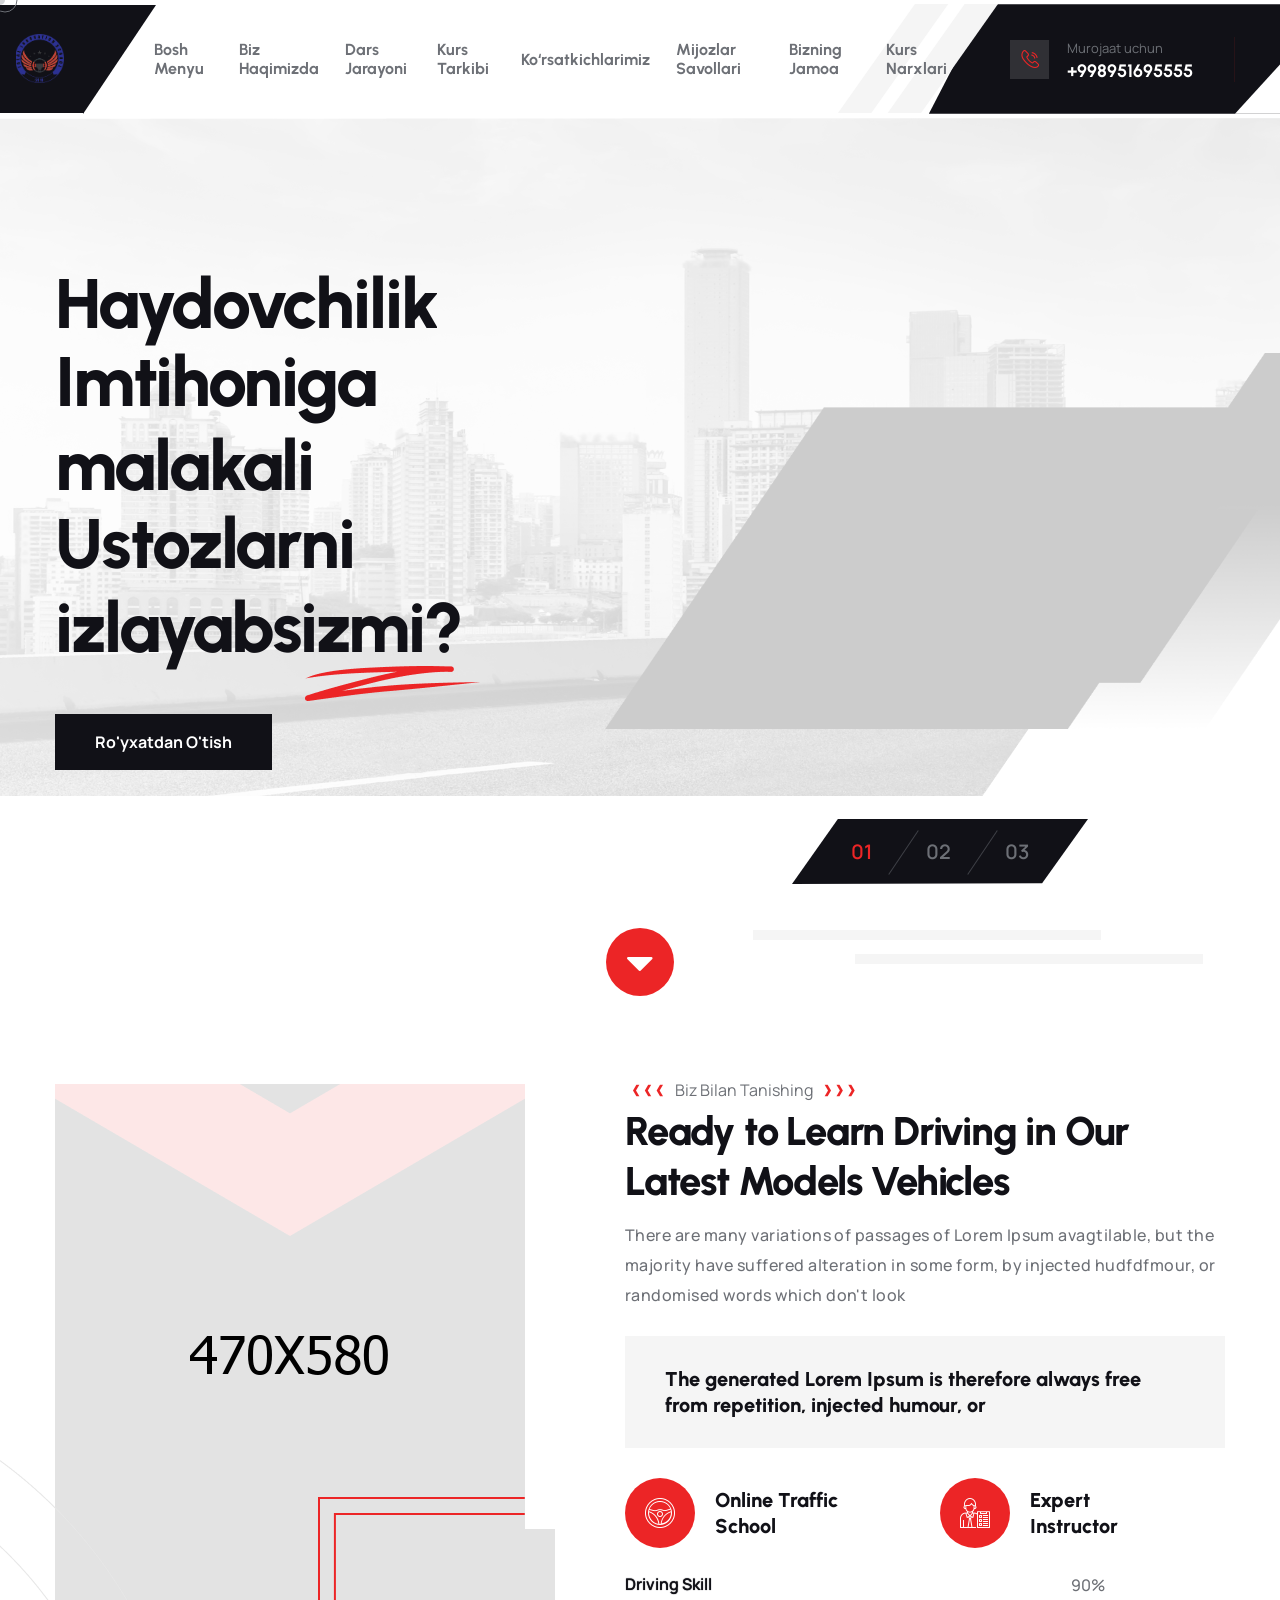
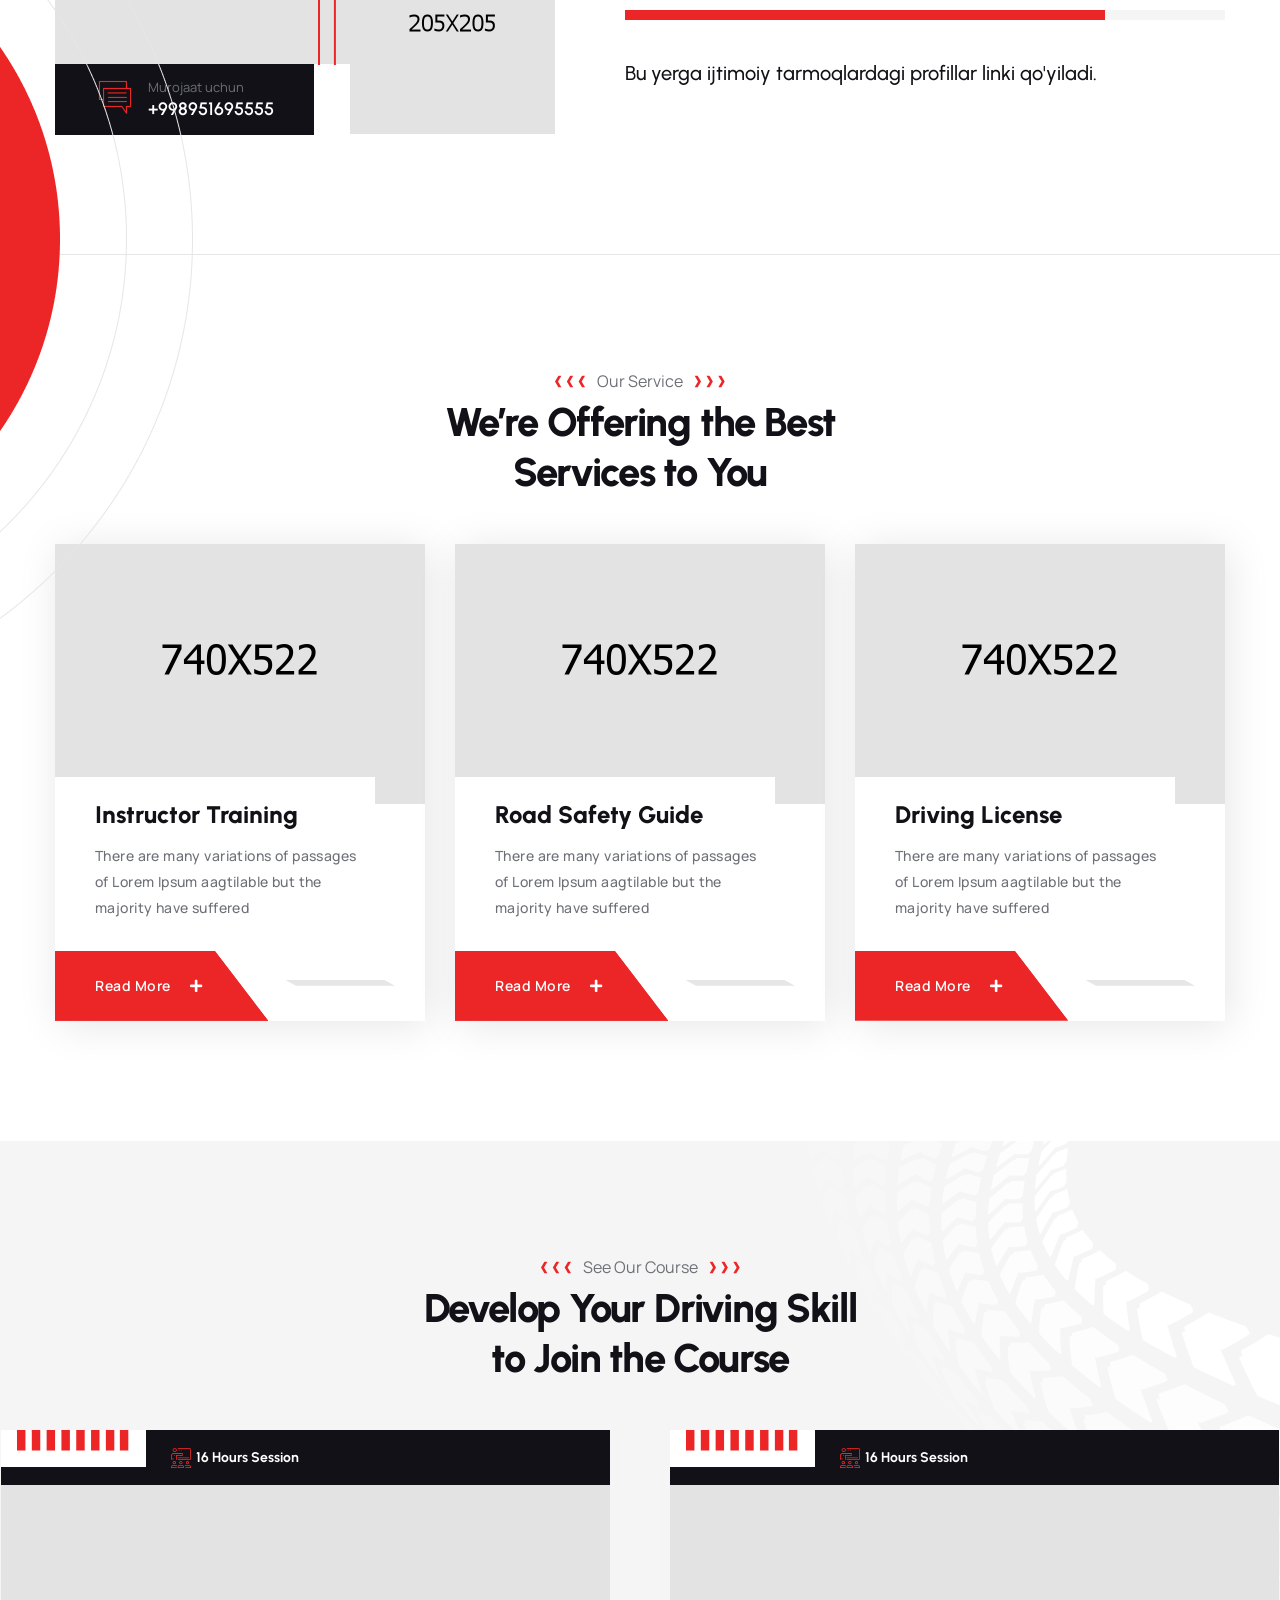
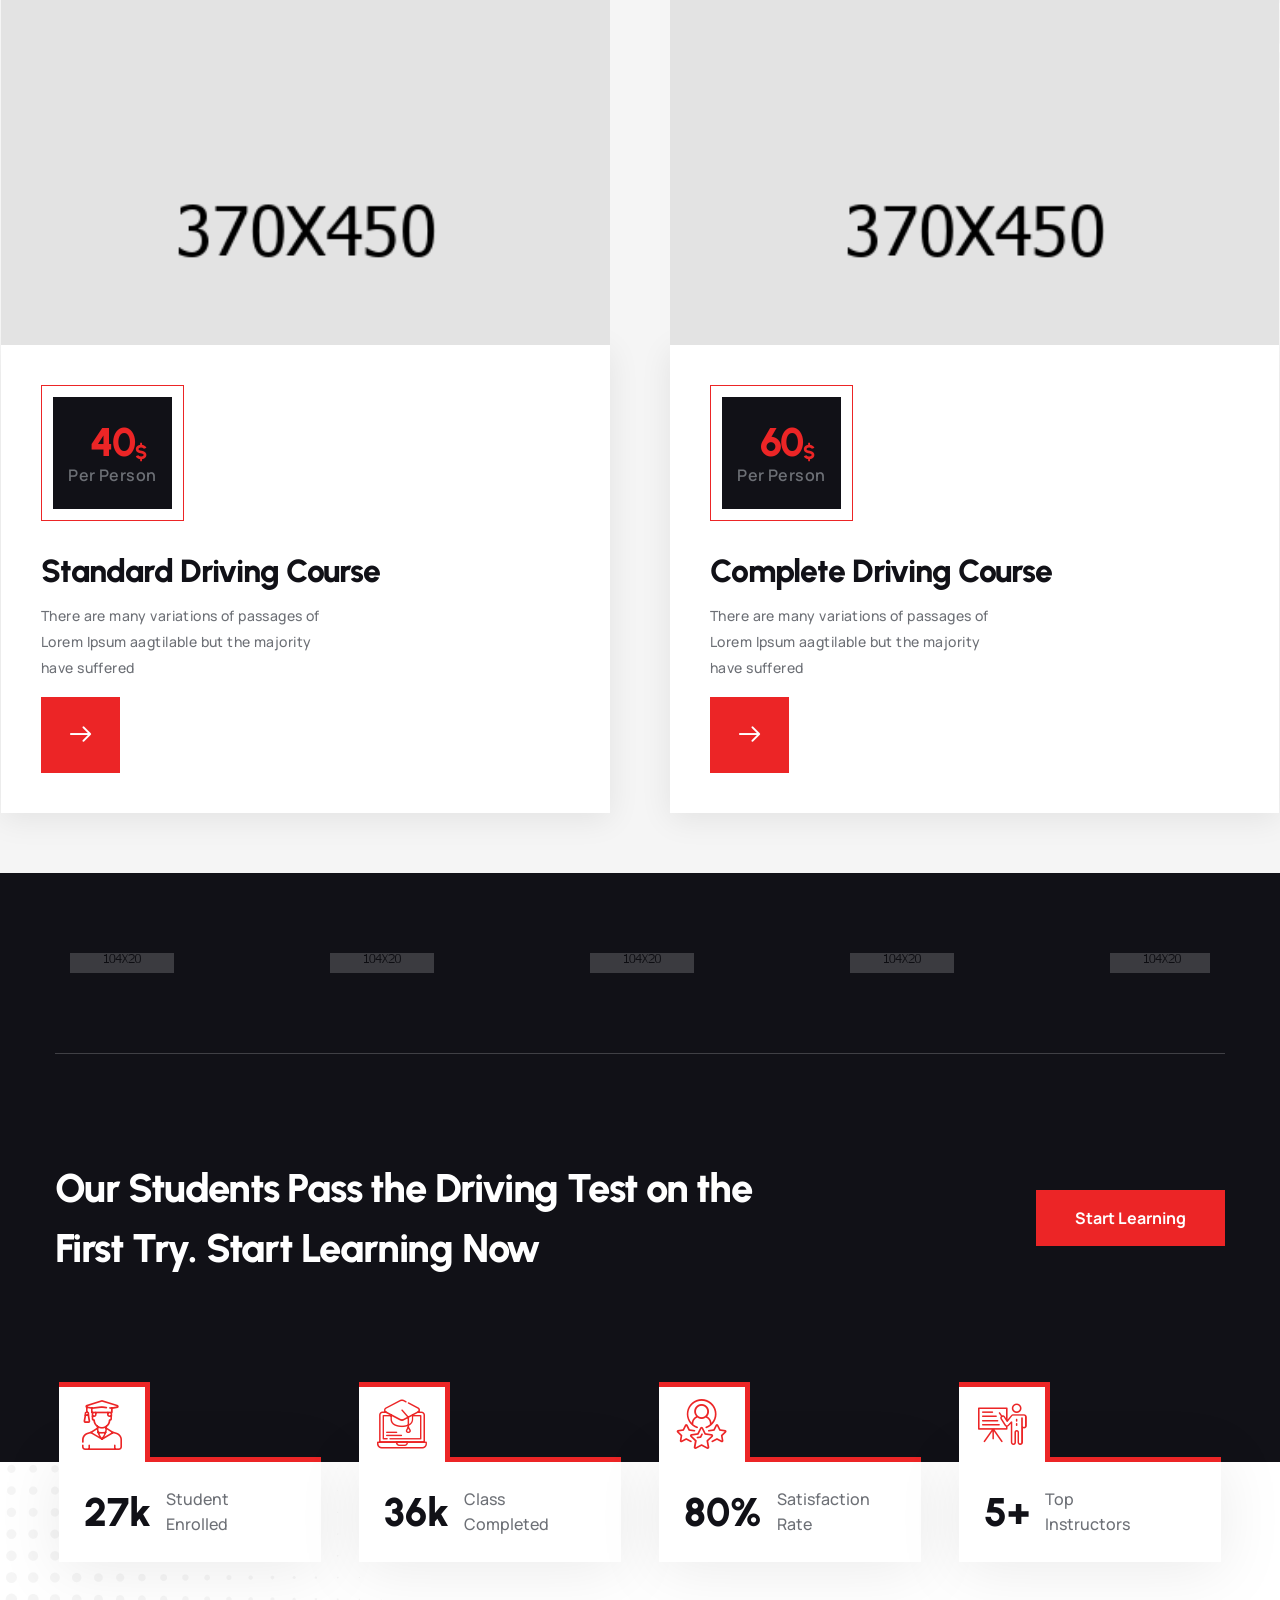
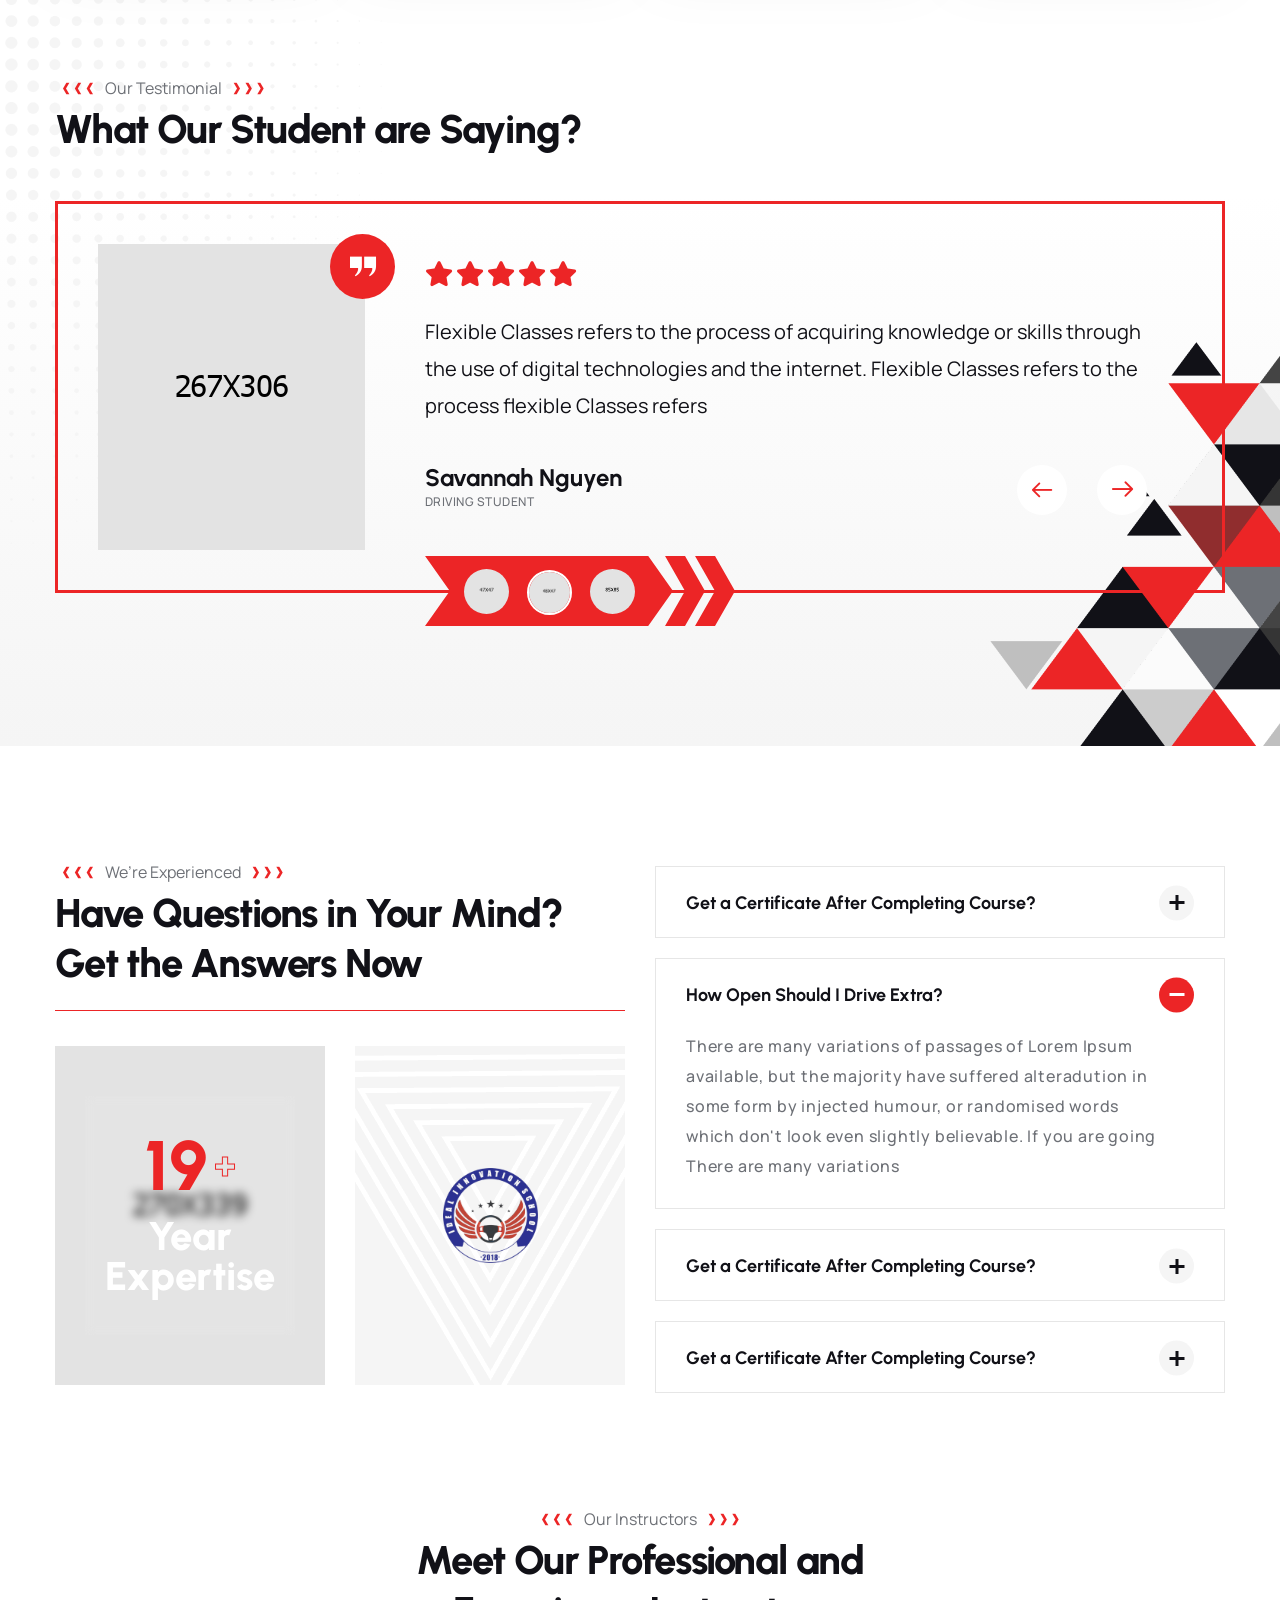
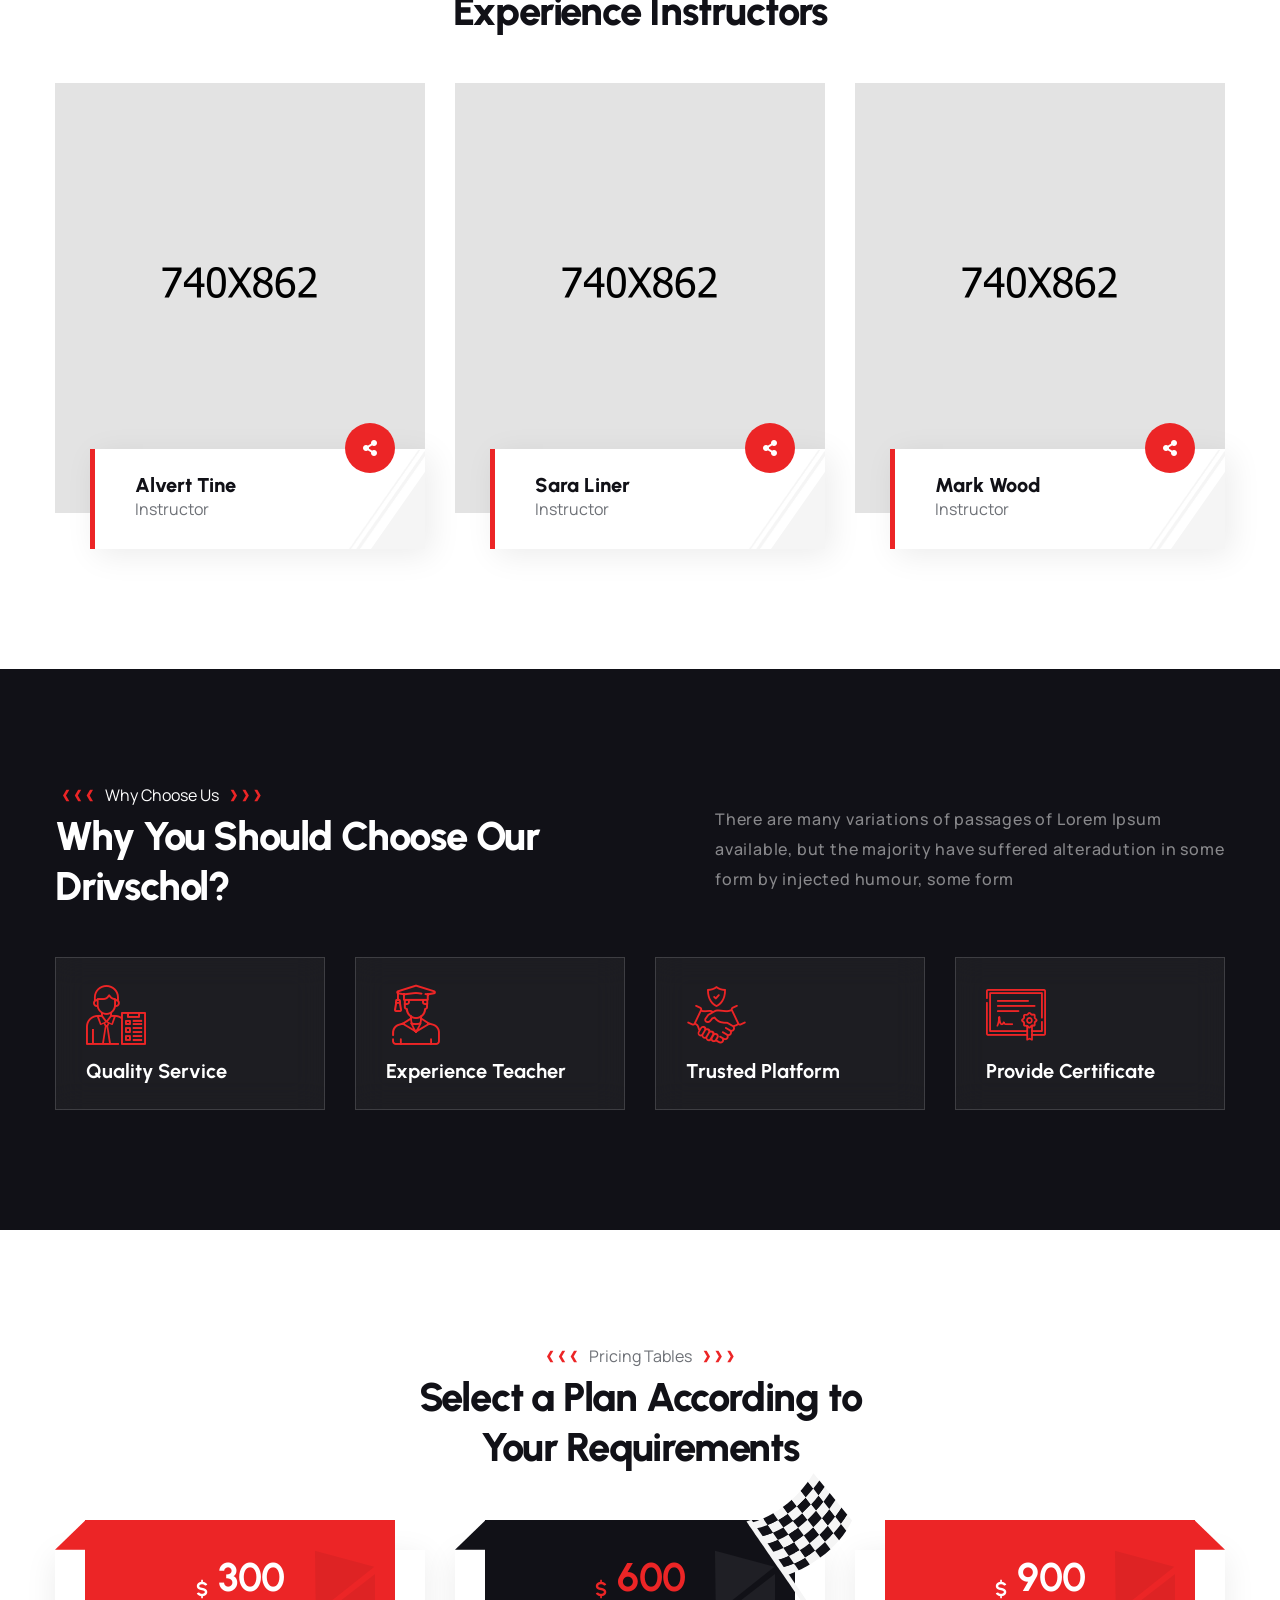
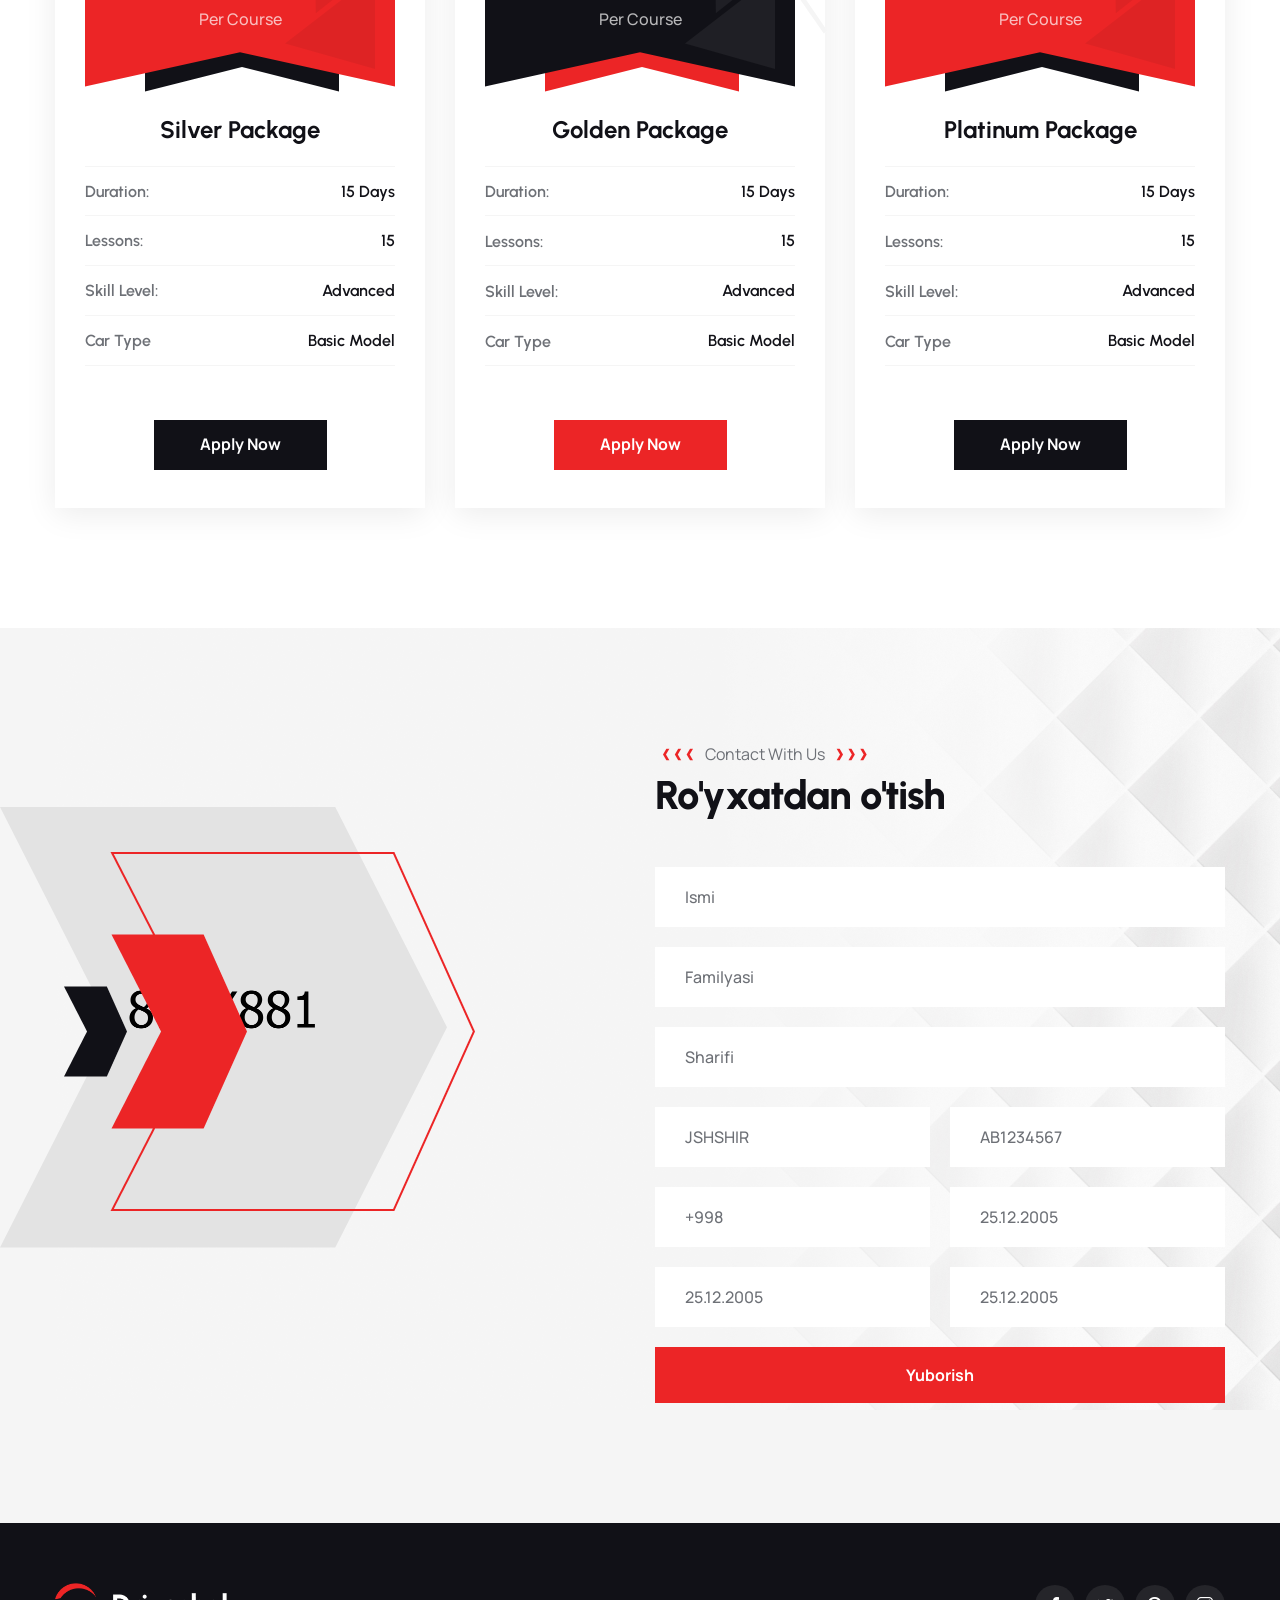
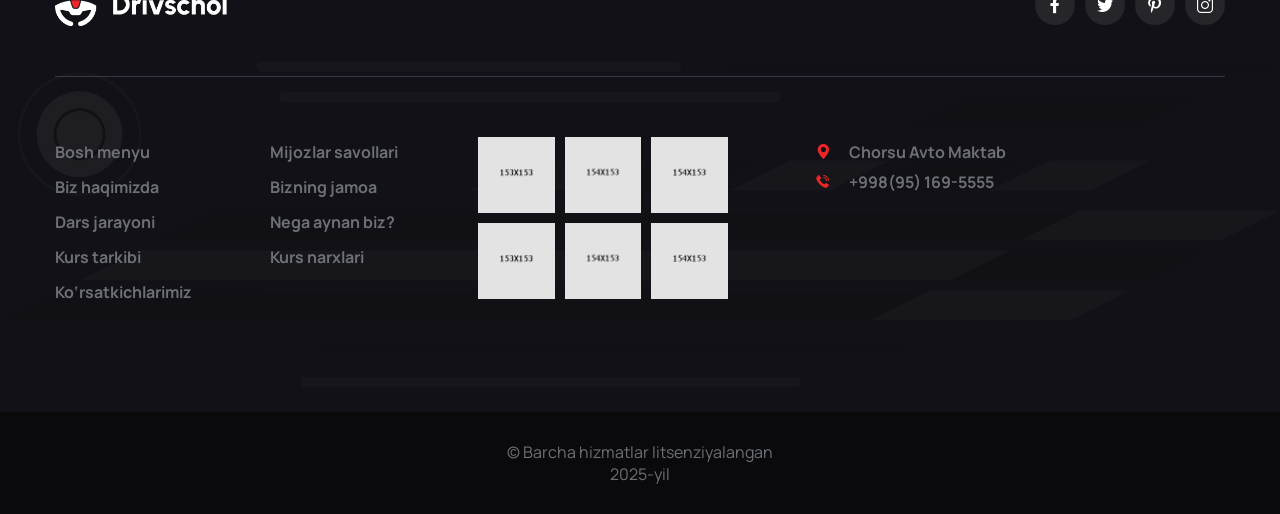
<file: index.html>
<!DOCTYPE html>
<!-- language -->
<html lang="zxx">

<head>
	<!-- ========== Meta Tags ========== -->
	<meta charset="UTF-8">
	<meta http-equiv="X-UA-Compatible" content="IE=edge">
	<meta name="viewport" content="width=device-width, initial-scale=1.0">
	<meta name="author" content="layerdrops">
	<meta name="description"
		content="Drivschol is a modern and versatile driving HTML template. It is specially designed for driving school, car driving, driving classes, training center, online school, education system, online courses, traffic school and all other education school and online driving courses business and websites.">

	<!-- ======== Page title ============ -->
	<title>Avtomaktab</title>

	<!-- ========== Favicon Icon ========== -->
	<link rel="shortcut icon" href="assets/images/favicons/apple-touch-icon.png" type="image/x-icon">
	<link rel="apple-touch-icon" sizes="180x180" href="assets/images/favicons/apple-touch-icon.png">
	<link rel="icon" type="image/png" sizes="32x32" href="assets/images/favicons/favicon-32x32.png">
	<link rel="icon" type="image/png" sizes="16x16" href="assets/images/favicons/favicon-16x16.png">
	<link rel="manifest" href="assets/images/favicons/site.webmanifest">


	<!-- ===========  All Font ================= -->
	<link rel="preconnect" href="https://fonts.googleapis.com">
	<link rel="preconnect" href="https://fonts.gstatic.com" crossorigin>
	<link
		href="https://fonts.googleapis.com/css2?family=Manrope:wght@300;400;500;600;700;800&family=Urbanist:wght@200;300;400;500;600;700;800;900&display=swap"
		rel="stylesheet">

	<!-- ===========  All Stylesheet ================= -->
	<!--  Bootstrap css plugins -->
	<link rel="stylesheet" href="assets/vendors/bootstrap/css/bootstrap.min.css">
	<!--  bootstrap-select css plugins -->
	<link rel="stylesheet" href="assets/vendors/bootstrap-select/bootstrap-select.min.css">
	<!--  animate css plugins -->
	<link rel="stylesheet" href="assets/vendors/animate/animate.min.css">
	<!--  fontawesome css plugins -->
	<link rel="stylesheet" href="assets/vendors/fontawesome/css/all.min.css">
	<!--  jquery-ui css plugins -->
	<link rel="stylesheet" href="assets/vendors/jquery-ui/jquery-ui.css">
	<!--  jarallax css plugins -->
	<link rel="stylesheet" href="assets/vendors/jarallax/jarallax.css">
	<!--  magnific-popup css plugins -->
	<link rel="stylesheet" href="assets/vendors/jquery-magnific-popup/jquery.magnific-popup.css">
	<!--  nouislider css plugins -->
	<link rel="stylesheet" href="assets/vendors/nouislider/nouislider.min.css">
	<!--  nouislider css plugins -->
	<link rel="stylesheet" href="assets/vendors/nouislider/nouislider.pips.css">
	<link rel="stylesheet" href="assets/vendors/tiny-slider/tiny-slider.css">
	<!--  nouislider css plugins -->
	<link rel="stylesheet" href="assets/vendors/drivschol-icons/style.css">
	<!--  nouislider css plugins -->
	<link rel="stylesheet" href="assets/vendors/owl-carousel/css/owl.carousel.min.css">
	<link rel="stylesheet" href="assets/vendors/owl-carousel/css/owl.theme.default.min.css">

	<!-- template styles -->
	<link rel="stylesheet" href="assets/css/drivschol.css">
</head>

<body class="custom-cursor">

	<!-- Custom Cursor -->
	<div class="custom-cursor__cursor"></div>
	<div class="custom-cursor__cursor-two"></div>

	<!-- Preloader Start-->
	<div class="preloader">
		<div class="preloader__image" style="background-image: url(assets/images/loader.png);"></div>
	</div>
	<!-- Preloader End-->

	<div class="page-wrapper">

		<!-- Header Start-->
		<header class="main-header sticky-header sticky-header--normal">
			<div class="container-fluid">
				<div class="main-header__inner">
					<div class="main-header__logo">
						<a href="index.html">
							<img src="assets/images/logo2.png" alt="Drivschol HTML" width="49">
						</a>
					</div><!-- /.main-header__logo -->
					<nav class="main-header__nav main-menu">
						<ul class="main-menu__list">
							<li><a href="#menu1">Bosh menyu</a></li>
							<li><a href="#menu2">Biz haqimizda</a></li>
							<li><a href="#menu3">Dars jarayoni</a></li>
							<li><a href="#menu4">Kurs tarkibi</a></li>
							<li><a href="#menu5">Ko‘rsatkichlarimiz</a></li>
							<li><a href="#menu6">Mijozlar savollari</a></li>
							<li><a href="#menu7">Bizning jamoa</a></li>
							<li><a href="#menu8">Kurs narxlari</a></li>
						</ul>
					</nav><!-- /.main-header__nav -->
					<div class="main-header__right">
						<div class="info-item">
							<a href="tel:+998951695555" class="info-item__btn d-flex align-items-center">
								<div class="icon">
									<i class="icon-Call"></i>
								</div>
								<div class="content">
									<span class="content__text">Murojaat uchun</span>
									<h6 class="content__call">+998951695555</h6>
								</div>
							</a>
						</div>
						<div class="item-shape">
							<img src="assets/images/shapes/shape.svg" alt="Drivschol">
						</div>
					</div><!-- /.main-header__right -->
					<div class="mobile-nav__btn mobile-nav__toggler">
						<span></span>
						<span></span>
						<span></span>
					</div><!-- /.mobile-nav__toggler -->
				</div><!-- /.main-header__inner -->
			</div><!-- /.container-fluid -->
		</header><!-- /.main-header -->
		<!-- Header End-->


		<section id="menu1" class="main-slider-one">
			<div class="main-slider-one__carousel drivschol-owl__carousel owl-carousel" data-owl-options='{
			"loop": true,
			"animateOut": "fadeOut",
			"animateIn": "fadeInRightBig",
			"items": 1,
			"autoplay": true,
			"autoplayTimeout": 7000,
			"smartSpeed": 1000,
			"nav": false,
			"navText": ["<span class=\"icon-left-arrow\"></span>","<span class=\"icon-right-arrow\"></span>"],
			"dots": true,
			"dotsData": true,
			"margin": 0
			}'>
				<div class="item" data-dot="<button>01</button>">
					<div class="main-slider-one__item">
						<div class="main-slider-one__bg"
							style="background-image: url(assets/images/backgrounds/slider-1-1.png);"></div>
						<div class="main-slider-one__shape-one">
							<img src="assets/images/backgrounds/slider-1-shape-1.png" alt="drivschol">
						</div>
						<div class="main-slider-one__shape-two">
							<img src="assets/images/backgrounds/slider-1-shape-2.png" alt="drivschol">
						</div>
						<div class="main-slider-one__shape-border">
							<span class="main-slider-one__shape-border__one"></span>
							<span class="main-slider-one__shape-border__two"></span>
						</div>
						<div class="container">
							<div class="main-slider-one__content">
								<h2 class="main-slider-one__title">
									<span class="main-slider-one__title__anim">Haydovchilik</span>
									<span class="main-slider-one__title__anim">Imtihoniga malakali</span>
									<span class="main-slider-one__title__anim">Ustozlarni izlayabsizmi?</span>
									<span class="main-slider-one__title__image"><img
											src="assets/images/backgrounds/slider-1-shape-3.png" alt="drivschol"></span>
								</h2><!-- slider-title -->
								<div class="main-slider-one__btn">
									<a href="services.html" class="drivschol-btn drivschol-btn--base"><span>Ro'yxatdan o'tish</span></a>
								</div><!-- slider-btn -->
							</div>
						</div>
						<div class="main-slider-one__layer">
							<img src="assets/images/backgrounds/slider-1-layer-1.png" alt="drivschol">
						</div>
					</div>
				</div>
				<div class="item" data-dot="<button>02</button>">
					<div class="main-slider-one__item">
						<div class="main-slider-one__bg"
							style="background-image: url(assets/images/backgrounds/slider-1-1.png);"></div>
						<div class="main-slider-one__shape-one">
							<img src="assets/images/backgrounds/slider-1-shape-1.png" alt="drivschol">
						</div>
						<div class="main-slider-one__shape-two">
							<img src="assets/images/backgrounds/slider-1-shape-2.png" alt="drivschol">
						</div>
						<div class="main-slider-one__shape-border">
							<span class="main-slider-one__shape-border__one"></span>
							<span class="main-slider-one__shape-border__two"></span>
						</div>
						<div class="container">
							<div class="main-slider-one__content">
								<h2 class="main-slider-one__title">
									<span class="main-slider-one__title__anim">Borib kelishga</span>
									<span class="main-slider-one__title__anim">Qulay manzil</span>
									<span class="main-slider-one__title__anim">Izlayabsizmi?</span>
									<span class="main-slider-one__title__image"><img
											src="assets/images/backgrounds/slider-1-shape-3.png" alt="drivschol"></span>
								</h2><!-- slider-title -->
								<div class="main-slider-one__btn">
									<a href="services.html" class="drivschol-btn drivschol-btn--base"><span>Ro'yxatdan o'tish</span></a>
								</div><!-- slider-btn -->
							</div>
						</div>
						<div class="main-slider-one__layer">
							<img src="assets/images/backgrounds/slider-1-layer-2.png" alt="drivschol">
						</div>
					</div>
				</div>
				<div class="item" data-dot="<button>03</button>">
					<div class="main-slider-one__item">
						<div class="main-slider-one__bg"
							style="background-image: url(assets/images/backgrounds/slider-1-1.png);"></div>
						<div class="main-slider-one__shape-one">
							<img src="assets/images/backgrounds/slider-1-shape-1.png" alt="drivschol">
						</div>
						<div class="main-slider-one__shape-two">
							<img src="assets/images/backgrounds/slider-1-shape-2.png" alt="drivschol">
						</div>
						<div class="main-slider-one__shape-border">
							<span class="main-slider-one__shape-border__one"></span>
							<span class="main-slider-one__shape-border__two"></span>
						</div>
						<div class="container">
							<div class="main-slider-one__content">
								<h2 class="main-slider-one__title">
									<span class="main-slider-one__title__anim">Hamyonbob narxda</span>
									<span class="main-slider-one__title__anim">Zamonaviy ta'lim</span>
									<span class="main-slider-one__title__anim">Hoxlaysizmi?</span>
									<span class="main-slider-one__title__image"><img
											src="assets/images/backgrounds/slider-1-shape-3.png" alt="drivschol"></span>
								</h2><!-- slider-title -->
								<div class="main-slider-one__btn">
									<a href="services.html" class="drivschol-btn drivschol-btn--base"><span>Ro'yxatdan o'tish</span></a>
								</div><!-- slider-btn -->
							</div>
						</div>
						<div class="main-slider-one__layer">
							<img src="assets/images/backgrounds/slider-1-layer-3.png" alt="drivschol">
						</div>
					</div>
				</div>
			</div>
			<a href="#services" class="main-slider-one__trigger"><span class="icon-video"></span></a>
		</section><!-- ./main-slider-one -->

		<section id="menu2" class="about-one">
			<div class="container">
				<div class="row">
					<div class="col-lg-5">
						<div class="about-one__item">
							<div class="about-one__item__left">
								<div class="about-one__item__left__img  wow fadeInUp" data-wow-delay="500ms">
									<img src="assets/images/resources/about-l-1-1.png" alt>
									<div class="about-one__item__left__img__shape wow fadeInDown"
										data-wow-delay="1000ms">
										<img src="assets/images/resources/about__shape-1-1.png" alt>
									</div>
									<div class="about-one__item__left__img__sub_img">
										<img src="assets/images/resources/about-s-1-1.png" alt>
										<svg viewBox="0 0 208 169" fill="none" xmlns="http://www.w3.org/2000/svg">
											<path d="M1 169V1H208" stroke="#EC2526" stroke-width="2" />
											<path d="M17 169V17H208" stroke="#EC2526" stroke-width="2" />
										</svg>
									</div>
								</div>

								<div class="about-one__item__left__contact wow fadeInLeft" data-wow-delay="500ms">
									<a class="about-one__item__left__contact__link" href="tel:+998951695555">
										<div class="about-one__item__left__contact__link__icon">
											<i class="icon-chat2"></i>
										</div>
										<div class="about-one__item__left__contact__link__call">
											<span class="about-one__item__left__contact__link__subtext">Murojaat uchun</span>
											<h6 class="about-one__item__left__contact__link__text">+998951695555</h6>
										</div>
									</a>
								</div>
							</div>
						</div>
					</div><!-- /.col-lg-6 -->
					<div class="col-lg-7 wow fadeInRight" data-wow-delay="300ms">
						<div class="about-one__item about-one__item__one">

							<div class="about-one__item__head">
								<div class="sec-title  text-start wow fadeInUp" data-wow-duration='300ms'>

									<h6 class="sec-title__tagline">
										<i class="icon-left-arrow sec-title__img"></i>
										Biz bilan tanishing
										<i class="icon-right-arrow sec-title__img"></i>
									</h6><!-- /.sec-title__tagline -->

									<h3 class="sec-title__title">Ready to Learn Driving in Our Latest Models Vehicles
									</h3><!-- /.sec-title__title -->
								</div><!-- /.sec-title -->
								<p class="about-one__item__text  wow fadeInUp" data-wow-delay='500ms'>There are many
									variations of passages of Lorem Ipsum avagtilable, but the majority have suffered
									alteration in some form, by injected hudfdfmour, or randomised words which don't
									look</p><!-- /.about-one__item__text -->
							</div><!-- /.about-one__item__head -->

							<div class="about-one__item__block-contents wow fadeInUp" data-wow-delay="500ms">
								<h3 class="about-one__item__block-contents__text">The generated Lorem Ipsum is therefore
									always free from repetition, injected humour, or </h3>
							</div>

							<div class="about-one__item__elememt">
								<div class="row">
									<div class="col-md-6">
										<div class="about-one__item__elememt__single wow fadeInUp"
											data-wow-delay="500ms">
											<div class="about-one__item__elememt__single__icon">
												<div class="icon">
													<i class="icon-steering-wheel-1"></i>
												</div>
											</div>
											<h3 class="about-one__item__elememt__single__text">Online Traffic School
											</h3>
										</div>
									</div>

									<div class="col-md-6">
										<div class="about-one__item__elememt__single wow fadeInUp"
											data-wow-delay="700ms">
											<div class="about-one__item__elememt__single__icon">
												<div class="icon">
													<i class="icon-Instructor"></i>
												</div>
											</div>
											<h3 class="about-one__item__elememt__single__text">Expert Instructor</h3>
										</div>
									</div>

								</div>
							</div>

							<!-- /.why-choose-two__text -->
							<div class="about-one__progress  wow fadeInUp" data-wow-delay='500ms'>
								<h4 class="about-one__progress__title">Driving Skill</h4>
								<div class="about-one__progress__bar">
									<div class="about-one__progress__inner count-bar" data-percent="80%">
										<div class="about-one__progress__number count-text">90%</div>
									</div>
								</div>
							</div><!-- /.skills-item -->
							<h5>Bu yerga ijtimoiy tarmoqlardagi profillar linki qo'yiladi.</h5>
						</div>
					</div><!-- /.col-lg-6 -->
				</div><!-- /.row -->
			</div><!-- /.container -->
			<div class="about-one__element">
				<img src="assets/images/shapes/about-cercle-1-5.png" alt>
			</div>
		</section><!-- /.about-one -->

		<section id="menu3" class="service-one service-one__home" id="services">
			<div class="container">
				<div class="row">
					<div class="col-md-12">
						<div class="sec-title  text-center wow fadeInUp" data-wow-duration='300ms'>

							<h6 class="sec-title__tagline">
								<i class="icon-left-arrow sec-title__img"></i>
								Our Service
								<i class="icon-right-arrow sec-title__img"></i>
							</h6><!-- /.sec-title__tagline -->

							<h3 class="sec-title__title">We’re Offering the Best <br> Services to You</h3>
							<!-- /.sec-title__title -->
						</div><!-- /.sec-title -->
						<!-- section-title -->
					</div>
				</div>
				<div class="row gutter-y-30">
					<div class="col-md-6 col-lg-4">
						<div class="service-card service-card-one  wow fadeInUp animated" data-wow-duration='1500ms'
							data-wow-delay='000ms'>

							<div class="service-card__image">
								<img src="assets/images/service/service-1-1.jpg" alt="Instructor Training">
							</div><!-- /.blog-card__image -->

							<div class="service-card__content">
								<h3 class="service-card__title"><a href="@@link">Instructor Training</a></h3>
								<p class="service-card__text">There are many variations of passages of Lorem Ipsum
									aagtilable but the majority have suffered</p><!-- /.blog-card-two__text -->
							</div><!-- /.blog-card__content -->

							<div class="service-card__bth">
								<a href="#" class="drivschol-btn drivschol-btn--base2">Read More <i
										class="fas fa-plus"></i></a>
							</div>

						</div><!-- /.blog-card -->
					</div><!-- /.col-md-6 col-lg-4 -->
					<div class="col-md-6 col-lg-4">
						<div class="service-card service-card-one  wow fadeInUp animated" data-wow-duration='1500ms'
							data-wow-delay='200ms'>

							<div class="service-card__image">
								<img src="assets/images/service/service-1-2.jpg" alt="Road Safety Guide">
							</div><!-- /.blog-card__image -->

							<div class="service-card__content">
								<h3 class="service-card__title">Road Safety Guide</h3>
								<p class="service-card__text">There are many variations of passages of Lorem Ipsum
									aagtilable but the majority have suffered</p><!-- /.blog-card-two__text -->
							</div><!-- /.blog-card__content -->

							<div class="service-card__bth">
								<a href="#" class="drivschol-btn drivschol-btn--base2">Read More <i
										class="fas fa-plus"></i></a>
							</div>

						</div><!-- /.blog-card -->
					</div><!-- /.col-md-6 col-lg-4 -->
					<div class="col-md-6 col-lg-4">
						<div class="service-card service-card-one  wow fadeInUp animated" data-wow-duration='1500ms'
							data-wow-delay='400ms'>

							<div class="service-card__image">
								<img src="assets/images/service/service-1-3.jpg" alt="Driving License">
							</div><!-- /.blog-card__image -->

							<div class="service-card__content">
								<h3 class="service-card__title"><a href="@@link">Driving License</a></h3>
								<p class="service-card__text">There are many variations of passages of Lorem Ipsum
									aagtilable but the majority have suffered</p><!-- /.blog-card-two__text -->
							</div><!-- /.blog-card__content -->

							<div class="service-card__bth">
								<a href="#" class="drivschol-btn drivschol-btn--base2">Read More <i
										class="fas fa-plus"></i></a>
							</div>

						</div><!-- /.blog-card -->
					</div><!-- /.col-md-6 col-lg-4 -->
				</div><!-- /.row -->
			</div><!-- /.container -->
		</section><!-- /.service-one -->

		<section id="menu4" class="course-one">
			<div class="container-fluid">
				<div class="row">
					<div class="col-12">
						<div class="sec-title  text-center wow fadeInUp" data-wow-duration='300ms'>

							<h6 class="sec-title__tagline">
								<i class="icon-left-arrow sec-title__img"></i>
								See Our Course
								<i class="icon-right-arrow sec-title__img"></i>
							</h6><!-- /.sec-title__tagline -->

							<h3 class="sec-title__title">Develop Your Driving Skill <br> to Join the Course</h3>
							<!-- /.sec-title__title -->
						</div><!-- /.sec-title -->
					</div><!-- /.col-12 -->
				</div><!-- /.row -->
				<div class="row gutter-x-60">
					<div class="col-lg-6 ps-lg-3">
						<div class="course-one__item  wow fadeInUp" data-wow-delay='500ms'>
							<div class="course-one__item__left">
								<div class="course-one__item__left__price">
									<div class="price__box">
										<span class="course-one__item__left__price__top">40 <sub>$</sub></span>
										<p class="course-one__item__left__price__text">Per Person</p>
									</div><!-- /.price__box -->
								</div><!-- /.course-one__item__left__price__content -->
								<h3 class="course-one__item__left__title"><a href="course-details.html">Standard Driving
										Course</a></h3><!-- /.course-one__item__left__title -->
								<p class="course-one__item__left__text">There are many variations of passages of Lorem
									Ipsum aagtilable but the majority have suffered </p>
								<!-- /.course-one__item__left__text -->
								<div class="course-one__item__left__link">
									<a class="course-one__item__left__link__btn" href="course-details.html"> <i
											class="icon-arrow"></i></a>
								</div><!-- /.course-one__item__right__link -->
							</div><!-- /.course-one__item__left -->
							<div class="course-one__item__right">
								<div class="course-one__item__session">
									<div class="course-one__item__session__shape">
										<svg xmlns="http://www.w3.org/2000/svg" width="113" height="21"
											viewBox="0 0 113 21" fill="none">
											<path d="M9.42657 0L9.46074 20.4271H0.999014L0.964844 0H9.42657Z"
												fill="#EC2526" />
											<path d="M24.243 0L24.268 20.4271H15.8154L15.7812 0H24.243Z"
												fill="#EC2526" />
											<path d="M39.0502 0L39.0844 20.4271H30.6227L30.5977 0H39.0502Z"
												fill="#EC2526" />
											<path d="M53.866 0L53.9002 20.4271H45.4385L45.4043 0H53.866Z"
												fill="#EC2526" />
											<path d="M68.6805 0L68.7055 20.4271H60.2529L60.2188 0H68.6805Z"
												fill="#EC2526" />
											<path d="M83.4897 0L83.5239 20.4271H75.0621L75.0371 0H83.4897Z"
												fill="#EC2526" />
											<path d="M98.3055 0L98.3396 20.4271H89.8779L89.8438 0H98.3055Z"
												fill="#EC2526" />
											<path d="M112.305 0L112.34 20.4271H103.878L103.844 0H112.305Z"
												fill="#EC2526" />
										</svg>
									</div><!-- /.course-one__item__session__shape -->
									<p class="course-one__item__session__icon"><i class="icon-seminar-1"></i> 16 Hours
										Session</p><!-- /.course-one__item__session__icon -->
								</div><!-- /.course-one__item__session -->
								<a href="course-details.html" class="course-one__item__img">
									<img src="assets/images/course/course-c-2-1.jpg" alt="course-one__item__img">
								</a><!-- /.course-one__item__img -->

							</div><!-- /.course-one__item__left -->
						</div><!-- /.course-one__item -->
					</div><!-- /.col-lg-6 -->
					<div class="col-lg-6 pe-lg-3 ">
						<div class="course-one__item  wow fadeInUp" data-wow-delay='700ms'>
							<div class="course-one__item__left">
								<div class="course-one__item__left__price">
									<div class="price__box">
										<span class="course-one__item__left__price__top">60 <sub>$</sub></span>
										<p class="course-one__item__left__price__text">Per Person</p>
									</div><!-- /.price__box -->
								</div><!-- /.course-one__item__left__price__content -->
								<h3 class="course-one__item__left__title"><a href="course-details.html">Complete Driving
										Course</a></h3><!-- /.course-one__item__left__title -->
								<p class="course-one__item__left__text">There are many variations of passages of Lorem
									Ipsum aagtilable but the majority have suffered </p>
								<!-- /.course-one__item__left__text -->
								<div class="course-one__item__left__link">
									<a class="course-one__item__left__link__btn" href="course-details.html"> <i
											class="icon-arrow"></i></a>
								</div><!-- /.course-one__item__right__link -->
							</div><!-- /.course-one__item__left -->
							<div class="course-one__item__right">
								<div class="course-one__item__session">
									<div class="course-one__item__session__shape">
										<svg xmlns="http://www.w3.org/2000/svg" width="113" height="21"
											viewBox="0 0 113 21" fill="none">
											<path d="M9.42657 0L9.46074 20.4271H0.999014L0.964844 0H9.42657Z"
												fill="#EC2526" />
											<path d="M24.243 0L24.268 20.4271H15.8154L15.7812 0H24.243Z"
												fill="#EC2526" />
											<path d="M39.0502 0L39.0844 20.4271H30.6227L30.5977 0H39.0502Z"
												fill="#EC2526" />
											<path d="M53.866 0L53.9002 20.4271H45.4385L45.4043 0H53.866Z"
												fill="#EC2526" />
											<path d="M68.6805 0L68.7055 20.4271H60.2529L60.2188 0H68.6805Z"
												fill="#EC2526" />
											<path d="M83.4897 0L83.5239 20.4271H75.0621L75.0371 0H83.4897Z"
												fill="#EC2526" />
											<path d="M98.3055 0L98.3396 20.4271H89.8779L89.8438 0H98.3055Z"
												fill="#EC2526" />
											<path d="M112.305 0L112.34 20.4271H103.878L103.844 0H112.305Z"
												fill="#EC2526" />
										</svg>
									</div><!-- /.course-one__item__session__shape -->
									<p class="course-one__item__session__icon"><i class="icon-seminar-1"></i> 16 Hours
										Session</p><!-- /.course-one__item__session__icon -->
								</div><!-- /.course-one__item__session -->
								<a href="course-details.html" class="course-one__item__img">
									<img src="assets/images/course/course-c-2-2.jpg" alt="course-one__item__img">
								</a><!-- /.course-one__item__img -->

							</div><!-- /.course-one__item__left -->
						</div><!-- /.course-one__item -->
					</div><!-- /.col-lg-6 -->
				</div><!-- /.row -->
			</div><!-- /.container -->
			<div class="course-one__element">
				<img src="assets/images/shapes/course__shape-1-1.png" alt>
			</div><!-- /.course-one__element -->
		</section><!-- /.course-one -->

		<div class="cta-three">
			<div class="cta-three__bg jarallax" data-jarallax data-speed="0.3" data-imgPosition="50% -100%"
				style="background-image: url(assets/images/backgrounds/cta-bg-1-1.jpg);"></div><!-- /.cta-three__bg -->
			<div class="container">
				<div class="row">
					<div class="col-12">
						<div class="client-carousel ">
							<div class="container">
								<div class="client-carousel__one drivschol-owl__carousel owl-theme owl-carousel"
									data-owl-options='{
            "items": 5,
            "margin": 65,
            "smartSpeed": 700,
            "loop":true,
            "autoplay": 6000,
            "nav":false,
            "dots":false,
            "navText": ["<span class=\"fa fa-angle-left\"></span>","<span class=\"fa fa-angle-right\"></span>"],
            "responsive":{
                "0":{
                    "items":1,
                    "margin": 0
                },
                "360":{
                    "items":2,
                    "margin": 30
                },
                "575":{
                    "items":3,
                    "margin": 30
                },
                "768":{
                    "items":3,
                    "margin": 50
                },
                "992":{
                    "items": 4,
                    "margin": 100
                },
                "1200":{
                    "items": 5,
                    "margin": 160
                }
            }
            }'>
									<div class="client-carousel__one__item">
										<img src="assets/images/resources/brand-1-1.png" alt="drivschol">
									</div><!-- /.owl-slide-item-->
									<div class="client-carousel__one__item">
										<img src="assets/images/resources/brand-1-1.png" alt="drivschol">
									</div><!-- /.owl-slide-item-->
									<div class="client-carousel__one__item">
										<img src="assets/images/resources/brand-1-1.png" alt="drivschol">
									</div><!-- /.owl-slide-item-->
									<div class="client-carousel__one__item">
										<img src="assets/images/resources/brand-1-1.png" alt="drivschol">
									</div><!-- /.owl-slide-item-->
									<div class="client-carousel__one__item">
										<img src="assets/images/resources/brand-1-1.png" alt="drivschol">
									</div><!-- /.owl-slide-item-->
									<div class="client-carousel__one__item">
										<img src="assets/images/resources/brand-1-1.png" alt="drivschol">
									</div><!-- /.owl-slide-item-->
									<div class="client-carousel__one__item">
										<img src="assets/images/resources/brand-1-1.png" alt="drivschol">
									</div><!-- /.owl-slide-item-->
									<div class="client-carousel__one__item">
										<img src="assets/images/resources/brand-1-1.png" alt="drivschol">
									</div><!-- /.owl-slide-item-->
									<div class="client-carousel__one__item">
										<img src="assets/images/resources/brand-1-1.png" alt="drivschol">
									</div><!-- /.owl-slide-item-->
									<div class="client-carousel__one__item">
										<img src="assets/images/resources/brand-1-1.png" alt="drivschol">
									</div><!-- /.owl-slide-item-->
								</div><!-- /.thm-owl__slider -->
							</div><!-- /.container -->
						</div><!-- /.client-carousel -->
					</div><!-- /.col-12 -->
				</div><!-- /.row -->
				<div class="cta-three__inner">
					<div class="row align-items-center">
						<div class="col-md-8">
							<div class="cta-three__inner__content  wow fadeInUp" data-wow-delay='500ms'>
								<h3 class="cta-three__inner__content__text">Our Students Pass the Driving Test on the
									First Try. Start Learning Now</h3><!-- /.cta-three__content__text -->
							</div>
						</div><!-- /.col-md-7 -->
						<div class="col-md-4">
							<div class="cta-three__inner__link text-start text-md-end  wow fadeInUp"
								data-wow-delay='500ms'>
								<a class="cta-three__inner__link__btn drivschol-btn  drivschol-btn--base2"
									href="contact.html">Start Learning</a>
							</div><!-- /.cta-three__link -->
						</div><!-- /.col-md-5 -->
					</div><!-- /.row -->
				</div><!-- /.cta-three__ -->

			</div><!-- /.container -->
		</div><!-- /.cta-three -->

		<section id="menu5" class="testimonials-two">
			<div class="funfact">
				<div class="container">
					<div class="row">
						<div class="col-lg-3 col-md-6 col-sm-6">
							<div class="funfact__item count-box  wow fadeInUp" data-wow-delay='500ms'>
								<div class="funfact__item__icon">
									<i class="funfact__item__icon__item icon-Student"></i>
								</div><!-- /.funfact__item__icon -->
								<div class="funfact__item__content">
									<h3 class="funfact__item__content__number funfact-one__count">
										<span class="count-text" data-stop="30.3" data-speed="1500"></span>
										<span>k</span>
									</h3><!-- /.funfact__item__content__number -->
									<p class="funfact__item__content__text">Student <br> Enrolled</p>
									<!-- /.funfact__item__content__text -->
								</div><!-- /.funfact__item__content -->
							</div><!-- /.funfact__item -->
						</div><!-- /.col-md-3 col-sm-6 -->

						<div class="col-lg-3 col-md-6 col-sm-6">
							<div class="funfact__item count-box  wow fadeInUp" data-wow-delay='700ms'>
								<div class="funfact__item__icon">
									<i class="funfact__item__icon__item icon-online-learning"></i>
								</div><!-- /.funfact__item__icon -->
								<div class="funfact__item__content">
									<h3 class="funfact__item__content__number funfact-one__count">
										<span class="count-text" data-stop="40.5" data-speed="1500"></span>
										<span>k</span>
									</h3><!-- /.funfact__item__content__number -->
									<p class="funfact__item__content__text">Class <br>Completed</p>
									<!-- /.funfact__item__content__text -->
								</div><!-- /.funfact__item__content -->
							</div><!-- /.funfact__item -->
						</div><!-- /.col-md-3 col-sm-6 -->

						<div class="col-lg-3 col-md-6 col-sm-6">
							<div class="funfact__item count-box  wow fadeInUp" data-wow-delay='900ms'>
								<div class="funfact__item__icon">
									<i class="funfact__item__icon__item icon-rating-1"></i>
								</div><!-- /.funfact__item__icon -->
								<div class="funfact__item__content">
									<h3 class="funfact__item__content__number funfact-one__count">
										<span class="count-text" data-stop="88.9" data-speed="1500"></span>
										<span>%</span>
									</h3><!-- /.funfact__item__content__number -->
									<p class="funfact__item__content__text">Satisfaction <br>Rate</p>
									<!-- /.funfact__item__content__text -->
								</div><!-- /.funfact__item__content -->
							</div><!-- /.funfact__item -->
						</div><!-- /.col-md-3 col-sm-6 -->

						<div class="col-lg-3 col-md-6 col-sm-6">
							<div class="funfact__item count-box  wow fadeInUp" data-wow-delay='1100ms'>
								<div class="funfact__item__icon">
									<i class="funfact__item__icon__item icon-instructor-1"></i>
								</div><!-- /.funfact__item__icon -->
								<div class="funfact__item__content">
									<h3 class="funfact__item__content__number funfact-one__count">
										<span class="count-text" data-stop="6.30" data-speed="1500"></span>
										<span>+</span>
									</h3><!-- /.funfact__item__content__number -->
									<p class="funfact__item__content__text">Top <br>Instructors</p>
									<!-- /.funfact__item__content__text -->
								</div><!-- /.funfact__item__content -->
							</div><!-- /.funfact__item -->
						</div><!-- /.col-md-3 col-sm-6 -->

					</div><!-- /.row -->
				</div><!-- /.container -->
			</div><!-- /.funfact -->
			<div class="testimonials-two__inner">
				<div class="container">
					<div class="row">
						<div class="col-12">
							<div class="testimonials-two__inner__head">
								<div class="sec-title  text-start wow fadeInUp" data-wow-duration='300ms'>

									<h6 class="sec-title__tagline">
										<i class="icon-left-arrow sec-title__img"></i>
										Our Testimonial
										<i class="icon-right-arrow sec-title__img"></i>
									</h6><!-- /.sec-title__tagline -->

									<h3 class="sec-title__title">What Our Student are Saying?</h3>
									<!-- /.sec-title__title -->
								</div><!-- /.sec-title -->
							</div><!-- /.testimonials-two__inner__head -->
						</div><!-- /.col-12 -->
					</div><!-- /.row -->

					<div class="testimonials-two__carousel drivschol-owl__carousel drivschol-owl__carousel--with-shadow drivschol-owl__carousel--basic-nav owl-carousel owl-theme"
						data-owl-options='{
						"items": 1,
						"margin": 0,
						"smartSpeed": 700,
						"loop":true,
						"autoplay": true,
						"nav":true,
						"URLhashListener":true,
						"dots":false,
						"navText": ["<span class=\"icon-arrow-left\"></span>","<span class=\"icon-arrow\"></span>"],
						"responsive": {
							"0": {
								"items": 1
							},
							"500": {
								"items": 1
							}
						}
					}'>

						<div class="testimonials-two__carousel__item" data-hash="item1">
							<div class="testimonials-two__carousel__item__image">
								<img src="assets/images/team/testimonial-1-1.png"
									alt="testimonials-two__carousel__item__image">
								<div class="quite">
									<i class="icon-quite"></i>
								</div><!-- /.quite -->
							</div><!-- /.testimonials-two__inner__carousel__item__image -->
							<div class="testimonials-two__carousel__item__content">
								<div class="testimonials-two__carousel__item__content__ratings">
									<span class="fa fa-star"></span>
									<span class="fa fa-star"></span>
									<span class="fa fa-star"></span>
									<span class="fa fa-star"></span>
									<span class="fa fa-star"></span>
								</div>
								<p class="testimonials-two__carousel__item__content__text">Flexible Classes refers to
									the process of acquiring knowledge or skills through the use of digital technologies
									and the internet. Flexible Classes refers to the process flexible Classes refers</p>
								<!-- /.testimonials-two__inner__carousel__item__content__text -->
								<div class="testimonials-two__carousel__item__content__author">
									<span class="testimonials-two__carousel__item__content__author__name">Savannah
										Nguyen</span><!-- /.testimonials-two__inner__carousel__author__name -->
									<p class="testimonials-two__carousel__item__content__author__deganation">Driving
										Student</p>
								</div><!-- /.testimonials-two__inner__carousel__author -->
							</div><!-- /.testimonials-two__inner__carousel__item__content -->
						</div><!-- /.testimonials-two__inner__carousel__item -->

						<div class="testimonials-two__carousel__item" data-hash="item2">
							<div class="testimonials-two__carousel__item__image">
								<img src="assets/images/team/testimonial-1-2.png"
									alt="testimonials-two__carousel__item__image">
								<div class="quite">
									<i class="icon-quite"></i>
								</div><!-- /.quite -->
							</div><!-- /.testimonials-two__inner__carousel__item__image -->
							<div class="testimonials-two__carousel__item__content">
								<div class="testimonials-two__carousel__item__content__ratings">
									<span class="fa fa-star"></span>
									<span class="fa fa-star"></span>
									<span class="fa fa-star"></span>
									<span class="fa fa-star"></span>
									<span class="fa fa-star"></span>
								</div>
								<p class="testimonials-two__carousel__item__content__text">Flexible Classes refers to
									the process of acquiring knowledge or skills through the use of digital technologies
									and the internet. Flexible Classes refers to the process flexible Classes refers</p>
								<!-- /.testimonials-two__inner__carousel__item__content__text -->
								<div class="testimonials-two__carousel__item__content__author">
									<span class="testimonials-two__carousel__item__content__author__name">Savannah
										Nguyen</span><!-- /.testimonials-two__inner__carousel__author__name -->
									<p class="testimonials-two__carousel__item__content__author__deganation">Driving
										Student</p>
								</div><!-- /.testimonials-two__inner__carousel__author -->
							</div><!-- /.testimonials-two__inner__carousel__item__content -->
						</div><!-- /.testimonials-two__inner__carousel__item -->

						<div class="testimonials-two__carousel__item" data-hash="item3">
							<div class="testimonials-two__carousel__item__image">
								<img src="assets/images/team/testimonial-1-3.png"
									alt="testimonials-two__carousel__item__image">
								<div class="quite">
									<i class="icon-quite"></i>
								</div><!-- /.quite -->
							</div><!-- /.testimonials-two__inner__carousel__item__image -->
							<div class="testimonials-two__carousel__item__content">
								<div class="testimonials-two__carousel__item__content__ratings">
									<span class="fa fa-star"></span>
									<span class="fa fa-star"></span>
									<span class="fa fa-star"></span>
									<span class="fa fa-star"></span>
									<span class="fa fa-star"></span>
								</div>
								<p class="testimonials-two__carousel__item__content__text">Flexible Classes refers to
									the process of acquiring knowledge or skills through the use of digital technologies
									and the internet. Flexible Classes refers to the process flexible Classes refers</p>
								<!-- /.testimonials-two__inner__carousel__item__content__text -->
								<div class="testimonials-two__carousel__item__content__author">
									<span class="testimonials-two__carousel__item__content__author__name">Savannah
										Nguyen</span><!-- /.testimonials-two__inner__carousel__author__name -->
									<p class="testimonials-two__carousel__item__content__author__deganation">Driving
										Student</p>
								</div><!-- /.testimonials-two__inner__carousel__author -->
							</div><!-- /.testimonials-two__inner__carousel__item__content -->
						</div><!-- /.testimonials-two__inner__carousel__item -->

					</div><!-- /.testimonials-two__inner__carousel -->

					<div class="carousel-thumb__two">
						<!-- Testimonial Thumb -->
						<div class="testimonials-two__carousel-thumb drivschol-owl__carousel owl-theme owl-carousel"
							data-owl-options='{
						"items": 3,
						"margin": 1,
						"smartSpeed": 700,
						"loop":true,
						"autoplay": true,
						"URLhashListener":true,
						"center": true,
						"dots":false,
						"navText": ["<span class=\"icon-arrow-left\"></span>","<span class=\"icon-arrow\"></span>"],
						"responsive": {
							"0": {
								"items": 3
							},
							"500": {
								"items": 3
							}
						}
						}'>
							<a href="#item1" class="item" data-hash="item1">
								<span class="testimonials-two__meta-thumb"><img
										src="assets/images/resources/testi-1-4.jpg" alt="drivschol"></span>
							</a><!-- testimonial-author -->
							<a href="#item2" class="item" data-hash="item2">
								<span class="testimonials-two__meta-thumb"><img
										src="assets/images/resources/testi-1-3.jpg" alt="drivschol"></span>
							</a><!-- testimonial-author -->
							<a href="#item3" class="item" data-hash="item3">
								<span class="testimonials-two__meta-thumb"><img
										src="assets/images/resources/testi-1-6.jpg" alt="drivschol"></span>
							</a><!-- testimonial-author -->
						</div>
						<!-- Testimonial Thumb -->
					</div><!-- / -->
				</div><!-- /.container -->

			</div><!-- /.testimonials-two__inner -->
			<div class="testimonials-two__element_one">
				<img src="assets/images/shapes/testimonial-1-1.png" alt>
			</div><!-- /.testimonials-two__element_one -->
			<div class="testimonials-two__element_two">
				<img src="assets/images/shapes/testimonial-1-2.png" alt>
			</div><!-- /.testimonials-two__element_one -->
		</section><!-- /.testimonials-two -->

		<section id="menu6" class="experience-one">
			<div class="container">
				<div class="row">
					<div class="col-lg-6">
						<div class="experience-one__left">
							<div class="sec-title  text-start wow fadeInUp" data-wow-duration='300ms'>

								<h6 class="sec-title__tagline">
									<i class="icon-left-arrow sec-title__img"></i>
									We’re Experienced
									<i class="icon-right-arrow sec-title__img"></i>
								</h6><!-- /.sec-title__tagline -->

								<h3 class="sec-title__title">Have Questions in Your Mind? <br> Get the Answers Now</h3>
								<!-- /.sec-title__title -->
							</div><!-- /.sec-title -->
							<div class="experience-one__left__content  count-box">
								<div class="row">
									<div class="col-sm-6">
										<div class="experience-one__left__content__item  wow fadeInUp"
											data-wow-delay='500ms'
											style="background-image: url(assets/images/resources/exprince-1-1.jpg);">
											<div class="funfact-one__content">
												<h3 class="funfact-one__count">
													<span class="count-text" data-stop="40" data-speed="2500"></span>
													<span class="funfact-one__count__pluse">+</span>
												</h3>
												<span class="funfact-one__content__text">Year <br>
													Expertise</span>
											</div><!-- /.funfact-one__content -->
										</div><!-- /.experience-one__left__content__item -->
									</div><!-- /.col-sm-6 -->
									<div class="col-sm-6">
										<div class="experience-one__left__content__item  wow fadeInUp"
											data-wow-delay='700ms'
											style="background-image: url(assets/images/resources/exprince-1-2.jpg);">
											<div class="experience-one__left__content__item__icon">
												<img src="assets/images/logo3.png"
													alt="experience-one__left__content__item__icon">
											</div><!-- /.experience-one__left__content__item__icon -->
										</div><!-- /.experience-one__left__content__item -->
									</div><!-- /.col-sm-6 -->
								</div><!-- /.row -->
							</div><!-- /.experience-one__left__content -->
						</div><!-- /.experience-one__left -->
					</div><!-- /.col-12 -->
					<div class="col-lg-6">
						<div class="faq-page__accordion drivschol-accrodion  wow fadeInUp" data-wow-delay='500ms'
							data-grp-name="drivschol-accrodion">
							<div class="accrodion">
								<div class="accrodion-title">
									<h4 class="accrodion-title__text">Get a Certificate After Completing Course?<span
											class="accrodion-title__icon"></span></h4>
								</div><!-- /.accordian-title -->
								<div class="accrodion-content">
									<div class="inner">
										<p class="accrodion-content__text">There are many variations of passages of
											Lorem Ipsum available, but the majority have suffered alteradution in some
											form by injected humour, or randomised words which don't look even slightly
											believable. If you are going There are many variations</p>
									</div><!-- /.accordian-content -->
								</div>
							</div><!-- /.accordian-item -->

							<div class="accrodion active">
								<div class="accrodion-title">
									<h4 class="accrodion-title__text">How Open Should I Drive Extra?<span
											class="accrodion-title__icon"></span><!-- /.accrodion-title__icon --></h4>
								</div><!-- /.accordian-title -->
								<div class="accrodion-content">
									<div class="inner">
										<p class="accrodion-content__text">There are many variations of passages of
											Lorem Ipsum available, but the majority have suffered alteradution in some
											form by injected humour, or randomised words which don't look even slightly
											believable. If you are going There are many variations</p>
									</div><!-- /.accordian-content -->
								</div>
							</div><!-- /.accordian-item -->

							<div class="accrodion">
								<div class="accrodion-title">
									<h4 class="accrodion-title__text">Get a Certificate After Completing Course?<span
											class="accrodion-title__icon"></span><!-- /.accrodion-title__icon --></h4>
								</div><!-- /.accordian-title -->
								<div class="accrodion-content">
									<div class="inner">
										<p class="accrodion-content__text">There are many variations of passages of
											Lorem Ipsum available, but the majority have suffered alteradution in some
											form by injected humour, or randomised words which don't look even slightly
											believable. If you are going There are many variations</p>
									</div><!-- /.accordian-content -->
								</div>
							</div><!-- /.accordian-item -->

							<div class="accrodion">
								<div class="accrodion-title">
									<h4 class="accrodion-title__text">Get a Certificate After Completing Course?<span
											class="accrodion-title__icon"></span><!-- /.accrodion-title__icon --></h4>
								</div><!-- /.accordian-title -->
								<div class="accrodion-content">
									<div class="inner">
										<p class="accrodion-content__text">There are many variations of passages of
											Lorem Ipsum available, but the majority have suffered alteradution in some
											form by injected humour, or randomised words which don't look even slightly
											believable. If you are going There are many variations</p>
									</div><!-- /.accordian-content -->
								</div>
							</div><!-- /.accordian-item -->

						</div>
					</div><!-- /.col-lg-6 -->
				</div><!-- /.row -->
			</div><!-- /.container -->
		</section><!-- /.experience-one -->

		<section id="menu7" class="team-one team-one--page pt-0">
			<div class="container">
				<div class="row">
					<div class="col-md-12">
						<div class="sec-title  text-center wow fadeInUp" data-wow-duration='300ms'>

							<h6 class="sec-title__tagline">
								<i class="icon-left-arrow sec-title__img"></i>
								Our Instructors
								<i class="icon-right-arrow sec-title__img"></i>
							</h6><!-- /.sec-title__tagline -->

							<h3 class="sec-title__title">Meet Our Professional and <br> Experience Instructors</h3>
							<!-- /.sec-title__title -->
						</div><!-- /.sec-title -->
						<!-- section-title -->
					</div>
				</div>
				<div class="row gutter-y-30">
					<div class="col-md-6 col-lg-4">
						<div class="team-card wow fadeInUp" data-wow-duration='1500ms' data-wow-delay='000ms'>
							<div class="team-card__image">
								<img src="assets/images/team/team-1-1.jpg" alt="Alvert Tine">
							</div><!-- /.team-card__image -->
							<div class="team-card__content">
								<div class="team-card__hover">
									<div class="team-card__content-share-icon">
										<i class="fa fa-share-alt"></i>
									</div>

									<div class="team-card__social">
										<div class="team-card__social__list">
											<!-- social link-->
											<a href="https://facebook.com"><i class="fab fa-facebook-f"
													aria-hidden="true"></i></a>
											<a href="https://twitter.com"><i class="icon-twitter"
													aria-hidden="true"></i></a>
											<a href="https://pinterest.com"><i class="icon-pinterest"
													aria-hidden="true"></i></a>
											<a href="https://instagram.com"><i class="icon-Instagram"
													aria-hidden="true"></i></a>
										</div><!-- /.team-card__social__list -->
									</div><!-- /.team-card__social -->

								</div><!-- /.team-card__hover -->
								<h3 class="team-card__title"><a href="team-details.html">Alvert Tine</a></h3>
								<!-- /.team-card__title -->
								<h6 class="team-card__designation">Instructor</h6><!-- /.team-card__designation -->
								<div class="team-card__content-shape">
									<svg width="60" height="90" viewBox="0 0 60 90" fill="none"
										xmlns="http://www.w3.org/2000/svg">
										<path d="M63 0L0 90H63V0Z" fill="" />
									</svg>
								</div>
							</div><!-- /.team-card__content -->
						</div><!-- /.team-card -->
					</div><!-- /.col-md-6 col-lg-4 -->
					<div class="col-md-6 col-lg-4">
						<div class="team-card wow fadeInUp" data-wow-duration='1500ms' data-wow-delay='300ms'>
							<div class="team-card__image">
								<img src="assets/images/team/team-1-2.jpg" alt="Sara Liner">
							</div><!-- /.team-card__image -->
							<div class="team-card__content">
								<div class="team-card__hover">
									<div class="team-card__content-share-icon">
										<i class="fa fa-share-alt"></i>
									</div>

									<div class="team-card__social">
										<div class="team-card__social__list">
											<!-- social link-->
											<a href="https://facebook.com"><i class="fab fa-facebook-f"
													aria-hidden="true"></i></a>
											<a href="https://twitter.com"><i class="icon-twitter"
													aria-hidden="true"></i></a>
											<a href="https://pinterest.com"><i class="icon-pinterest"
													aria-hidden="true"></i></a>
											<a href="https://instagram.com"><i class="icon-Instagram"
													aria-hidden="true"></i></a>
										</div><!-- /.team-card__social__list -->
									</div><!-- /.team-card__social -->

								</div><!-- /.team-card__hover -->
								<h3 class="team-card__title"><a href="team-details.html">Sara Liner</a></h3>
								<!-- /.team-card__title -->
								<h6 class="team-card__designation">Instructor</h6><!-- /.team-card__designation -->
								<div class="team-card__content-shape">
									<svg width="60" height="90" viewBox="0 0 60 90" fill="none"
										xmlns="http://www.w3.org/2000/svg">
										<path d="M63 0L0 90H63V0Z" fill="" />
									</svg>
								</div>
							</div><!-- /.team-card__content -->
						</div><!-- /.team-card -->
					</div><!-- /.col-md-6 col-lg-4 -->
					<div class="col-md-6 col-lg-4">
						<div class="team-card wow fadeInUp" data-wow-duration='1500ms' data-wow-delay='700ms'>
							<div class="team-card__image">
								<img src="assets/images/team/team-1-3.jpg" alt="Mark Wood">
							</div><!-- /.team-card__image -->
							<div class="team-card__content">
								<div class="team-card__hover">
									<div class="team-card__content-share-icon">
										<i class="fa fa-share-alt"></i>
									</div>

									<div class="team-card__social">
										<div class="team-card__social__list">
											<!-- social link-->
											<a href="https://facebook.com"><i class="fab fa-facebook-f"
													aria-hidden="true"></i></a>
											<a href="https://twitter.com"><i class="icon-twitter"
													aria-hidden="true"></i></a>
											<a href="https://pinterest.com"><i class="icon-pinterest"
													aria-hidden="true"></i></a>
											<a href="https://instagram.com"><i class="icon-Instagram"
													aria-hidden="true"></i></a>
										</div><!-- /.team-card__social__list -->
									</div><!-- /.team-card__social -->

								</div><!-- /.team-card__hover -->
								<h3 class="team-card__title"><a href="team-details.html">Mark Wood</a></h3>
								<!-- /.team-card__title -->
								<h6 class="team-card__designation">Instructor</h6><!-- /.team-card__designation -->
								<div class="team-card__content-shape">
									<svg width="60" height="90" viewBox="0 0 60 90" fill="none"
										xmlns="http://www.w3.org/2000/svg">
										<path d="M63 0L0 90H63V0Z" fill="" />
									</svg>
								</div>
							</div><!-- /.team-card__content -->
						</div><!-- /.team-card -->
					</div><!-- /.col-md-6 col-lg-4 -->
				</div><!-- /.row -->
			</div><!-- /.container -->
		</section><!-- /.team-one -->

		<section id="menu8" class="why-choose-one">
			<div class="why-choose-one__bg jarallax" data-jarallax data-speed="0.3" data-imgPosition="50% -100%"
				style="background-image: url(assets/images/backgrounds/why-choose-1-1.png);"></div>
			<!-- /.why-choose-one__bg -->
			<div class="container">
				<div class="row align-items-center">
					<div class="col-md-6">
						<div class="sec-title   wow fadeInUp" data-wow-duration='300ms'>

							<h6 class="sec-title__tagline">
								<i class="icon-left-arrow sec-title__img"></i>
								Why Choose Us
								<i class="icon-right-arrow sec-title__img"></i>
							</h6><!-- /.sec-title__tagline -->

							<h3 class="sec-title__title">Why You Should Choose Our <br> Drivschol? </h3>
							<!-- /.sec-title__title -->
						</div><!-- /.sec-title -->
					</div><!-- /.col-md-6 -->
					<div class="col-md-6">
						<p class="why-choose-one__head__text  wow fadeInUp" data-wow-delay='700ms'>There are many
							variations of passages of Lorem Ipsum available, but the majority have suffered alteradution
							in some form by injected humour, some form </p><!-- /.why-choose-one__head__text -->
					</div><!-- /.col-md-6 -->
				</div><!-- /.row -->
				<div class="why-choose-one__inner">
					<div class="row">
						<div class="col-lg-3 col-md-6">
							<div class="why-choose-one__single__item  wow fadeInUp" data-wow-delay='500ms'>
								<div class="why-choose-one__single__item__icon">
									<i class="icon-Instructor"></i>
								</div><!-- /.why-choose-one__single__item__icon -->
								<h3 class="why-choose-one__single__item__text"><a href="service-d-driving.html">Quality
										Service</a></h3><!-- /.why-choose-one__single__item__text -->
							</div><!-- /.why-choose-one__single__item -->
						</div><!-- /.col-md-3 -->
						<div class="col-lg-3 col-md-6">
							<div class="why-choose-one__single__item  wow fadeInUp" data-wow-delay='600ms'>
								<div class="why-choose-one__single__item__icon">
									<i class="icon-Student"></i>
								</div><!-- /.why-choose-one__single__item__icon -->
								<h3 class="why-choose-one__single__item__text"><a href="team-details.html"> Experience
										Teacher</a></h3><!-- /.why-choose-one__single__item__text -->
							</div><!-- /.why-choose-one__single__item -->
						</div><!-- /.col-md-3 -->
						<div class="col-lg-3 col-md-6">
							<div class="why-choose-one__single__item  wow fadeInUp" data-wow-delay='700ms'>
								<div class="why-choose-one__single__item__icon">
									<i class="icon-trust-1"></i>
								</div><!-- /.why-choose-one__single__item__icon -->
								<h3 class="why-choose-one__single__item__text"><a href="team-details.html">Trusted
										Platform</a></h3><!-- /.why-choose-one__single__item__text -->
							</div><!-- /.why-choose-one__single__item -->
						</div><!-- /.col-md-3 -->
						<div class="col-lg-3 col-md-6">
							<div class="why-choose-one__single__item  wow fadeInUp" data-wow-delay='900ms'>
								<div class="why-choose-one__single__item__icon">
									<i class="icon-certificate-1"></i>
								</div><!-- /.why-choose-one__single__item__icon -->
								<h3 class="why-choose-one__single__item__text"><a href="team-details.html">Provide
										Certificate</a></h3><!-- /.why-choose-one__single__item__text -->
							</div><!-- /.why-choose-one__single__item -->
						</div><!-- /.col-md-3 -->
					</div><!-- /.row -->
				</div><!-- /.inner -->
			</div><!-- /.container -->
		</section><!-- /.why-choose-one -->

		<section id="menu9" class="price-page price-page__home">
			<div class="container">
				<div class="row">
					<div class="col-md-12">
						<div class="sec-title  text-center wow fadeInUp" data-wow-duration='300ms'>

							<h6 class="sec-title__tagline">
								<i class="icon-left-arrow sec-title__img"></i>
								Pricing Tables
								<i class="icon-right-arrow sec-title__img"></i>
							</h6><!-- /.sec-title__tagline -->

							<h3 class="sec-title__title">Select a Plan According to <br> Your Requirements</h3>
							<!-- /.sec-title__title -->
						</div><!-- /.sec-title -->
					</div><!-- /.col-md-12 -->
				</div><!-- /.row -->

				<div class="row">
					<div class="col-md-6 col-lg-4 ">
						<div class="package-card  wow fadeInUp" data-wow-delay='500ms'>
							<div class="package-card__head">
								<div class="package-card__head__item">
									<span class="package-card__head__item__price"> <sub>$</sub> 300</span>
									<p class="package-card__head__item__name">Per Course</p>

									<div class="package-card__head__item__shape__one">
										<svg width="90" height="95" viewBox="0 0 90 95" fill="none"
											xmlns="http://www.w3.org/2000/svg">
											<path d="M90 -0.000350952L0 69.6066L90 94.9996V-0.000350952Z" fill=""
												fill-opacity="0.06" />
										</svg>
									</div><!-- /.package-card__head__item__shape__one -->
									<div class="package-card__head__item__shape__two">
										<svg width="60" height="64" viewBox="0 0 60 64" fill="none"
											xmlns="http://www.w3.org/2000/svg">
											<path
												d="M0.789585 63.2843L59.4571 16.7158L0.00060816 0.747339L0.789585 63.2843Z"
												fill="" fill-opacity="0.06" />
										</svg>
									</div><!-- /.package-card__head__item__shape__one -->
								</div><!-- /.package-card__head__price -->
								<div class="package-card__head__shape"></div><!-- /.package-card__head__item__shape -->
							</div><!-- /.package-card__image -->

							<div class="package-card__body">
								<h3 class="package-card__body__title">Silver Package</h3>
								<!-- /.package-card__body__title -->
								<ul class="package-card__body__list">
									<li class="package-card__body__list__item">
										<p class="package-card__body__list__item__text">Duration:</p>
										<span class="package-card__body__list__item__package">15 Days</span>
									</li><!-- /.package-card__body__list__item -->
									<li class="package-card__body__list__item">
										<p class="package-card__body__list__item__text">Lessons:</p>
										<span class="package-card__body__list__item__package">15</span>
									</li><!-- /.package-card__body__list__item -->
									<li class="package-card__body__list__item">
										<p class="package-card__body__list__item__text">Skill Level:</p>
										<span class="package-card__body__list__item__package">Advanced</span>
									</li><!-- /.package-card__body__list__item -->
									<li class="package-card__body__list__item">
										<p class="package-card__body__list__item__text">Car Type</p>
										<span class="package-card__body__list__item__package">Basic Model</span>
									</li><!-- /.package-card__body__list__item -->
								</ul><!-- /.package-card__body__list -->
								<div class="package-card__body__btn text-center">
									<a href="#" class="drivschol-btn">Apply Now</a>
								</div><!-- /.package-card__body__btn -->
							</div><!-- /.package-card__content -->
						</div><!-- /.package-card -->
					</div><!-- /.col-md-6 col-lg-4 -->

					<div class="col-md-6 col-lg-4 ">
						<div class="package-card active  wow fadeInUp" data-wow-delay='700ms'>
							<div class="package-card__head">
								<div class="package-card__head__item">
									<span class="package-card__head__item__price"> <sub>$</sub> 600</span>
									<p class="package-card__head__item__name">Per Course</p>

									<div class="package-card__head__item__shape__one">
										<svg width="90" height="95" viewBox="0 0 90 95" fill="none"
											xmlns="http://www.w3.org/2000/svg">
											<path d="M90 -0.000350952L0 69.6066L90 94.9996V-0.000350952Z" fill=""
												fill-opacity="0.06" />
										</svg>
									</div><!-- /.package-card__head__item__shape__one -->
									<div class="package-card__head__item__shape__two">
										<svg width="60" height="64" viewBox="0 0 60 64" fill="none"
											xmlns="http://www.w3.org/2000/svg">
											<path
												d="M0.789585 63.2843L59.4571 16.7158L0.00060816 0.747339L0.789585 63.2843Z"
												fill="" fill-opacity="0.06" />
										</svg>
									</div><!-- /.package-card__head__item__shape__one -->
								</div><!-- /.package-card__head__price -->
								<div class="package-card__head__shape"></div><!-- /.package-card__head__item__shape -->
								<div class="package-card__head__flag">
									<svg xmlns="http://www.w3.org/2000/svg" width="141" height="175"
										viewBox="0 0 141 175" fill="none">
										<path
											d="M69.0441 60.9517L63.6231 53.6497C66.8876 51.2533 69.9701 48.7224 72.8393 46.1445L78.3408 53.1714C75.4585 55.833 72.3525 58.4536 69.0441 60.9517Z"
											fill="#F5F5F5" />
										<path
											d="M78.3433 53.1628L72.8418 46.1359C76.0176 43.2809 78.9393 40.3684 81.5994 37.5269L87.0024 44.4323C84.389 47.2947 81.4993 50.2504 78.3433 53.1628Z"
											fill="#111117" />
										<path
											d="M64.4686 74.5539C61.1203 76.6062 57.6029 78.4749 53.9355 80.0869L48.8659 72.7024C52.5261 71.1844 56.0304 69.3993 59.3839 67.4268L64.4686 74.5539Z"
											fill="#111117" />
										<path
											d="M59.3852 67.4265L54.0157 59.894C57.3787 57.985 60.5849 55.8782 63.6234 53.6493L69.0444 60.9513C65.9971 63.2476 62.7717 65.4277 59.3852 67.4265Z"
											fill="#111117" />
										<path
											d="M81.5986 37.5263C84.494 34.4153 87.0727 31.3871 89.3104 28.6008L94.623 35.3868C92.4443 38.1798 89.8897 41.2491 87.0016 44.4317L81.5986 37.5263Z"
											fill="#F5F5F5" />
										<path
											d="M48.8673 72.7022L43.539 64.9454C47.1801 63.5008 50.6733 61.7911 54.0179 59.886L59.3875 67.4184C56.04 69.4012 52.5276 71.1842 48.8673 72.7022Z"
											fill="#F5F5F5" />
										<path
											d="M64.4697 74.5549L70.068 82.4083C66.6885 84.5134 63.134 86.4247 59.4273 88.0874L53.9365 80.0879C57.604 78.476 61.1214 76.6072 64.4697 74.5549Z"
											fill="#F5F5F5" />
										<path
											d="M111.134 56.4786L116.961 63.9214C114.892 66.6909 112.388 69.8343 109.49 73.1537L103.695 65.7541C106.602 62.4021 109.086 59.2361 111.134 56.4786Z"
											fill="#F5F5F5" />
										<path
											d="M103.695 65.7538L109.49 73.1534C106.953 76.0533 104.122 79.0852 100.999 82.1021L95.2388 74.7376C98.3473 71.7083 101.183 68.6601 103.695 65.7538Z"
											fill="#111117" />
										<path
											d="M87.004 44.4241C89.9002 41.2437 92.4467 38.1722 94.6254 35.3792L99.5603 41.6835C97.447 44.4587 94.9305 47.5815 92.0374 50.8499L87.004 44.4241Z"
											fill="#111117" />
										<path
											d="M97.8096 58.2348C100.707 54.9153 103.214 51.7638 105.28 49.0025L111.133 56.4782C109.085 59.2357 106.601 62.4017 103.695 65.7537L97.8096 58.2348Z"
											fill="#111117" />
										<path
											d="M92.0358 50.8584C94.9289 47.59 97.4454 44.4672 99.5587 41.692L105.281 49.003C103.213 51.7725 100.708 54.9159 97.8106 58.2353L92.0358 50.8584Z"
											fill="#F5F5F5" />
										<path
											d="M83.4841 59.7398L89.309 67.1907C86.3944 70.0094 83.2292 72.8235 79.8373 75.5088L74.1331 67.8281C77.4794 65.218 80.605 62.4893 83.4841 59.7398Z"
											fill="#F5F5F5" />
										<path
											d="M64.4697 74.5537L59.385 67.4265C62.7693 65.4359 65.9968 63.2476 69.0442 60.9514L74.144 67.8212C71.1018 70.1972 67.8714 72.4631 64.4697 74.5537Z"
											fill="#F5F5F5" />
										<path
											d="M79.8484 75.5013C76.7751 77.9301 73.5114 80.257 70.0704 82.3983L64.4721 74.5449C67.8717 72.4625 71.1042 70.1885 74.1464 67.8125L79.8484 75.5013Z"
											fill="#111117" />
										<path
											d="M95.2377 74.7465L100.998 82.111C97.9765 85.041 94.6819 87.952 91.1442 90.7299L85.6148 83.2777C89.0687 80.5215 92.2774 77.6403 95.2377 74.7465Z"
											fill="#F5F5F5" />
										<path
											d="M74.7141 110.339C67.6368 113.674 62.8912 115.126 62.8912 115.126L57.6097 107.556C61.9039 106.569 66.0416 105.184 69.9992 103.491L74.7141 110.339Z"
											fill="#F5F5F5" />
										<path
											d="M74.1436 67.8212L69.0438 60.9514C72.3501 58.4614 75.4501 55.8305 78.3405 53.1711L83.4822 59.747C80.6052 62.4883 77.4797 65.2171 74.1436 67.8212Z"
											fill="#111117" />
										<path
											d="M79.8483 75.5015L85.6167 83.2686C82.5041 85.7482 79.2011 88.1258 75.7149 90.3075L70.0784 82.4006C73.5092 80.2654 76.7729 77.9385 79.8483 75.5015Z"
											fill="#F5F5F5" />
										<path
											d="M70.0707 82.3983L75.7072 90.3052C72.2846 92.4426 68.6847 94.3943 64.9207 96.0768L59.4219 88.0752C63.1346 86.4229 66.6913 84.5034 70.0707 82.3983Z"
											fill="#111117" />
										<path
											d="M89.3204 67.1843L95.2378 74.7465C92.2797 77.6321 89.071 80.5133 85.609 83.2674L79.8406 75.5003C83.2407 72.8171 86.4037 70.0111 89.3204 67.1843Z"
											fill="#111117" />
										<path
											d="M78.3434 53.1635C81.4995 50.2512 84.3891 47.2954 87.0047 44.4249L92.0359 50.8588C89.4751 53.7523 86.6176 56.7513 83.4851 59.7395L78.3434 53.1635Z"
											fill="#F5F5F5" />
										<path
											d="M97.8105 58.2349L103.696 65.7539C101.184 68.6601 98.348 71.7084 95.2374 74.7458L89.3201 67.1836C92.4426 64.1668 95.274 61.1348 97.8105 58.2349Z"
											fill="#F5F5F5" />
										<path
											d="M83.4841 59.7391C86.6145 56.7591 89.4741 53.7519 92.035 50.8584L97.8097 58.2353C95.2732 61.1352 92.4419 64.1671 89.3193 67.184L83.4841 59.7391Z"
											fill="#111117" />
										<path
											d="M109.489 73.162L115.069 80.2878C112.329 83.5004 109.45 86.4501 106.512 89.1582L100.998 82.1107C104.121 79.0939 106.952 76.0619 109.489 73.162Z"
											fill="#F5F5F5" />
										<path
											d="M111.134 56.479C114.359 52.139 116.476 48.8162 117.364 47.3759L123.339 54.6832C122.294 56.3611 120.129 59.6977 116.959 63.93L111.134 56.479Z"
											fill="#111117" />
										<path
											d="M105.281 49.0027C108.236 45.0627 110.313 41.8948 111.427 40.1215L117.356 47.3732C116.468 48.8135 114.35 52.1363 111.126 56.4763L105.281 49.0027Z"
											fill="#F5F5F5" />
										<path
											d="M81.5984 37.5265L76.4545 30.9588C79.4873 27.5875 81.9858 24.4339 83.9453 21.7491L89.3102 28.601C87.0725 31.3873 84.4938 34.4155 81.5984 37.5265Z"
											fill="#111117" />
										<path
											d="M85.6057 83.2755L91.1351 90.7277C87.9593 93.2169 84.5789 95.5917 81.0234 97.7727L75.7039 90.3144C79.1923 88.1245 82.4953 85.7469 85.6057 83.2755Z"
											fill="#111117" />
										<path
											d="M83.9454 21.7497C87.6573 16.6746 89.4696 13.2896 89.4696 13.2896L95.3665 20.4981C93.7742 22.7735 91.7486 25.5455 89.3021 28.5995L83.9454 21.7497Z"
											fill="#F5F5F5" />
										<path
											d="M89.3106 28.6014C91.7571 25.5474 93.7827 22.7754 95.3749 20.5L100.719 27.0329C99.221 29.2459 97.1759 32.126 94.6232 35.3874L89.3106 28.6014Z"
											fill="#111117" />
										<path
											d="M94.6242 35.3879C97.1769 32.1265 99.222 29.2464 100.72 27.0334L105.65 33.0576C104.344 35.0681 102.297 38.0871 99.559 41.6921L94.6242 35.3879Z"
											fill="#F5F5F5" />
										<path
											d="M123.34 54.6827L128.07 60.4721C126.327 64.0927 124.369 67.5008 122.263 70.7134L116.959 63.9295C120.132 59.6891 122.294 56.3606 123.34 54.6827Z"
											fill="#F5F5F5" />
										<path
											d="M91.1432 90.7286L96.2349 97.5963C92.6624 100.208 89.1424 102.486 85.7971 104.46L81.0255 97.7634C84.587 95.5926 87.9674 93.2178 91.1432 90.7286Z"
											fill="#F5F5F5" />
										<path
											d="M74.7151 110.339L70.0104 103.485C73.8514 101.84 77.5265 99.8993 81.0265 97.7647L85.7981 104.462C81.7635 106.849 77.9904 108.799 74.7151 110.339Z"
											fill="#111117" />
										<path
											d="M116.961 63.9218L122.265 70.7057C120.019 74.1254 117.597 77.3165 115.06 80.2859L109.48 73.1601C112.386 69.8428 114.893 66.6913 116.961 63.9218Z"
											fill="#111117" />
										<path
											d="M100.998 82.1108L106.511 89.1582C103.124 92.2891 99.6576 95.0942 96.2351 97.5974L91.1434 90.7297C94.6811 87.9518 97.9676 85.0386 100.998 82.1108Z"
											fill="#111117" />
										<path
											d="M99.5582 41.6914C102.294 38.0946 104.343 35.0674 105.649 33.0569L111.427 40.1212C110.313 41.8945 108.23 45.0521 105.281 49.0025L99.5582 41.6914Z"
											fill="#111117" />
										<path
											d="M53.9362 80.0863C49.9371 81.8381 45.764 83.2919 41.4143 84.3252L36.1027 76.7034C40.5309 75.769 44.7866 74.3977 48.8665 72.7019L53.9362 80.0863Z"
											fill="#F5F5F5" />
										<path
											d="M59.4292 88.078C55.4707 89.8404 51.3362 91.313 47.0309 92.3752L41.4144 84.3255C45.7561 83.2902 49.9372 81.8385 53.9363 80.0867L59.4292 88.078Z"
											fill="#111117" />
										<path
											d="M64.9195 96.0777C60.9876 97.8383 56.8736 99.2988 52.603 100.361L47.0306 92.3754C51.3358 91.3131 55.4704 89.8406 59.4288 88.0782L64.9195 96.0777Z"
											fill="#F5F5F5" />
										<path
											d="M70.0097 103.485C66.052 105.178 61.9144 106.563 57.6202 107.55L52.6034 100.362C56.8821 99.3014 60.9902 97.8307 64.92 96.0782L70.0097 103.485Z"
											fill="#111117" />
										<path
											d="M75.7063 90.3061L81.0258 97.7644C77.5258 99.899 73.8528 101.832 70.0097 103.485L64.9199 96.0777C68.6839 94.3952 72.2816 92.4516 75.7063 90.3061Z"
											fill="#F5F5F5" />
										<path
											d="M63.6338 53.6441L58.7328 47.0439C62.0178 44.6355 65.0286 42.1468 67.7764 39.6678L72.8479 46.1471C69.9706 48.7229 66.8962 51.2559 63.6338 53.6441Z"
											fill="#111117" />
										<path
											d="M48.8665 72.7029C44.7865 74.3987 40.5308 75.77 36.1027 76.7044L30.5564 68.7514C35.0591 67.8974 39.3935 66.5902 43.5381 64.9461L48.8665 72.7029Z"
											fill="#111117" />
										<path
											d="M72.841 46.1361L67.7695 39.6568C71.0423 36.6966 73.9298 33.7489 76.4489 30.949L81.5927 37.5168C78.9446 40.3788 76.0168 43.2811 72.841 46.1361Z"
											fill="#F5F5F5" />
										<path
											d="M54.0149 59.894L49.2814 53.2504C52.6512 51.2822 55.8002 49.1953 58.7319 47.043L63.6329 53.6432C60.5863 55.87 57.38 57.9768 54.0149 59.894Z"
											fill="#F5F5F5" />
										<path
											d="M43.5469 64.9472L39.101 58.4658C42.6949 56.8695 46.0888 55.1078 49.2924 53.2442L54.0259 59.8878C50.6731 61.7908 47.1799 63.5004 43.5469 64.9472Z"
											fill="#111117" />
										<path
											d="M30.565 68.7532L26.5994 63.059C31.0091 61.7628 35.1731 60.2108 39.1008 58.4665L43.5467 64.9479C39.3999 66.6002 35.0676 67.8993 30.565 68.7532Z"
											fill="#F5F5F5" />
										<path
											d="M99.8128 173.757C99.8128 173.757 34.1485 79.0323 22.4695 61.6147L27.4392 59.8027L102.909 170.211L99.8128 173.757Z"
											fill="#F5F5F5" />
									</svg>
								</div><!-- /.package-card__head__item__shape -->
							</div><!-- /.package-card__image -->

							<div class="package-card__body">
								<h3 class="package-card__body__title">Golden Package</h3>
								<!-- /.package-card__body__title -->
								<ul class="package-card__body__list">
									<li class="package-card__body__list__item">
										<p class="package-card__body__list__item__text">Duration:</p>
										<span class="package-card__body__list__item__package">15 Days</span>
									</li><!-- /.package-card__body__list__item -->
									<li class="package-card__body__list__item">
										<p class="package-card__body__list__item__text">Lessons:</p>
										<span class="package-card__body__list__item__package">15</span>
									</li><!-- /.package-card__body__list__item -->
									<li class="package-card__body__list__item">
										<p class="package-card__body__list__item__text">Skill Level:</p>
										<span class="package-card__body__list__item__package">Advanced</span>
									</li><!-- /.package-card__body__list__item -->
									<li class="package-card__body__list__item">
										<p class="package-card__body__list__item__text">Car Type</p>
										<span class="package-card__body__list__item__package">Basic Model</span>
									</li><!-- /.package-card__body__list__item -->
								</ul><!-- /.package-card__body__list -->
								<div class="package-card__body__btn text-center">
									<a href="#" class="drivschol-btn">Apply Now</a>
								</div><!-- /.package-card__body__btn -->
							</div><!-- /.package-card__content -->
						</div><!-- /.package-card -->
					</div><!-- /.col-md-6 col-lg-4 -->

					<div class="col-md-6 col-lg-4">
						<div class="package-card package-card__two  wow fadeInUp" data-wow-delay='900ms'>
							<div class="package-card__head">
								<div class="package-card__head__item">
									<span class="package-card__head__item__price"> <sub>$</sub> 900</span>
									<p class="package-card__head__item__name">Per Course</p>

									<div class="package-card__head__item__shape__one">
										<svg width="90" height="95" viewBox="0 0 90 95" fill="none"
											xmlns="http://www.w3.org/2000/svg">
											<path d="M90 -0.000350952L0 69.6066L90 94.9996V-0.000350952Z" fill=""
												fill-opacity="0.06" />
										</svg>
									</div><!-- /.package-card__head__item__shape__one -->
									<div class="package-card__head__item__shape__two">
										<svg width="60" height="64" viewBox="0 0 60 64" fill="none"
											xmlns="http://www.w3.org/2000/svg">
											<path
												d="M0.789585 63.2843L59.4571 16.7158L0.00060816 0.747339L0.789585 63.2843Z"
												fill="" fill-opacity="0.06" />
										</svg>
									</div><!-- /.package-card__head__item__shape__one -->
								</div><!-- /.package-card__head__price -->
								<div class="package-card__head__shape"></div><!-- /.package-card__head__item__shape -->
							</div><!-- /.package-card__image -->

							<div class="package-card__body">
								<h3 class="package-card__body__title">Platinum Package</h3>
								<!-- /.package-card__body__title -->
								<ul class="package-card__body__list">
									<li class="package-card__body__list__item">
										<p class="package-card__body__list__item__text">Duration:</p>
										<span class="package-card__body__list__item__package">15 Days</span>
									</li><!-- /.package-card__body__list__item -->
									<li class="package-card__body__list__item">
										<p class="package-card__body__list__item__text">Lessons:</p>
										<span class="package-card__body__list__item__package">15</span>
									</li><!-- /.package-card__body__list__item -->
									<li class="package-card__body__list__item">
										<p class="package-card__body__list__item__text">Skill Level:</p>
										<span class="package-card__body__list__item__package">Advanced</span>
									</li><!-- /.package-card__body__list__item -->
									<li class="package-card__body__list__item">
										<p class="package-card__body__list__item__text">Car Type</p>
										<span class="package-card__body__list__item__package">Basic Model</span>
									</li><!-- /.package-card__body__list__item -->
								</ul><!-- /.package-card__body__list -->
								<div class="package-card__body__btn text-center">
									<a href="#" class="drivschol-btn">Apply Now</a>
								</div><!-- /.package-card__body__btn -->
							</div><!-- /.package-card__content -->
						</div><!-- /.package-card -->
					</div><!-- /.col-md-6 col-lg-4 -->
				</div><!-- /.row -->
			</div><!-- /.container -->
		</section><!-- /.package-page -->

		<section id="menu10" class="contact-two">
			<div class="contact-two__bg" style="background-image: url(assets/images/team/bg-contact-team.png);"></div>
			<div class="container">
				<div class="row">
					<div class="col-xl-6 col-lg-5"></div>
					<div class="col-xl-6 col-lg-7 wow slideInRight">
						<form class="form-one team-form-one__form contact-form-validated " action="inc/sendemail.php"
							novalidate="novalidate">
							<div class="sec-title   wow fadeInUp" data-wow-duration='300ms'>

								<h6 class="sec-title__tagline">
									<i class="icon-left-arrow sec-title__img"></i>
									Contact with Us
									<i class="icon-right-arrow sec-title__img"></i>
								</h6><!-- /.sec-title__tagline -->

								<h3 class="sec-title__title">Ro'yxatdan o'tish</h3><!-- /.sec-title__title -->
							</div><!-- /.sec-title -->
							<div class="form-one__group wow fadeInUp" data-wow-delay='500ms'>

								<div class="form-one__control form-one__control__full">
									<input type="text" name="firstname" placeholder="Ismi">
								</div>

								<div class="form-one__control form-one__control__full">
									<input type="text" name="lastname" placeholder="Familyasi">
								</div>

								<div class="form-one__control form-one__control__full">
									<input type="text" name="middlename" placeholder="Sharifi">
								</div>

								<div class="form-one__control">
									<input type="text" id="jshshir" name="jshshir" maxlength="14" placeholder="JSHSHIR">
								</div>

								<div class="form-one__control">
									<input type="text" id="passport" name="passport" maxlength="9" placeholder="AB1234567">
								</div>

								<div class="form-one__control">
									<input type="text" id="phone" name="phone" maxlength="13" placeholder="+998">
								</div>

								<div class="form-one__control">
									<input type="text" id="birthdate" name="birthdate" maxlength="10" placeholder="25.12.2005">
								</div>

								<div class="form-one__control">
									<input type="text" id="anotherDate" name="anotherDate" maxlength="10" placeholder="25.12.2005">
								</div>

								<div class="form-one__control">
									<input type="text" id="anotherDate" name="anotherDate" maxlength="10" placeholder="25.12.2005">
								</div>

								<div class="form-one__control form-one__control__full text-start">
									<button type="submit" class="drivschol-btn drivschol-btn--base2 w-100">
										<span>Yuborish</span>
									</button>
								</div>

							</div>
						</form>
					</div>
				</div>
			</div><!-- /.container -->
			<div class="contact-two__left__image  wow fadeInUp" data-wow-delay='500ms'>
				<img src="assets/images/shapes/contact-1-s-1.png" alt="contact-two__left__image">
			</div>
			<div class="contact-two__left__shape  wow fadeInUp" data-wow-delay='500ms'>
				<img src="../assets/images/shapes/contact-shape-1.png" alt="contact-two__left__image">
			</div>
		</section><!-- /.contact -->

		<footer class="main-footer background-black-2">

			<div class="main-footer__shape">
				<svg width="1800" height="527" viewBox="0 0 1800 527" fill="none" xmlns="http://www.w3.org/2000/svg">
					<g style="mix-blend-mode:luminosity" opacity="0.05">
						<path id="dot-1"
							d="M1265.35 413.982H449.836C445.928 413.982 442.813 410.811 442.813 406.96C442.813 403.109 445.985 399.938 449.836 399.938H1265.35C1269.26 399.938 1272.37 403.109 1272.37 406.96C1272.37 410.811 1269.26 413.982 1265.35 413.982Z"
							fill="black" />
						<path id="dot-2"
							d="M1091.32 57.8184H400.396C396.488 57.8184 393.373 54.647 393.373 50.7959C393.373 46.9449 396.544 43.7734 400.396 43.7734H1091.32C1095.23 43.7734 1098.34 46.9449 1098.34 50.7959C1098.34 54.647 1095.23 57.8184 1091.32 57.8184Z"
							fill="#7F7F7F" />
						<path id="dot-3"
							d="M950.643 14.8897H366.982C363.075 14.8897 359.96 11.7183 359.96 7.86722C359.96 4.01618 363.131 0.844727 366.982 0.844727H950.643C954.55 0.844727 957.665 4.01618 957.665 7.86722C957.665 11.7183 954.55 14.8897 950.643 14.8897Z"
							fill="#7F7F7F" />
						<path id="dot-4" d="M1124.67 444.623H424.294V458.668H1124.67V444.623Z" fill="#7F7F7F" />
						<path id="dot-5"
							d="M1068.61 507.37H393.77C389.862 507.37 386.747 504.199 386.747 500.348C386.747 496.497 389.919 493.325 393.77 493.325H1068.61C1072.52 493.325 1075.63 496.497 1075.63 500.348C1075.63 504.199 1072.52 507.37 1068.61 507.37Z"
							fill="black" />
						<path id="dot-6" d="M1588.9 322.637H365.737L281.354 364.772H1504.51L1588.9 322.637Z"
							fill="#7F7F7F" />
						<path id="dot-7" d="M1701.37 266.396H478.152L393.769 308.531H1616.99L1701.37 266.396Z"
							fill="black" />
						<path id="dot-8" d="M1307.54 322.637H84.3832L0 364.772H1223.16L1307.54 322.637Z" fill="black" />
						<path id="dot-9" d="M1420.02 266.396H196.799L112.473 308.531H1335.63L1420.02 266.396Z"
							fill="#7F7F7F" />
						<path id="dot-10" d="M1687.04 50.7969H1363.78L1279.4 92.8752H1602.72L1687.04 50.7969Z"
							fill="black" />
						<path id="dot-11" d="M1799.8 210.161H717.259L492.199 252.296H1715.42L1799.8 210.161Z"
							fill="#7F7F7F" />
						<path id="dot-12" d="M885.797 139.823L801.414 181.958H660.737L745.121 139.823H885.797Z"
							fill="#7F7F7F" />
						<path id="dot-13" d="M1068.67 139.823L984.282 181.958H843.605L927.989 139.823H1068.67Z"
							fill="black" />
						<path id="dot-14" d="M1251.53 139.823L1167.15 181.958H1026.47L1110.86 139.823H1251.53Z"
							fill="#7F7F7F" />
						<path id="dot-15" d="M1434.4 139.823L1350.02 181.958H1209.34L1293.73 139.823H1434.4Z"
							fill="black" />
						<path id="dot-16" d="M1617.27 139.823L1532.89 181.958H1392.21L1476.59 139.823H1617.27Z"
							fill="#7F7F7F" />
						<path id="dot-17" d="M1518.45 210.161H295.23L210.903 252.296H1434.06L1518.45 210.161Z"
							fill="black" />
						<path id="dot-18"
							d="M1701.37 526.458H1349.73C1345.83 526.458 1342.71 523.287 1342.71 519.436C1342.71 515.585 1345.88 512.413 1349.73 512.413H1701.37C1705.28 512.413 1708.39 515.585 1708.39 519.436C1708.39 523.287 1705.22 526.458 1701.37 526.458Z"
							fill="black" />
						<path id="dot-19"
							d="M1784.45 14.8897H1033.55C1029.64 14.8897 1026.53 11.7183 1026.53 7.86722C1026.53 4.01618 1029.64 0.844727 1033.55 0.844727H1784.45C1788.36 0.844727 1791.47 4.01618 1791.47 7.86722C1791.47 11.7183 1788.3 14.8897 1784.45 14.8897Z"
							fill="black" />
					</g>

					<g style="mix-blend-mode:luminosity" opacity="0.05" clip-path="url(#clip0_276_5864)">
						<path id="dot-20"
							d="M129.512 160.57C161.383 150.894 179.378 117.201 169.706 85.3156C160.034 53.4303 126.357 35.4265 94.4862 45.1031C62.6156 54.7796 44.6201 88.4722 54.2922 120.358C63.9643 152.243 97.6413 170.247 129.512 160.57Z"
							fill="white" />
						<path id="dot-21"
							d="M112 139.371C102.241 139.371 93.075 135.565 86.1728 128.676C79.2706 121.77 75.4824 112.601 75.4824 102.837C75.4824 93.0729 79.2867 83.9031 86.1728 76.9977C100.411 62.7534 123.573 62.7534 137.811 76.9977C144.713 83.9031 148.501 93.0729 148.501 102.837C148.501 112.601 144.697 121.77 137.811 128.676C130.925 135.581 121.759 139.371 112 139.371ZM112 70.3172C103.669 70.3172 95.3383 73.4969 88.9979 79.8402C82.8501 85.9908 79.4632 94.1649 79.4632 102.853C79.4632 111.541 82.8501 119.715 88.9979 125.865C101.679 138.552 122.321 138.552 135.002 125.865C141.15 119.715 144.537 111.541 144.537 102.853C144.537 94.1649 141.15 85.9908 135.002 79.8402C128.662 73.4808 120.331 70.3172 112 70.3172Z"
							fill="black" />
						<path id="dot-22"
							d="M112 189.845C89.7203 189.845 67.4406 181.366 50.474 164.391C34.0531 147.947 25 126.091 25 102.837C25 79.5835 34.0531 57.7271 50.49 41.2826C84.4072 7.34981 139.609 7.34981 173.526 41.2826C189.963 57.7271 199.016 79.5835 199.016 102.837C199.016 126.091 189.963 147.947 173.526 164.391C156.559 181.366 134.28 189.845 112 189.845ZM112 19.8277C90.7315 19.8277 69.4791 27.9215 53.2991 44.109C37.6166 59.7987 28.9808 80.6594 28.9808 102.837C28.9808 125.015 37.6166 145.875 53.2991 161.565C85.6753 193.956 138.341 193.956 170.701 161.565C186.383 145.875 195.019 125.031 195.019 102.837C195.019 80.6434 186.383 59.7987 170.701 44.109C154.521 27.9215 133.252 19.8277 112 19.8277Z"
							fill="#7F7F7F" />
					</g>

					<defs>
						<clipPath id="clip0_276_5864">
							<rect width="174" height="174" fill="white" transform="translate(25 15.8447)" />
						</clipPath>
					</defs>
				</svg>
			</div><!-- /.main-footer__shape -->

			<div class="main-footer__top">
				<div class="container">
					<div class="main-footer__inner">
						<a href="index.html" class="main-footer__inner-logo">
							<img src="assets/images/logo-light.png" width="174" alt="Drivschol HTML Template">
						</a>
						<div class="main-footer__inner-social">
							<!-- social link-->
							<a href="https://facebook.com"><i class="fab fa-facebook-f" aria-hidden="true"></i></a>
							<a href="https://twitter.com"><i class="icon-twitter" aria-hidden="true"></i></a>
							<a href="https://pinterest.com"><i class="icon-pinterest" aria-hidden="true"></i></a>
							<a href="https://instagram.com"><i class="icon-Instagram" aria-hidden="true"></i></a>
						</div><!-- /.footer-widget__social -->
					</div>

				</div><!-- /.container -->
			</div><!-- /.main-footer__top -->

			<div class="main-footer__middle">
				<div class="container">
					<div class="row">
						<div class="col-md-6 col-xl-2">
							<div class="footer-widget">
								<div class="footer-widget--links">
									<ul class="list-unstyled footer-widget__links">
										<li><a href="#menu1">Bosh menyu</a></li>
										<li><a href="#menu2">Biz haqimizda</a></li>
										<li><a href="#menu3">Dars jarayoni</a></li>
										<li><a href="#menu4">Kurs tarkibi</a></li>
										<li><a href="#menu5">Ko‘rsatkichlarimiz</a></li>
									</ul><!-- /.list-unstyled footer-widget__links -->
								</div><!-- /.footer-widget -->
							</div><!-- /.footer-widget -->
						</div><!-- /.col-md-6 -->

						<div class="col-md-6 col-xl-2">
							<div class="footer-widget">
								<div class="footer-widget--links footer-widget--links2">
									<ul class="list-unstyled footer-widget__links">
										<li><a href="#menu6">Mijozlar savollari</a></li>
										<li><a href="#menu7">Bizning jamoa</a></li>
										<li><a href="#menu8">Nega aynan biz?</a></li>
										<li><a href="#menu9">Kurs narxlari</a></li>
									</ul><!-- /.list-unstyled footer-widget__links -->
								</div><!-- /.footer-widget -->
							</div><!-- /.footer-widget -->
						</div><!-- /.col-md-6 -->

						<div class="col-md-6 col-xl-3">
							<div class="footer-widget">
								<div class="footer-widget--gallry">
									<div class="footer-widget__grid">
										<a href="assets/images/gallery/gallery-2-1.jpg"
											class="footer-widget__grid-item popup-gallery"
											style="background-image: url(assets/images/gallery/gallery-2-1.jpg);"></a>
										<a href="assets/images/gallery/gallery-2-2.jpg"
											class="footer-widget__grid-item popup-gallery"
											style="background-image: url(assets/images/gallery/gallery-2-2.jpg);"></a>
										<a href="assets/images/gallery/gallery-2-3.jpg"
											class="footer-widget__grid-item popup-gallery"
											style="background-image: url(assets/images/gallery/gallery-2-3.jpg);"></a>
										<a href="assets/images/gallery/gallery-2-4.jpg"
											class="footer-widget__grid-item popup-gallery"
											style="background-image: url(assets/images/gallery/gallery-2-4.jpg);"></a>
										<a href="assets/images/gallery/gallery-2-5.jpg"
											class="footer-widget__grid-item popup-gallery"
											style="background-image: url(assets/images/gallery/gallery-2-5.jpg);"></a>
										<a href="assets/images/gallery/gallery-2-6.jpg"
											class="footer-widget__grid-item popup-gallery"
											style="background-image: url(assets/images/gallery/gallery-2-6.jpg);"></a>
									</div>
								</div>


							</div><!-- /.footer-widget -->
						</div><!-- /.col-md-6 -->

						<div class="col-md-6 col-xl-4 offset-xl-1">
							<div class="footer-widget footer-widget__right">
								<div class="footer-widget--about">
									<ul class="list-unstyled footer-widget__info">
										<li> <i class="icon-map-pin" aria-hidden="true"></i> <a
												href="https://www.google.com/maps">Chorsu Avto Maktab</a></li>
										<li> <i class="icon-telephone-call-1" aria-hidden="true"></i> <a
												href="tel:+998951695555">+998(95) 169-5555</a></li>
									</ul><!-- /.list-unstyled -->
								</div>

							</div><!-- /.footer-widget -->
						</div><!-- /.col-md-6 -->
					</div><!-- /.row -->
				</div><!-- /.container -->
			</div><!-- /.main-footer__middle -->

			<div class="main-footer__bottom">
				<div class="container">
					<div class="main-footer__bottom__inner">
						<p class="main-footer__copyright"> &copy; Barcha hizmatlar litsenziyalangan </p>
						<p class="main-footer__copyright" style="text-align: center;"> 2025-yil </p>
					</div><!-- /.main-footer__inner -->
				</div><!-- /.container -->
			</div><!-- /.main-footer__bottom -->

		</footer><!-- /.main-footer -->

	</div><!-- /.page-wrapper -->



	<div class="mobile-nav__wrapper">
		<div class="mobile-nav__overlay mobile-nav__toggler"></div>
		<!-- /.mobile-nav__overlay -->
		<div class="mobile-nav__content">
			<span class="mobile-nav__close mobile-nav__toggler"><i class="fa fa-times"></i></span>

			<div class="logo-box">
				<a href="index.html" aria-label="logo image"><img src="assets/images/logo-light.png" width="155"
						alt="logo drivschol"></a>
			</div>
			<!-- /.logo-box -->
			<div class="mobile-nav__container"></div>
			<!-- /.mobile-nav__container -->

			<ul class="mobile-nav__contact list-unstyled">
				<li>
					<i class="fa fa-envelope"></i>
					<a href="mailto:needhelp@drivschol.com">needhelp@drivschol.com</a>
				</li>
				<li>
					<i class="fa fa-phone-alt"></i>
					<a href="tel:666-888-0000">666 888 0000</a>
				</li>
			</ul><!-- /.mobile-nav__contact -->
			<div class="mobile-nav__social">
				<!-- social link-->
				<a href="https://facebook.com"><i class="fab fa-facebook-f" aria-hidden="true"></i></a>
				<a href="https://twitter.com"><i class="icon-twitter" aria-hidden="true"></i></a>
				<a href="https://pinterest.com"><i class="icon-pinterest" aria-hidden="true"></i></a>
				<a href="https://instagram.com"><i class="icon-Instagram" aria-hidden="true"></i></a>
			</div><!-- /.mobile-nav__social -->
		</div>
		<!-- /.mobile-nav__content -->
	</div>
	<!-- /.mobile-nav__wrapper -->
	<div class="search-popup">
		<div class="search-popup__overlay search-toggler"></div>
		<!-- /.search-popup__overlay -->
		<div class="search-popup__content">
			<form role="search" method="get" class="search-popup__form" action="#">
				<input type="text" id="search" placeholder="Search Here...">
				<button type="submit" aria-label="search submit" class="drivschol-btn drivschol-btn--base2">
					<span><i class="icon-search"></i></span>
				</button>
			</form>
		</div>
		<!-- /.search-popup__content -->
	</div>
	<!-- /.search-popup -->

	<a href="#" data-target="html" class="scroll-to-target scroll-to-top">
		<span class="scroll-to-top__text">back top</span>
		<span class="scroll-to-top__wrapper"><span class="scroll-to-top__inner"></span></span>
	</a>



	<!--  ALl JS Plugins =====================
        ====================================== -->
	<!--  jquery-3.7.0 js plugins -->
	<script src="assets/vendors/jquery/jquery-3.7.0.min.js"></script>
	<!--  Bootstrap js plugins -->
	<script src="assets/vendors/bootstrap/js/bootstrap.bundle.min.js"></script>
	<script src="assets/vendors/bootstrap-select/bootstrap-select.min.js"></script>
	<!--  jarallax js plugins -->
	<script src="assets/vendors/jarallax/jarallax.min.js"></script>
	<!--  jquery-ui js plugins -->
	<script src="assets/vendors/jquery-ui/jquery-ui.js"></script>
	<!--  jquery-ajaxchimp js plugins -->
	<script src="assets/vendors/jquery-ajaxchimp/jquery.ajaxchimp.min.js"></script>
	<!--  jquery-appear js plugins -->
	<script src="assets/vendors/jquery-appear/jquery.appear.min.js"></script>
	<!-- jquery-circle-progress js plugins -->
	<script src="assets/vendors/jquery-circle-progress/jquery.circle-progress.min.js"></script>
	<!--  magnific-popup js plugins -->
	<script src="assets/vendors/jquery-magnific-popup/jquery.magnific-popup.min.js"></script>
	<!--  validate js plugins -->
	<script src="assets/vendors/jquery-validate/jquery.validate.min.js"></script>
	<!--  nouislider js plugins -->
	<script src="assets/vendors/nouislider/nouislider.min.js"></script>
	<!--  tiny-slider js plugins -->
	<script src="assets/vendors/tiny-slider/tiny-slider.js"></script>
	<!--  wnumb js plugins -->
	<script src="assets/vendors/wnumb/wNumb.min.js"></script>
	<!--  owl-carousel js plugins -->
	<script src="assets/vendors/owl-carousel/js/owl.carousel.min.js"></script>
	<!--  Bootstrap js plugins -->
	<script src="assets/vendors/wow/wow.js"></script>
	<!--  wow js plugins -->
	<script src="assets/vendors/imagesloaded/imagesloaded.min.js"></script>
	<!--  isotope js plugins -->
	<script src="assets/vendors/isotope/isotope.js"></script>
	<!--  countdown js plugins -->
	<script src="assets/vendors/countdown/countdown.min.js"></script>
	<!--  jquery-circleType js plugins -->
	<script src="assets/vendors/jquery-circleType/jquery.circleType.js"></script>
	<script src="assets/vendors/jquery-lettering/jquery.lettering.min.js"></script>

	<!-- template js -->
	<script src="assets/js/drivschol.js"></script>
</body>

</html>
</file>
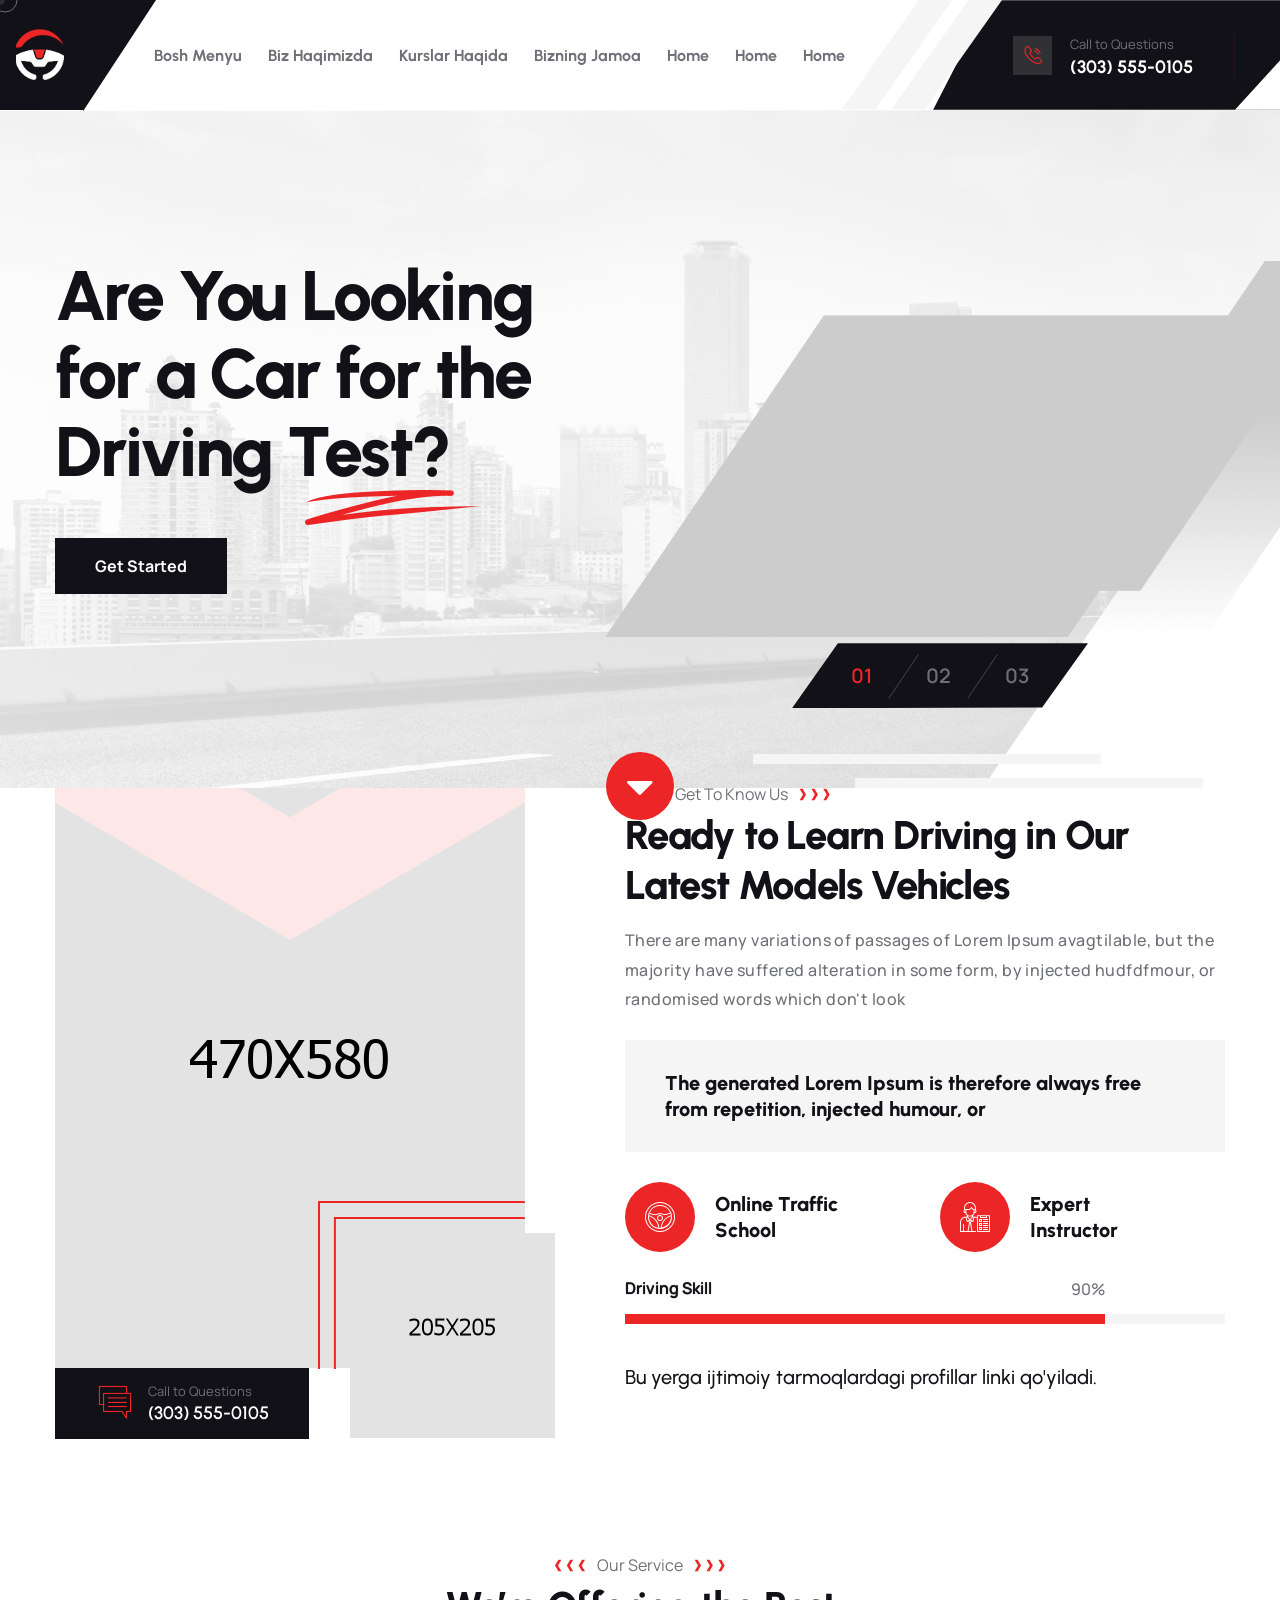
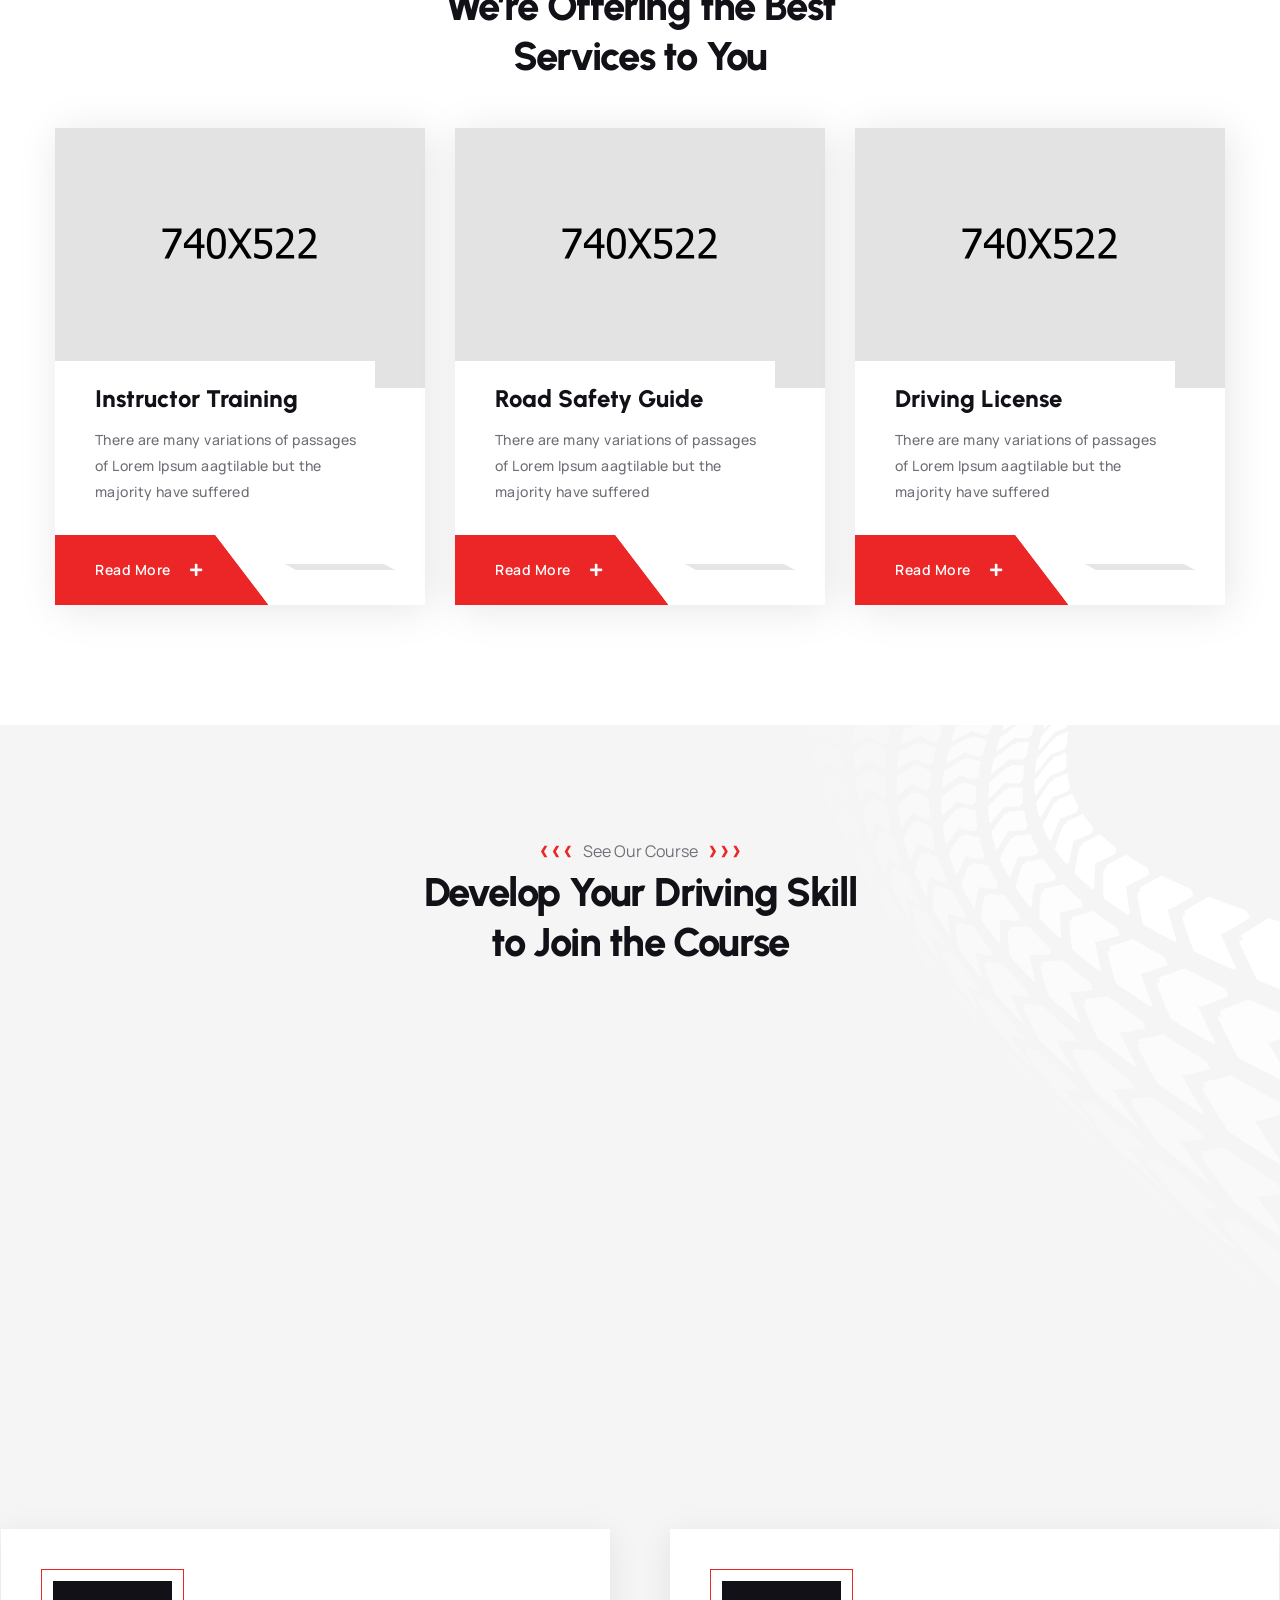
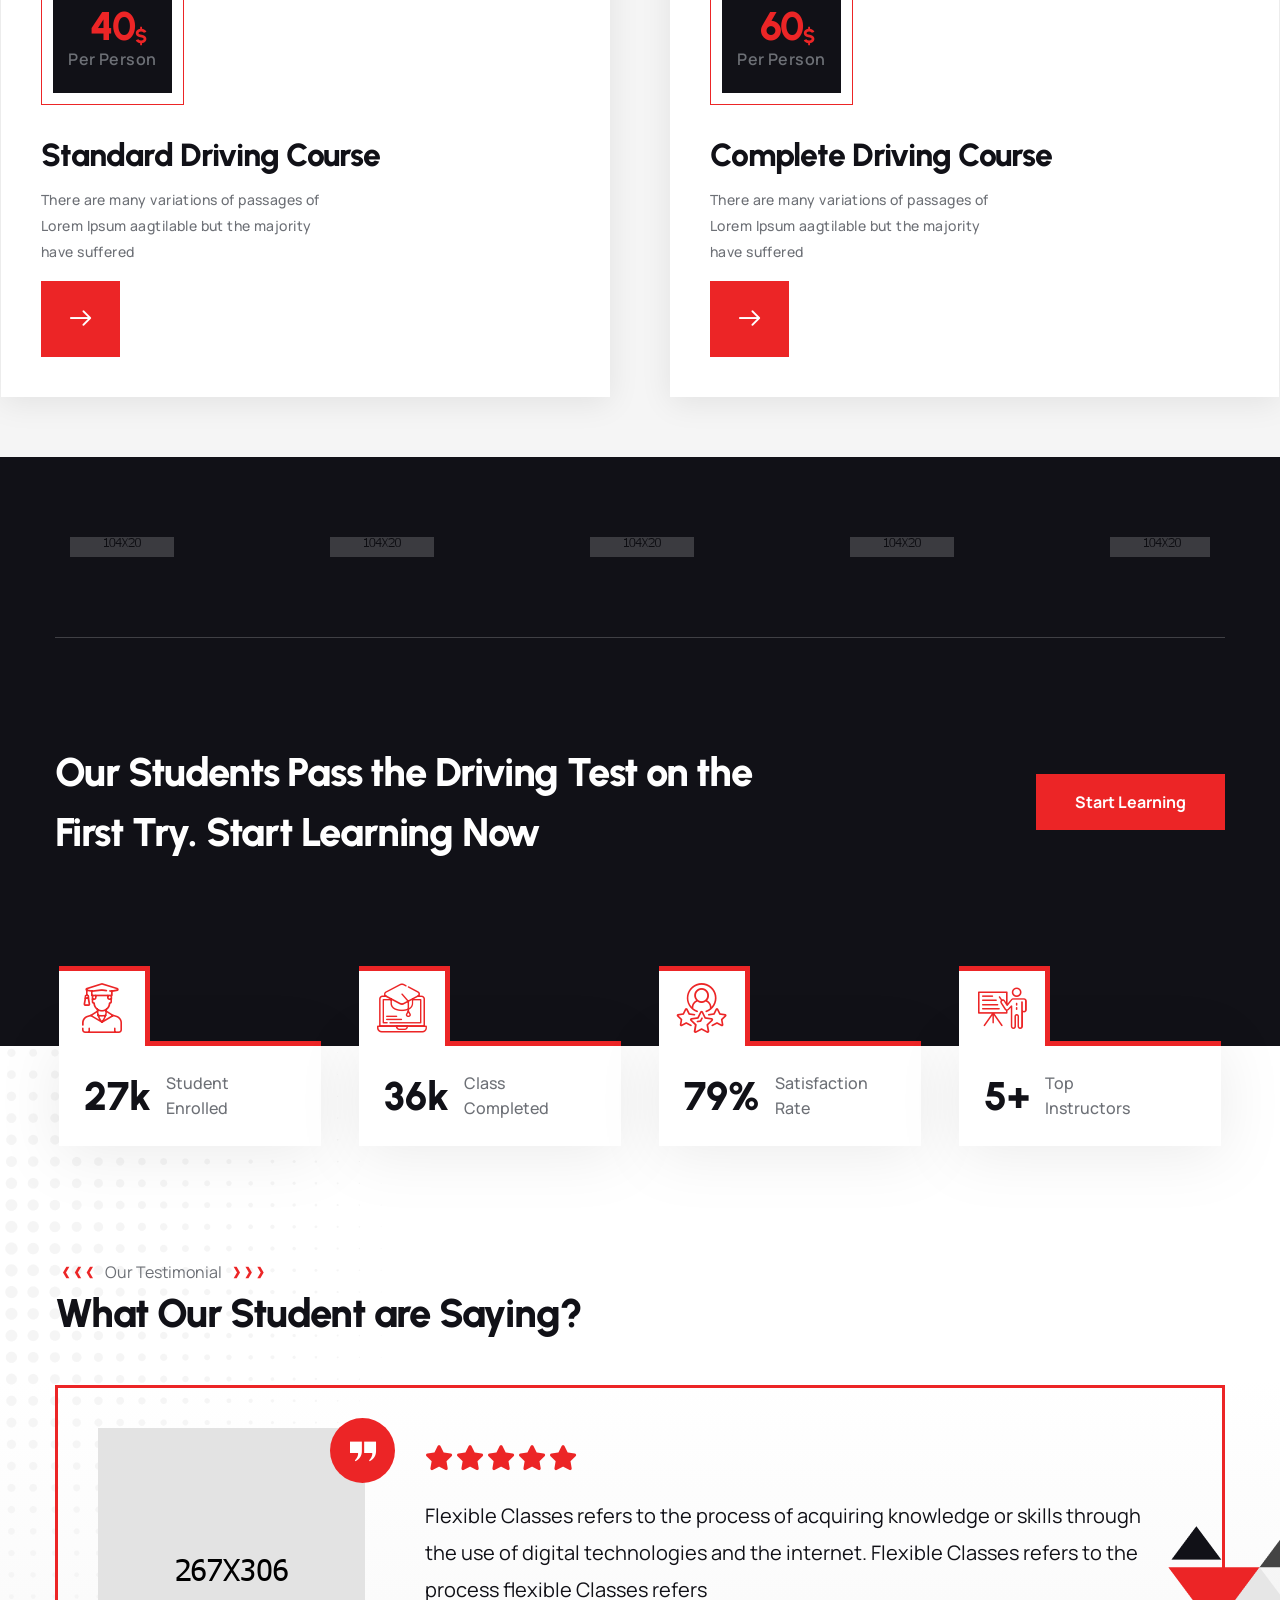
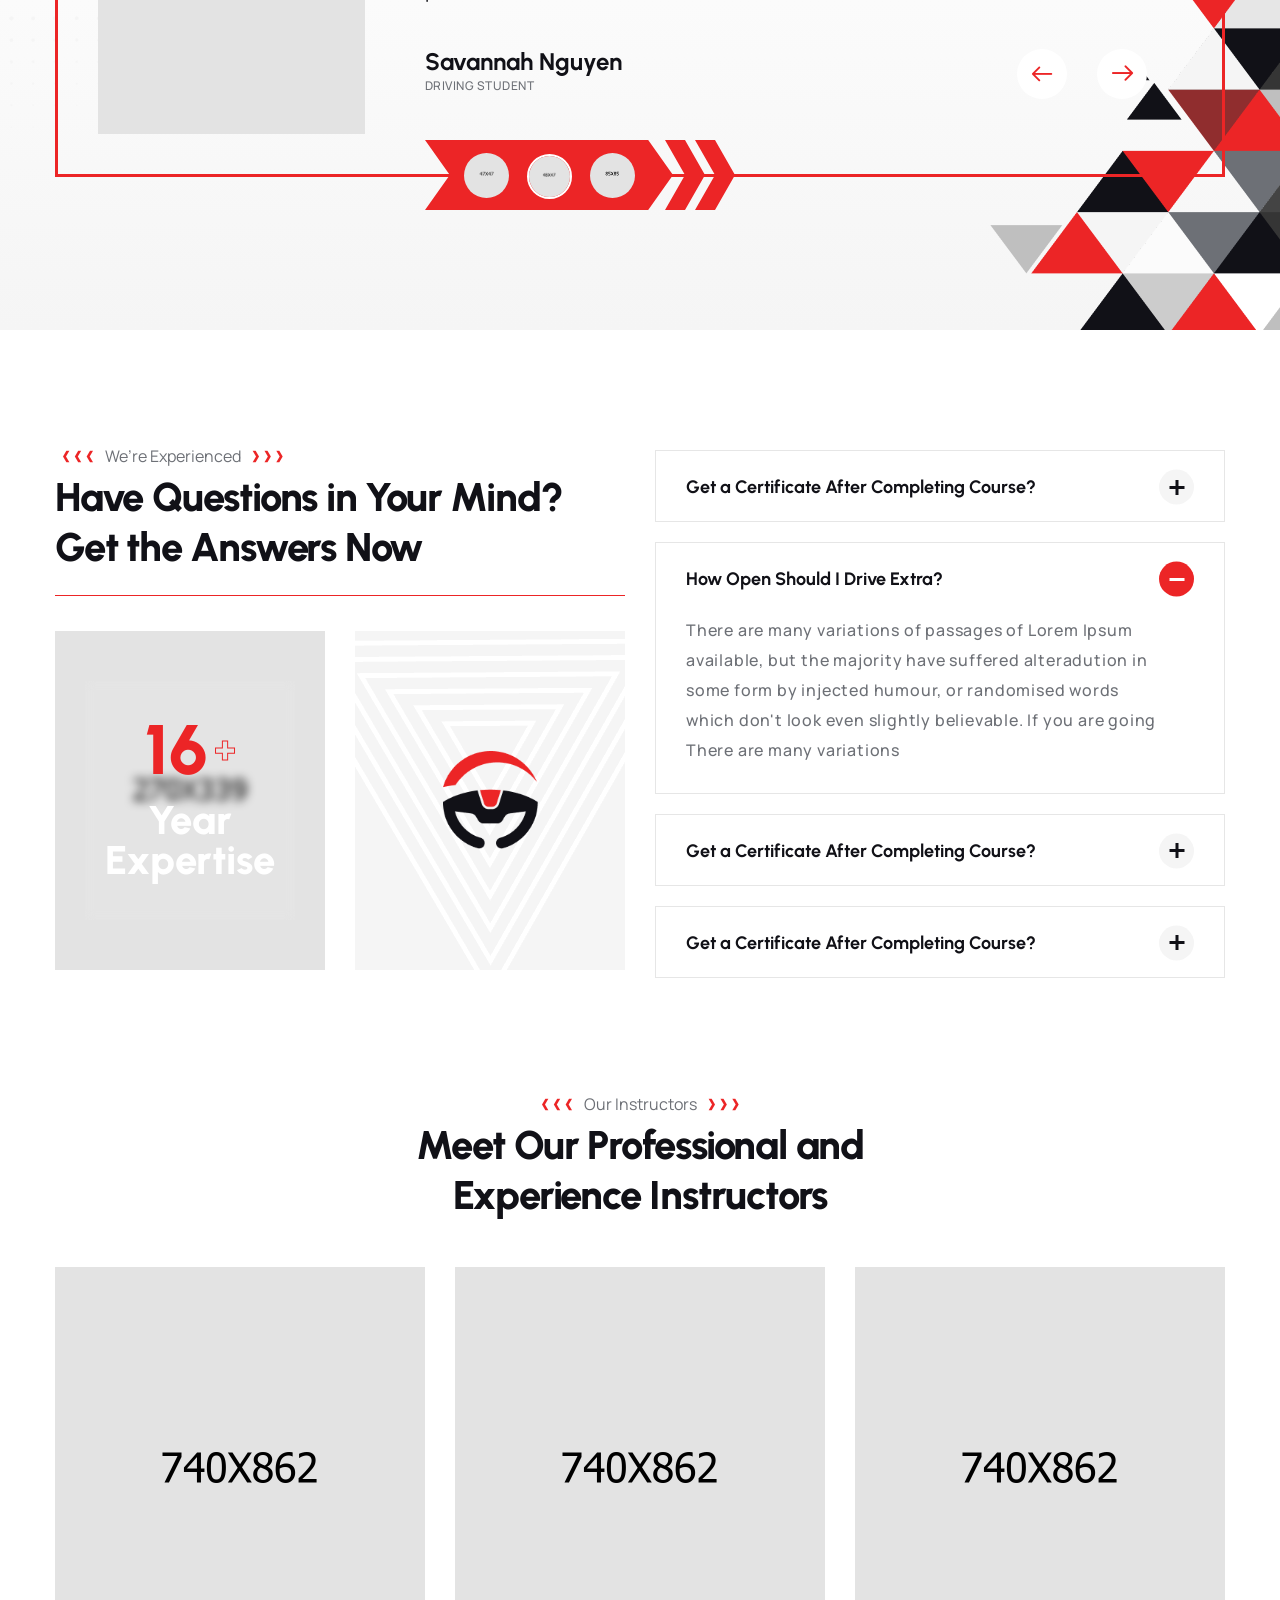
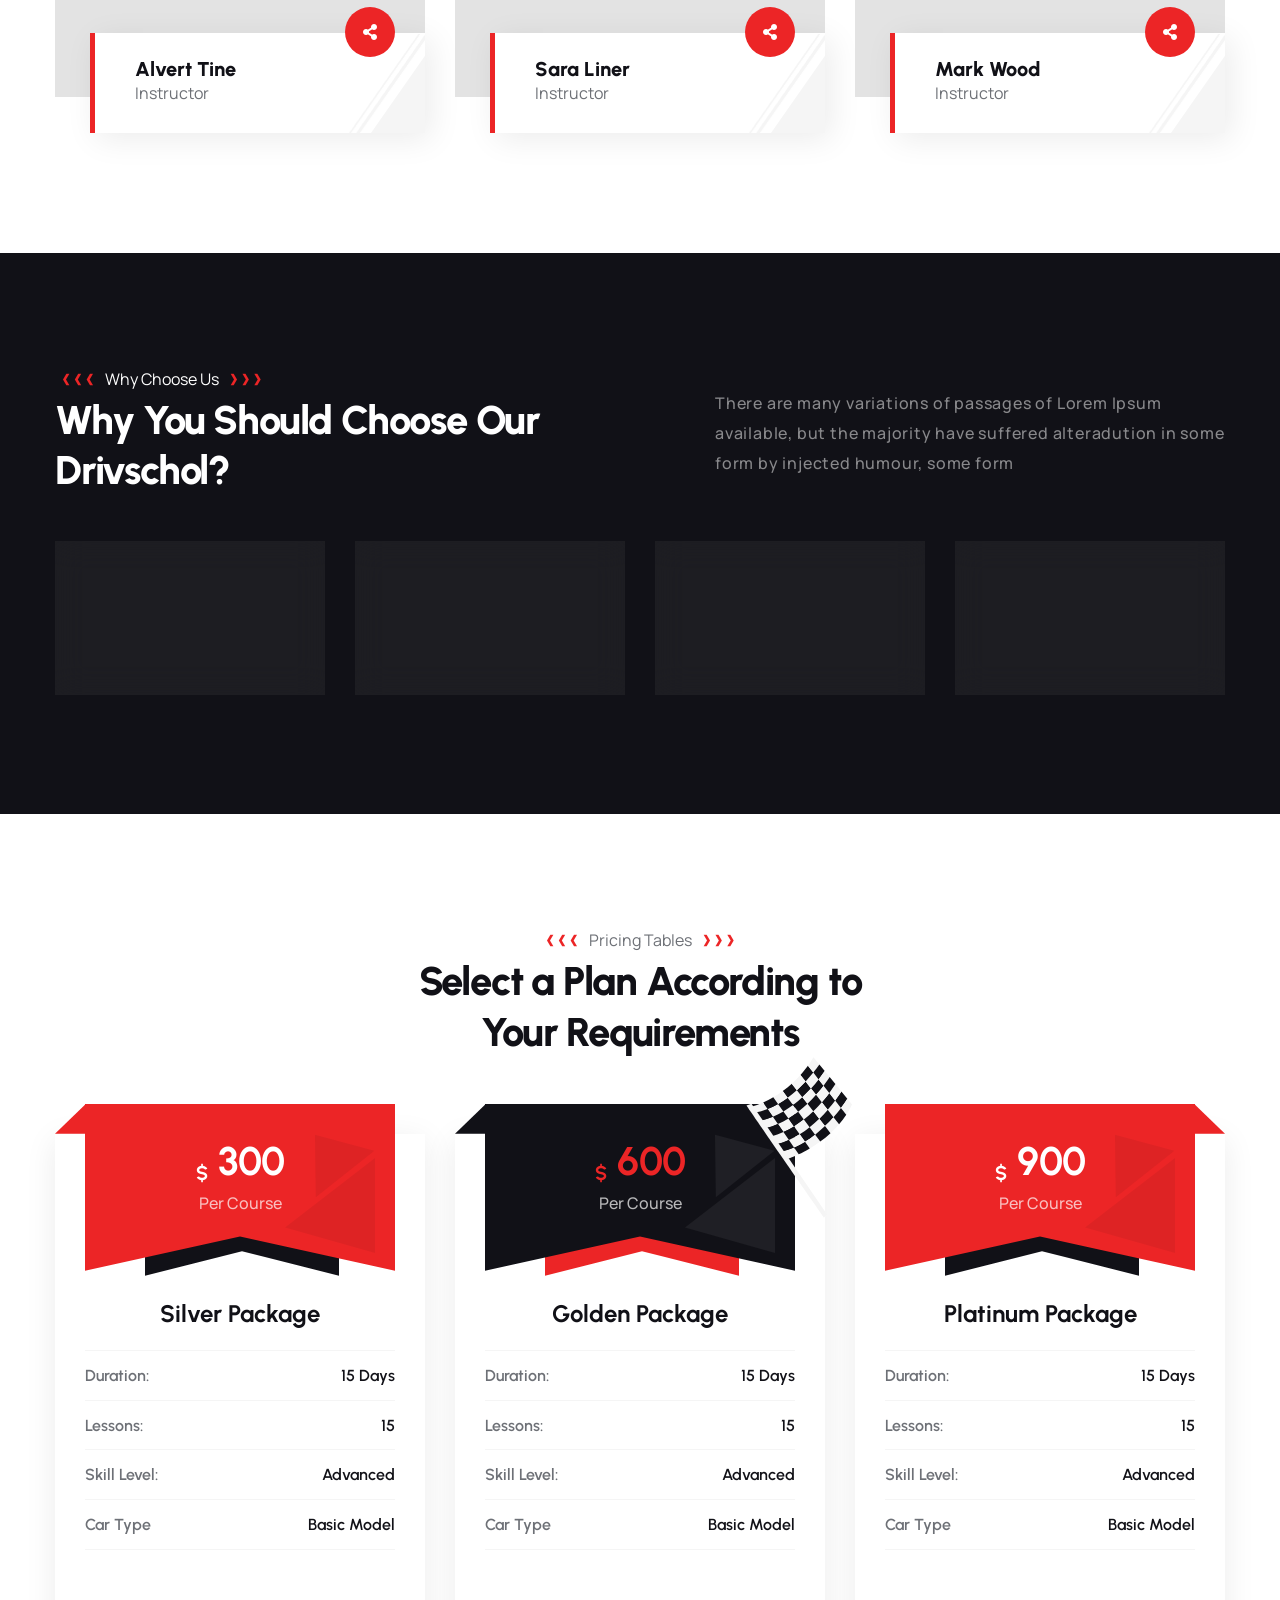
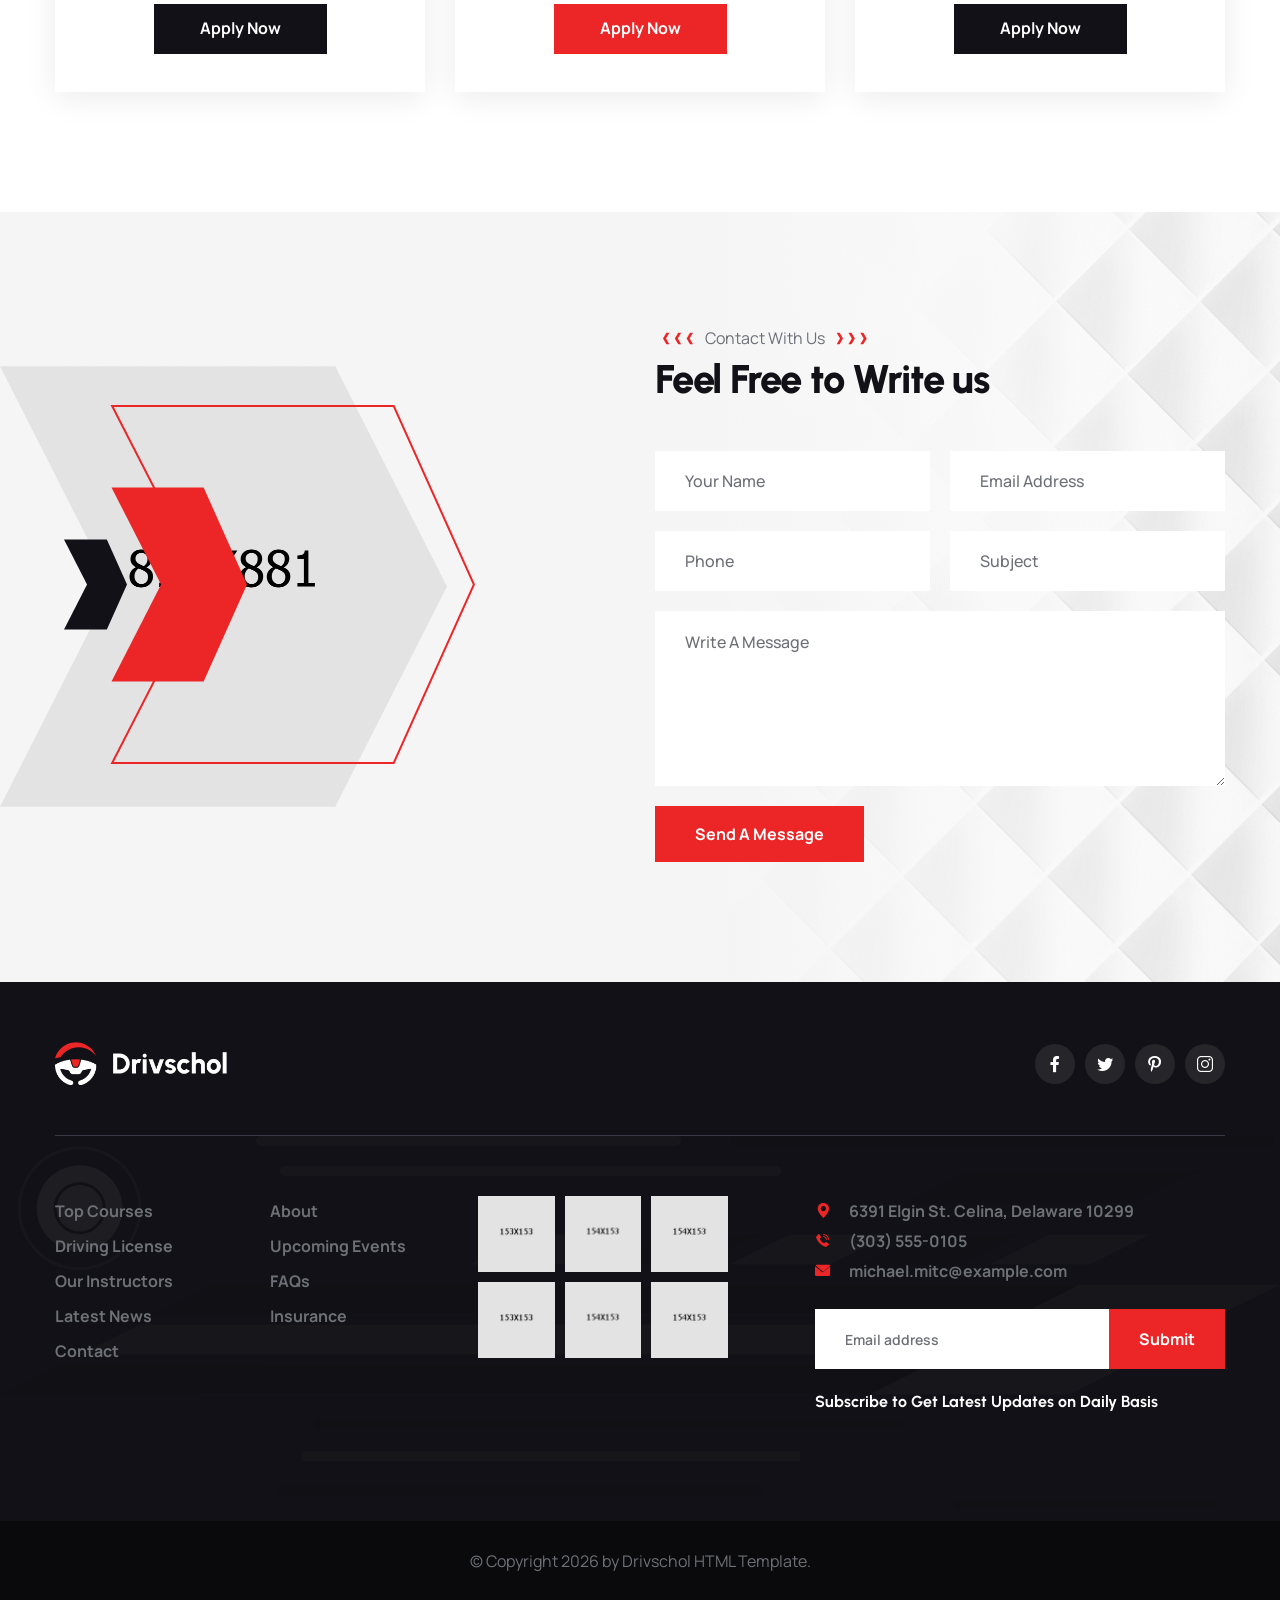
<file: src/index.html>
<!DOCTYPE html>
<!-- language -->
<html lang="zxx">

<head>
	<!-- ========== Meta Tags ========== -->
	<meta charset="UTF-8">
	<meta http-equiv="X-UA-Compatible" content="IE=edge">
	<meta name="viewport" content="width=device-width, initial-scale=1.0">
	<meta name="author" content="layerdrops">
	<meta name="description"
		content="Drivschol is a modern and versatile driving HTML template. It is specially designed for driving school, car driving, driving classes, training center, online school, education system, online courses, traffic school and all other education school and online driving courses business and websites.">

	<!-- ======== Page title ============ -->
	<title>Home One || Drivschol || HTML5 Template For Drives & Car</title>

	<!-- ========== Favicon Icon ========== -->
	<link rel="shortcut icon" href="assets/images/favicons/apple-touch-icon.png" type="image/x-icon">
	<link rel="apple-touch-icon" sizes="180x180" href="assets/images/favicons/apple-touch-icon.png">
	<link rel="icon" type="image/png" sizes="32x32" href="assets/images/favicons/favicon-32x32.png">
	<link rel="icon" type="image/png" sizes="16x16" href="assets/images/favicons/favicon-16x16.png">
	<link rel="manifest" href="assets/images/favicons/site.webmanifest">


	<!-- ===========  All Font ================= -->
	<link rel="preconnect" href="https://fonts.googleapis.com">
	<link rel="preconnect" href="https://fonts.gstatic.com" crossorigin>
	<link
		href="https://fonts.googleapis.com/css2?family=Manrope:wght@300;400;500;600;700;800&family=Urbanist:wght@200;300;400;500;600;700;800;900&display=swap"
		rel="stylesheet">

	<!-- ===========  All Stylesheet ================= -->
	<!--  Bootstrap css plugins -->
	<link rel="stylesheet" href="assets/vendors/bootstrap/css/bootstrap.min.css">
	<!--  bootstrap-select css plugins -->
	<link rel="stylesheet" href="assets/vendors/bootstrap-select/bootstrap-select.min.css">
	<!--  animate css plugins -->
	<link rel="stylesheet" href="assets/vendors/animate/animate.min.css">
	<!--  fontawesome css plugins -->
	<link rel="stylesheet" href="assets/vendors/fontawesome/css/all.min.css">
	<!--  jquery-ui css plugins -->
	<link rel="stylesheet" href="assets/vendors/jquery-ui/jquery-ui.css">
	<!--  jarallax css plugins -->
	<link rel="stylesheet" href="assets/vendors/jarallax/jarallax.css">
	<!--  magnific-popup css plugins -->
	<link rel="stylesheet" href="assets/vendors/jquery-magnific-popup/jquery.magnific-popup.css">
	<!--  nouislider css plugins -->
	<link rel="stylesheet" href="assets/vendors/nouislider/nouislider.min.css">
	<!--  nouislider css plugins -->
	<link rel="stylesheet" href="assets/vendors/nouislider/nouislider.pips.css">
	<link rel="stylesheet" href="assets/vendors/tiny-slider/tiny-slider.css">
	<!--  nouislider css plugins -->
	<link rel="stylesheet" href="assets/vendors/drivschol-icons/style.css">
	<!--  nouislider css plugins -->
	<link rel="stylesheet" href="assets/vendors/owl-carousel/css/owl.carousel.min.css">
	<link rel="stylesheet" href="assets/vendors/owl-carousel/css/owl.theme.default.min.css">

	<!-- template styles -->
	<link rel="stylesheet" href="assets/css/drivschol.css">
</head>

<body class="custom-cursor">

	<!-- Custom Cursor -->
	<div class="custom-cursor__cursor"></div>
	<div class="custom-cursor__cursor-two"></div>

	<!-- Preloader Start-->
	<div class="preloader">
		<div class="preloader__image" style="background-image: url(assets/images/loader.png);"></div>
	</div>
	<!-- Preloader End-->

	<div class="page-wrapper">

		<!-- Header Start-->
		<header class="main-header sticky-header sticky-header--normal">
			<div class="container-fluid">
				<div class="main-header__inner">
					<div class="main-header__logo">
						<a href="index.html">
							<img src="assets/images/logo2.png" alt="Drivschol HTML" width="49">
						</a>
					</div><!-- /.main-header__logo -->
					<nav class="main-header__nav main-menu">
						<ul class="main-menu__list">
							<li><a href="#menu1">Bosh menyu</a></li>
							<li><a href="#menu2">Biz haqimizda</a></li>
							<li><a href="#menu3">Kurslar haqida</a></li>
							<li><a href="#menu4">Bizning jamoa</a></li>
							<li><a href="#menu5">Home</a></li>
							<li><a href="#menu6">Home</a></li>
							<li><a href="#menu7">Home</a></li>
						</ul>
					</nav><!-- /.main-header__nav -->
					<div class="main-header__right">
						<div class="info-item">
							<a href="tel:+8801775-338747" class="info-item__btn d-flex align-items-center">
								<div class="icon">
									<i class="icon-Call"></i>
								</div>
								<div class="content">
									<span class="content__text">Call to Questions</span>
									<h6 class="content__call">(303) 555-0105</h6>
								</div>
							</a>
						</div>
						<div class="item-shape">
							<img src="assets/images/shapes/shape.svg" alt="Drivschol">
						</div>
					</div><!-- /.main-header__right -->
					<div class="mobile-nav__btn mobile-nav__toggler">
						<span></span>
						<span></span>
						<span></span>
					</div><!-- /.mobile-nav__toggler -->
				</div><!-- /.main-header__inner -->
			</div><!-- /.container-fluid -->
		</header><!-- /.main-header -->
		<!-- Header End-->


		<section id="menu1" class="main-slider-one">
			<div class="main-slider-one__carousel drivschol-owl__carousel owl-carousel" data-owl-options='{
			"loop": true,
			"animateOut": "fadeOut",
			"animateIn": "fadeInRightBig",
			"items": 1,
			"autoplay": true,
			"autoplayTimeout": 7000,
			"smartSpeed": 1000,
			"nav": false,
			"navText": ["<span class=\"icon-left-arrow\"></span>","<span class=\"icon-right-arrow\"></span>"],
			"dots": true,
			"dotsData": true,
			"margin": 0
			}'>
				<div class="item" data-dot="<button>01</button>">
					<div class="main-slider-one__item">
						<div class="main-slider-one__bg"
							style="background-image: url(assets/images/backgrounds/slider-1-1.png);"></div>
						<div class="main-slider-one__shape-one">
							<img src="assets/images/backgrounds/slider-1-shape-1.png" alt="drivschol">
						</div>
						<div class="main-slider-one__shape-two">
							<img src="assets/images/backgrounds/slider-1-shape-2.png" alt="drivschol">
						</div>
						<div class="main-slider-one__shape-border">
							<span class="main-slider-one__shape-border__one"></span>
							<span class="main-slider-one__shape-border__two"></span>
						</div>
						<div class="container">
							<div class="main-slider-one__content">
								<h2 class="main-slider-one__title">
									<span class="main-slider-one__title__anim">Are You Looking</span>
									<span class="main-slider-one__title__anim">for a Car for the</span>
									<span class="main-slider-one__title__anim">Driving Test?</span>
									<span class="main-slider-one__title__image"><img
											src="assets/images/backgrounds/slider-1-shape-3.png" alt="drivschol"></span>
								</h2><!-- slider-title -->
								<div class="main-slider-one__btn">
									<a href="services.html" class="drivschol-btn drivschol-btn--base"><span>Get
											Started</span></a>
								</div><!-- slider-btn -->
							</div>
						</div>
						<div class="main-slider-one__layer">
							<img src="assets/images/backgrounds/slider-1-layer-1.png" alt="drivschol">
						</div>
					</div>
				</div>
				<div class="item" data-dot="<button>02</button>">
					<div class="main-slider-one__item">
						<div class="main-slider-one__bg"
							style="background-image: url(assets/images/backgrounds/slider-1-1.png);"></div>
						<div class="main-slider-one__shape-one">
							<img src="assets/images/backgrounds/slider-1-shape-1.png" alt="drivschol">
						</div>
						<div class="main-slider-one__shape-two">
							<img src="assets/images/backgrounds/slider-1-shape-2.png" alt="drivschol">
						</div>
						<div class="main-slider-one__shape-border">
							<span class="main-slider-one__shape-border__one"></span>
							<span class="main-slider-one__shape-border__two"></span>
						</div>
						<div class="container">
							<div class="main-slider-one__content">
								<h2 class="main-slider-one__title">
									<span class="main-slider-one__title__anim">Are You Looking</span>
									<span class="main-slider-one__title__anim">for a Car for the</span>
									<span class="main-slider-one__title__anim">Driving Test?</span>
									<span class="main-slider-one__title__image"><img
											src="assets/images/backgrounds/slider-1-shape-3.png" alt="drivschol"></span>
								</h2><!-- slider-title -->
								<div class="main-slider-one__btn">
									<a href="services.html" class="drivschol-btn drivschol-btn--base"><span>Get
											Started</span></a>
								</div><!-- slider-btn -->
							</div>
						</div>
						<div class="main-slider-one__layer">
							<img src="assets/images/backgrounds/slider-1-layer-2.png" alt="drivschol">
						</div>
					</div>
				</div>
				<div class="item" data-dot="<button>03</button>">
					<div class="main-slider-one__item">
						<div class="main-slider-one__bg"
							style="background-image: url(assets/images/backgrounds/slider-1-1.png);"></div>
						<div class="main-slider-one__shape-one">
							<img src="assets/images/backgrounds/slider-1-shape-1.png" alt="drivschol">
						</div>
						<div class="main-slider-one__shape-two">
							<img src="assets/images/backgrounds/slider-1-shape-2.png" alt="drivschol">
						</div>
						<div class="main-slider-one__shape-border">
							<span class="main-slider-one__shape-border__one"></span>
							<span class="main-slider-one__shape-border__two"></span>
						</div>
						<div class="container">
							<div class="main-slider-one__content">
								<h2 class="main-slider-one__title">
									<span class="main-slider-one__title__anim">Are You Looking</span>
									<span class="main-slider-one__title__anim">for a Car for the</span>
									<span class="main-slider-one__title__anim">Driving Test?</span>
									<span class="main-slider-one__title__image"><img
											src="assets/images/backgrounds/slider-1-shape-3.png" alt="drivschol"></span>
								</h2><!-- slider-title -->
								<div class="main-slider-one__btn">
									<a href="services.html" class="drivschol-btn drivschol-btn--base"><span>Get
											Started</span></a>
								</div><!-- slider-btn -->
							</div>
						</div>
						<div class="main-slider-one__layer">
							<img src="assets/images/backgrounds/slider-1-layer-3.png" alt="drivschol">
						</div>
					</div>
				</div>
			</div>
			<a href="#services" class="main-slider-one__trigger"><span class="icon-video"></span></a>
		</section><!-- ./main-slider-one -->

		<section id="menu2" ="about-one">
			<div class="container">
				<div class="row">
					<div class="col-lg-5">
						<div class="about-one__item">
							<div class="about-one__item__left">
								<div class="about-one__item__left__img  wow fadeInUp" data-wow-delay="500ms">
									<img src="assets/images/resources/about-l-1-1.png" alt>
									<div class="about-one__item__left__img__shape wow fadeInDown"
										data-wow-delay="1000ms">
										<img src="assets/images/resources/about__shape-1-1.png" alt>
									</div>
									<div class="about-one__item__left__img__sub_img">
										<img src="assets/images/resources/about-s-1-1.png" alt>
										<svg viewBox="0 0 208 169" fill="none" xmlns="http://www.w3.org/2000/svg">
											<path d="M1 169V1H208" stroke="#EC2526" stroke-width="2" />
											<path d="M17 169V17H208" stroke="#EC2526" stroke-width="2" />
										</svg>
									</div>
								</div>

								<div class="about-one__item__left__contact wow fadeInLeft" data-wow-delay="500ms">
									<a class="about-one__item__left__contact__link" href="tel:303-555-0105">
										<div class="about-one__item__left__contact__link__icon">
											<i class="icon-chat2"></i>
										</div>
										<div class="about-one__item__left__contact__link__call">
											<span class="about-one__item__left__contact__link__subtext">Call to
												Questions</span>
											<h6 class="about-one__item__left__contact__link__text">(303) 555-0105</h6>
										</div>
									</a>
								</div>
							</div>
						</div>
					</div><!-- /.col-lg-6 -->
					<div class="col-lg-7 wow fadeInRight" data-wow-delay="300ms">
						<div class="about-one__item about-one__item__one">

							<div class="about-one__item__head">
								<div class="sec-title  text-start wow fadeInUp" data-wow-duration='300ms'>

									<h6 class="sec-title__tagline">
										<i class="icon-left-arrow sec-title__img"></i>
										Get to Know Us
										<i class="icon-right-arrow sec-title__img"></i>
									</h6><!-- /.sec-title__tagline -->

									<h3 class="sec-title__title">Ready to Learn Driving in Our Latest Models Vehicles
									</h3><!-- /.sec-title__title -->
								</div><!-- /.sec-title -->
								<p class="about-one__item__text  wow fadeInUp" data-wow-delay='500ms'>There are many
									variations of passages of Lorem Ipsum avagtilable, but the majority have suffered
									alteration in some form, by injected hudfdfmour, or randomised words which don't
									look</p><!-- /.about-one__item__text -->
							</div><!-- /.about-one__item__head -->

							<div class="about-one__item__block-contents wow fadeInUp" data-wow-delay="500ms">
								<h3 class="about-one__item__block-contents__text">The generated Lorem Ipsum is therefore
									always free from repetition, injected humour, or </h3>
							</div>

							<div class="about-one__item__elememt">
								<div class="row">
									<div class="col-md-6">
										<div class="about-one__item__elememt__single wow fadeInUp"
											data-wow-delay="500ms">
											<div class="about-one__item__elememt__single__icon">
												<div class="icon">
													<i class="icon-steering-wheel-1"></i>
												</div>
											</div>
											<h3 class="about-one__item__elememt__single__text">Online Traffic School
											</h3>
										</div>
									</div>

									<div class="col-md-6">
										<div class="about-one__item__elememt__single wow fadeInUp"
											data-wow-delay="700ms">
											<div class="about-one__item__elememt__single__icon">
												<div class="icon">
													<i class="icon-Instructor"></i>
												</div>
											</div>
											<h3 class="about-one__item__elememt__single__text">Expert Instructor</h3>
										</div>
									</div>

								</div>
							</div>

							<!-- /.why-choose-two__text -->
							<div class="about-one__progress  wow fadeInUp" data-wow-delay='500ms'>
								<h4 class="about-one__progress__title">Driving Skill</h4>
								<div class="about-one__progress__bar">
									<div class="about-one__progress__inner count-bar" data-percent="80%">
										<div class="about-one__progress__number count-text">90%</div>
									</div>
								</div>
							</div><!-- /.skills-item -->
							<h5>Bu yerga ijtimoiy tarmoqlardagi profillar linki qo'yiladi.</h5>
						</div>
					</div><!-- /.col-lg-6 -->
				</div><!-- /.row -->
			</div><!-- /.container -->
			<div class="about-one__element">
				<img src="assets/images/shapes/about-cercle-1-5.png" alt>
			</div>
		</section><!-- /.about-one -->

		<section id="menu3" class="service-one service-one__home" id="services">
			<div class="container">
				<div class="row">
					<div class="col-md-12">
						<div class="sec-title  text-center wow fadeInUp" data-wow-duration='300ms'>

							<h6 class="sec-title__tagline">
								<i class="icon-left-arrow sec-title__img"></i>
								Our Service
								<i class="icon-right-arrow sec-title__img"></i>
							</h6><!-- /.sec-title__tagline -->

							<h3 class="sec-title__title">We’re Offering the Best <br> Services to You</h3>
							<!-- /.sec-title__title -->
						</div><!-- /.sec-title -->
						<!-- section-title -->
					</div>
				</div>
				<div class="row gutter-y-30">
					<div class="col-md-6 col-lg-4">
						<div class="service-card service-card-one  wow fadeInUp animated" data-wow-duration='1500ms'
							data-wow-delay='000ms'>

							<div class="service-card__image">
								<img src="assets/images/service/service-1-1.jpg" alt="Instructor Training">
							</div><!-- /.blog-card__image -->

							<div class="service-card__content">
								<h3 class="service-card__title"><a href="@@link">Instructor Training</a></h3>
								<p class="service-card__text">There are many variations of passages of Lorem Ipsum
									aagtilable but the majority have suffered</p><!-- /.blog-card-two__text -->
							</div><!-- /.blog-card__content -->

							<div class="service-card__bth">
								<a href="#" class="drivschol-btn drivschol-btn--base2">Read More <i
										class="fas fa-plus"></i></a>
							</div>

						</div><!-- /.blog-card -->
					</div><!-- /.col-md-6 col-lg-4 -->
					<div class="col-md-6 col-lg-4">
						<div class="service-card service-card-one  wow fadeInUp animated" data-wow-duration='1500ms'
							data-wow-delay='200ms'>

							<div class="service-card__image">
								<img src="assets/images/service/service-1-2.jpg" alt="Road Safety Guide">
							</div><!-- /.blog-card__image -->

							<div class="service-card__content">
								<h3 class="service-card__title">Road Safety Guide</h3>
								<p class="service-card__text">There are many variations of passages of Lorem Ipsum
									aagtilable but the majority have suffered</p><!-- /.blog-card-two__text -->
							</div><!-- /.blog-card__content -->

							<div class="service-card__bth">
								<a href="#" class="drivschol-btn drivschol-btn--base2">Read More <i
										class="fas fa-plus"></i></a>
							</div>

						</div><!-- /.blog-card -->
					</div><!-- /.col-md-6 col-lg-4 -->
					<div class="col-md-6 col-lg-4">
						<div class="service-card service-card-one  wow fadeInUp animated" data-wow-duration='1500ms'
							data-wow-delay='400ms'>

							<div class="service-card__image">
								<img src="assets/images/service/service-1-3.jpg" alt="Driving License">
							</div><!-- /.blog-card__image -->

							<div class="service-card__content">
								<h3 class="service-card__title"><a href="@@link">Driving License</a></h3>
								<p class="service-card__text">There are many variations of passages of Lorem Ipsum
									aagtilable but the majority have suffered</p><!-- /.blog-card-two__text -->
							</div><!-- /.blog-card__content -->

							<div class="service-card__bth">
								<a href="#" class="drivschol-btn drivschol-btn--base2">Read More <i
										class="fas fa-plus"></i></a>
							</div>

						</div><!-- /.blog-card -->
					</div><!-- /.col-md-6 col-lg-4 -->
				</div><!-- /.row -->
			</div><!-- /.container -->
		</section><!-- /.service-one -->

		<section id="menu4" class="course-one">
			<div class="container-fluid">
				<div class="row">
					<div class="col-12">
						<div class="sec-title  text-center wow fadeInUp" data-wow-duration='300ms'>

							<h6 class="sec-title__tagline">
								<i class="icon-left-arrow sec-title__img"></i>
								See Our Course
								<i class="icon-right-arrow sec-title__img"></i>
							</h6><!-- /.sec-title__tagline -->

							<h3 class="sec-title__title">Develop Your Driving Skill <br> to Join the Course</h3>
							<!-- /.sec-title__title -->
						</div><!-- /.sec-title -->
					</div><!-- /.col-12 -->
				</div><!-- /.row -->
				<div class="row gutter-x-60">
					<div class="col-lg-6 ps-lg-3">
						<div class="course-one__item  wow fadeInUp" data-wow-delay='500ms'>
							<div class="course-one__item__left">
								<div class="course-one__item__left__price">
									<div class="price__box">
										<span class="course-one__item__left__price__top">40 <sub>$</sub></span>
										<p class="course-one__item__left__price__text">Per Person</p>
									</div><!-- /.price__box -->
								</div><!-- /.course-one__item__left__price__content -->
								<h3 class="course-one__item__left__title"><a href="course-details.html">Standard Driving
										Course</a></h3><!-- /.course-one__item__left__title -->
								<p class="course-one__item__left__text">There are many variations of passages of Lorem
									Ipsum aagtilable but the majority have suffered </p>
								<!-- /.course-one__item__left__text -->
								<div class="course-one__item__left__link">
									<a class="course-one__item__left__link__btn" href="course-details.html"> <i
											class="icon-arrow"></i></a>
								</div><!-- /.course-one__item__right__link -->
							</div><!-- /.course-one__item__left -->
							<div class="course-one__item__right">
								<div class="course-one__item__session">
									<div class="course-one__item__session__shape">
										<svg xmlns="http://www.w3.org/2000/svg" width="113" height="21"
											viewBox="0 0 113 21" fill="none">
											<path d="M9.42657 0L9.46074 20.4271H0.999014L0.964844 0H9.42657Z"
												fill="#EC2526" />
											<path d="M24.243 0L24.268 20.4271H15.8154L15.7812 0H24.243Z"
												fill="#EC2526" />
											<path d="M39.0502 0L39.0844 20.4271H30.6227L30.5977 0H39.0502Z"
												fill="#EC2526" />
											<path d="M53.866 0L53.9002 20.4271H45.4385L45.4043 0H53.866Z"
												fill="#EC2526" />
											<path d="M68.6805 0L68.7055 20.4271H60.2529L60.2188 0H68.6805Z"
												fill="#EC2526" />
											<path d="M83.4897 0L83.5239 20.4271H75.0621L75.0371 0H83.4897Z"
												fill="#EC2526" />
											<path d="M98.3055 0L98.3396 20.4271H89.8779L89.8438 0H98.3055Z"
												fill="#EC2526" />
											<path d="M112.305 0L112.34 20.4271H103.878L103.844 0H112.305Z"
												fill="#EC2526" />
										</svg>
									</div><!-- /.course-one__item__session__shape -->
									<p class="course-one__item__session__icon"><i class="icon-seminar-1"></i> 16 Hours
										Session</p><!-- /.course-one__item__session__icon -->
								</div><!-- /.course-one__item__session -->
								<a href="course-details.html" class="course-one__item__img">
									<img src="assets/images/course/course-c-2-1.jpg" alt="course-one__item__img">
								</a><!-- /.course-one__item__img -->

							</div><!-- /.course-one__item__left -->
						</div><!-- /.course-one__item -->
					</div><!-- /.col-lg-6 -->
					<div class="col-lg-6 pe-lg-3 ">
						<div class="course-one__item  wow fadeInUp" data-wow-delay='700ms'>
							<div class="course-one__item__left">
								<div class="course-one__item__left__price">
									<div class="price__box">
										<span class="course-one__item__left__price__top">60 <sub>$</sub></span>
										<p class="course-one__item__left__price__text">Per Person</p>
									</div><!-- /.price__box -->
								</div><!-- /.course-one__item__left__price__content -->
								<h3 class="course-one__item__left__title"><a href="course-details.html">Complete Driving
										Course</a></h3><!-- /.course-one__item__left__title -->
								<p class="course-one__item__left__text">There are many variations of passages of Lorem
									Ipsum aagtilable but the majority have suffered </p>
								<!-- /.course-one__item__left__text -->
								<div class="course-one__item__left__link">
									<a class="course-one__item__left__link__btn" href="course-details.html"> <i
											class="icon-arrow"></i></a>
								</div><!-- /.course-one__item__right__link -->
							</div><!-- /.course-one__item__left -->
							<div class="course-one__item__right">
								<div class="course-one__item__session">
									<div class="course-one__item__session__shape">
										<svg xmlns="http://www.w3.org/2000/svg" width="113" height="21"
											viewBox="0 0 113 21" fill="none">
											<path d="M9.42657 0L9.46074 20.4271H0.999014L0.964844 0H9.42657Z"
												fill="#EC2526" />
											<path d="M24.243 0L24.268 20.4271H15.8154L15.7812 0H24.243Z"
												fill="#EC2526" />
											<path d="M39.0502 0L39.0844 20.4271H30.6227L30.5977 0H39.0502Z"
												fill="#EC2526" />
											<path d="M53.866 0L53.9002 20.4271H45.4385L45.4043 0H53.866Z"
												fill="#EC2526" />
											<path d="M68.6805 0L68.7055 20.4271H60.2529L60.2188 0H68.6805Z"
												fill="#EC2526" />
											<path d="M83.4897 0L83.5239 20.4271H75.0621L75.0371 0H83.4897Z"
												fill="#EC2526" />
											<path d="M98.3055 0L98.3396 20.4271H89.8779L89.8438 0H98.3055Z"
												fill="#EC2526" />
											<path d="M112.305 0L112.34 20.4271H103.878L103.844 0H112.305Z"
												fill="#EC2526" />
										</svg>
									</div><!-- /.course-one__item__session__shape -->
									<p class="course-one__item__session__icon"><i class="icon-seminar-1"></i> 16 Hours
										Session</p><!-- /.course-one__item__session__icon -->
								</div><!-- /.course-one__item__session -->
								<a href="course-details.html" class="course-one__item__img">
									<img src="assets/images/course/course-c-2-2.jpg" alt="course-one__item__img">
								</a><!-- /.course-one__item__img -->

							</div><!-- /.course-one__item__left -->
						</div><!-- /.course-one__item -->
					</div><!-- /.col-lg-6 -->
				</div><!-- /.row -->
			</div><!-- /.container -->
			<div class="course-one__element">
				<img src="assets/images/shapes/course__shape-1-1.png" alt>
			</div><!-- /.course-one__element -->
		</section><!-- /.course-one -->

		<div class="cta-three">
			<div class="cta-three__bg jarallax" data-jarallax data-speed="0.3" data-imgPosition="50% -100%"
				style="background-image: url(assets/images/backgrounds/cta-bg-1-1.jpg);"></div><!-- /.cta-three__bg -->
			<div class="container">
				<div class="row">
					<div class="col-12">
						<div class="client-carousel ">
							<div class="container">
								<div class="client-carousel__one drivschol-owl__carousel owl-theme owl-carousel"
									data-owl-options='{
            "items": 5,
            "margin": 65,
            "smartSpeed": 700,
            "loop":true,
            "autoplay": 6000,
            "nav":false,
            "dots":false,
            "navText": ["<span class=\"fa fa-angle-left\"></span>","<span class=\"fa fa-angle-right\"></span>"],
            "responsive":{
                "0":{
                    "items":1,
                    "margin": 0
                },
                "360":{
                    "items":2,
                    "margin": 30
                },
                "575":{
                    "items":3,
                    "margin": 30
                },
                "768":{
                    "items":3,
                    "margin": 50
                },
                "992":{
                    "items": 4,
                    "margin": 100
                },
                "1200":{
                    "items": 5,
                    "margin": 160
                }
            }
            }'>
									<div class="client-carousel__one__item">
										<img src="assets/images/resources/brand-1-1.png" alt="drivschol">
									</div><!-- /.owl-slide-item-->
									<div class="client-carousel__one__item">
										<img src="assets/images/resources/brand-1-1.png" alt="drivschol">
									</div><!-- /.owl-slide-item-->
									<div class="client-carousel__one__item">
										<img src="assets/images/resources/brand-1-1.png" alt="drivschol">
									</div><!-- /.owl-slide-item-->
									<div class="client-carousel__one__item">
										<img src="assets/images/resources/brand-1-1.png" alt="drivschol">
									</div><!-- /.owl-slide-item-->
									<div class="client-carousel__one__item">
										<img src="assets/images/resources/brand-1-1.png" alt="drivschol">
									</div><!-- /.owl-slide-item-->
									<div class="client-carousel__one__item">
										<img src="assets/images/resources/brand-1-1.png" alt="drivschol">
									</div><!-- /.owl-slide-item-->
									<div class="client-carousel__one__item">
										<img src="assets/images/resources/brand-1-1.png" alt="drivschol">
									</div><!-- /.owl-slide-item-->
									<div class="client-carousel__one__item">
										<img src="assets/images/resources/brand-1-1.png" alt="drivschol">
									</div><!-- /.owl-slide-item-->
									<div class="client-carousel__one__item">
										<img src="assets/images/resources/brand-1-1.png" alt="drivschol">
									</div><!-- /.owl-slide-item-->
									<div class="client-carousel__one__item">
										<img src="assets/images/resources/brand-1-1.png" alt="drivschol">
									</div><!-- /.owl-slide-item-->
								</div><!-- /.thm-owl__slider -->
							</div><!-- /.container -->
						</div><!-- /.client-carousel -->
					</div><!-- /.col-12 -->
				</div><!-- /.row -->
				<div class="cta-three__inner">
					<div class="row align-items-center">
						<div class="col-md-8">
							<div class="cta-three__inner__content  wow fadeInUp" data-wow-delay='500ms'>
								<h3 class="cta-three__inner__content__text">Our Students Pass the Driving Test on the
									First Try. Start Learning Now</h3><!-- /.cta-three__content__text -->
							</div>
						</div><!-- /.col-md-7 -->
						<div class="col-md-4">
							<div class="cta-three__inner__link text-start text-md-end  wow fadeInUp"
								data-wow-delay='500ms'>
								<a class="cta-three__inner__link__btn drivschol-btn  drivschol-btn--base2"
									href="contact.html">Start Learning</a>
							</div><!-- /.cta-three__link -->
						</div><!-- /.col-md-5 -->
					</div><!-- /.row -->
				</div><!-- /.cta-three__ -->

			</div><!-- /.container -->
		</div><!-- /.cta-three -->

		<section id="menu5" class="testimonials-two">
			<div class="funfact">
				<div class="container">
					<div class="row">
						<div class="col-lg-3 col-md-6 col-sm-6">
							<div class="funfact__item count-box  wow fadeInUp" data-wow-delay='500ms'>
								<div class="funfact__item__icon">
									<i class="funfact__item__icon__item icon-Student"></i>
								</div><!-- /.funfact__item__icon -->
								<div class="funfact__item__content">
									<h3 class="funfact__item__content__number funfact-one__count">
										<span class="count-text" data-stop="30.3" data-speed="1500"></span>
										<span>k</span>
									</h3><!-- /.funfact__item__content__number -->
									<p class="funfact__item__content__text">Student <br> Enrolled</p>
									<!-- /.funfact__item__content__text -->
								</div><!-- /.funfact__item__content -->
							</div><!-- /.funfact__item -->
						</div><!-- /.col-md-3 col-sm-6 -->

						<div class="col-lg-3 col-md-6 col-sm-6">
							<div class="funfact__item count-box  wow fadeInUp" data-wow-delay='700ms'>
								<div class="funfact__item__icon">
									<i class="funfact__item__icon__item icon-online-learning"></i>
								</div><!-- /.funfact__item__icon -->
								<div class="funfact__item__content">
									<h3 class="funfact__item__content__number funfact-one__count">
										<span class="count-text" data-stop="40.5" data-speed="1500"></span>
										<span>k</span>
									</h3><!-- /.funfact__item__content__number -->
									<p class="funfact__item__content__text">Class <br>Completed</p>
									<!-- /.funfact__item__content__text -->
								</div><!-- /.funfact__item__content -->
							</div><!-- /.funfact__item -->
						</div><!-- /.col-md-3 col-sm-6 -->

						<div class="col-lg-3 col-md-6 col-sm-6">
							<div class="funfact__item count-box  wow fadeInUp" data-wow-delay='900ms'>
								<div class="funfact__item__icon">
									<i class="funfact__item__icon__item icon-rating-1"></i>
								</div><!-- /.funfact__item__icon -->
								<div class="funfact__item__content">
									<h3 class="funfact__item__content__number funfact-one__count">
										<span class="count-text" data-stop="88.9" data-speed="1500"></span>
										<span>%</span>
									</h3><!-- /.funfact__item__content__number -->
									<p class="funfact__item__content__text">Satisfaction <br>Rate</p>
									<!-- /.funfact__item__content__text -->
								</div><!-- /.funfact__item__content -->
							</div><!-- /.funfact__item -->
						</div><!-- /.col-md-3 col-sm-6 -->

						<div class="col-lg-3 col-md-6 col-sm-6">
							<div class="funfact__item count-box  wow fadeInUp" data-wow-delay='1100ms'>
								<div class="funfact__item__icon">
									<i class="funfact__item__icon__item icon-instructor-1"></i>
								</div><!-- /.funfact__item__icon -->
								<div class="funfact__item__content">
									<h3 class="funfact__item__content__number funfact-one__count">
										<span class="count-text" data-stop="6.30" data-speed="1500"></span>
										<span>+</span>
									</h3><!-- /.funfact__item__content__number -->
									<p class="funfact__item__content__text">Top <br>Instructors</p>
									<!-- /.funfact__item__content__text -->
								</div><!-- /.funfact__item__content -->
							</div><!-- /.funfact__item -->
						</div><!-- /.col-md-3 col-sm-6 -->

					</div><!-- /.row -->
				</div><!-- /.container -->
			</div><!-- /.funfact -->
			<div class="testimonials-two__inner">
				<div class="container">
					<div class="row">
						<div class="col-12">
							<div class="testimonials-two__inner__head">
								<div class="sec-title  text-start wow fadeInUp" data-wow-duration='300ms'>

									<h6 class="sec-title__tagline">
										<i class="icon-left-arrow sec-title__img"></i>
										Our Testimonial
										<i class="icon-right-arrow sec-title__img"></i>
									</h6><!-- /.sec-title__tagline -->

									<h3 class="sec-title__title">What Our Student are Saying?</h3>
									<!-- /.sec-title__title -->
								</div><!-- /.sec-title -->
							</div><!-- /.testimonials-two__inner__head -->
						</div><!-- /.col-12 -->
					</div><!-- /.row -->

					<div class="testimonials-two__carousel drivschol-owl__carousel drivschol-owl__carousel--with-shadow drivschol-owl__carousel--basic-nav owl-carousel owl-theme"
						data-owl-options='{
						"items": 1,
						"margin": 0,
						"smartSpeed": 700,
						"loop":true,
						"autoplay": true,
						"nav":true,
						"URLhashListener":true,
						"dots":false,
						"navText": ["<span class=\"icon-arrow-left\"></span>","<span class=\"icon-arrow\"></span>"],
						"responsive": {
							"0": {
								"items": 1
							},
							"500": {
								"items": 1
							}
						}
					}'>

						<div class="testimonials-two__carousel__item" data-hash="item1">
							<div class="testimonials-two__carousel__item__image">
								<img src="assets/images/team/testimonial-1-1.png"
									alt="testimonials-two__carousel__item__image">
								<div class="quite">
									<i class="icon-quite"></i>
								</div><!-- /.quite -->
							</div><!-- /.testimonials-two__inner__carousel__item__image -->
							<div class="testimonials-two__carousel__item__content">
								<div class="testimonials-two__carousel__item__content__ratings">
									<span class="fa fa-star"></span>
									<span class="fa fa-star"></span>
									<span class="fa fa-star"></span>
									<span class="fa fa-star"></span>
									<span class="fa fa-star"></span>
								</div>
								<p class="testimonials-two__carousel__item__content__text">Flexible Classes refers to
									the process of acquiring knowledge or skills through the use of digital technologies
									and the internet. Flexible Classes refers to the process flexible Classes refers</p>
								<!-- /.testimonials-two__inner__carousel__item__content__text -->
								<div class="testimonials-two__carousel__item__content__author">
									<span class="testimonials-two__carousel__item__content__author__name">Savannah
										Nguyen</span><!-- /.testimonials-two__inner__carousel__author__name -->
									<p class="testimonials-two__carousel__item__content__author__deganation">Driving
										Student</p>
								</div><!-- /.testimonials-two__inner__carousel__author -->
							</div><!-- /.testimonials-two__inner__carousel__item__content -->
						</div><!-- /.testimonials-two__inner__carousel__item -->

						<div class="testimonials-two__carousel__item" data-hash="item2">
							<div class="testimonials-two__carousel__item__image">
								<img src="assets/images/team/testimonial-1-2.png"
									alt="testimonials-two__carousel__item__image">
								<div class="quite">
									<i class="icon-quite"></i>
								</div><!-- /.quite -->
							</div><!-- /.testimonials-two__inner__carousel__item__image -->
							<div class="testimonials-two__carousel__item__content">
								<div class="testimonials-two__carousel__item__content__ratings">
									<span class="fa fa-star"></span>
									<span class="fa fa-star"></span>
									<span class="fa fa-star"></span>
									<span class="fa fa-star"></span>
									<span class="fa fa-star"></span>
								</div>
								<p class="testimonials-two__carousel__item__content__text">Flexible Classes refers to
									the process of acquiring knowledge or skills through the use of digital technologies
									and the internet. Flexible Classes refers to the process flexible Classes refers</p>
								<!-- /.testimonials-two__inner__carousel__item__content__text -->
								<div class="testimonials-two__carousel__item__content__author">
									<span class="testimonials-two__carousel__item__content__author__name">Savannah
										Nguyen</span><!-- /.testimonials-two__inner__carousel__author__name -->
									<p class="testimonials-two__carousel__item__content__author__deganation">Driving
										Student</p>
								</div><!-- /.testimonials-two__inner__carousel__author -->
							</div><!-- /.testimonials-two__inner__carousel__item__content -->
						</div><!-- /.testimonials-two__inner__carousel__item -->

						<div class="testimonials-two__carousel__item" data-hash="item3">
							<div class="testimonials-two__carousel__item__image">
								<img src="assets/images/team/testimonial-1-3.png"
									alt="testimonials-two__carousel__item__image">
								<div class="quite">
									<i class="icon-quite"></i>
								</div><!-- /.quite -->
							</div><!-- /.testimonials-two__inner__carousel__item__image -->
							<div class="testimonials-two__carousel__item__content">
								<div class="testimonials-two__carousel__item__content__ratings">
									<span class="fa fa-star"></span>
									<span class="fa fa-star"></span>
									<span class="fa fa-star"></span>
									<span class="fa fa-star"></span>
									<span class="fa fa-star"></span>
								</div>
								<p class="testimonials-two__carousel__item__content__text">Flexible Classes refers to
									the process of acquiring knowledge or skills through the use of digital technologies
									and the internet. Flexible Classes refers to the process flexible Classes refers</p>
								<!-- /.testimonials-two__inner__carousel__item__content__text -->
								<div class="testimonials-two__carousel__item__content__author">
									<span class="testimonials-two__carousel__item__content__author__name">Savannah
										Nguyen</span><!-- /.testimonials-two__inner__carousel__author__name -->
									<p class="testimonials-two__carousel__item__content__author__deganation">Driving
										Student</p>
								</div><!-- /.testimonials-two__inner__carousel__author -->
							</div><!-- /.testimonials-two__inner__carousel__item__content -->
						</div><!-- /.testimonials-two__inner__carousel__item -->

					</div><!-- /.testimonials-two__inner__carousel -->

					<div class="carousel-thumb__two">
						<!-- Testimonial Thumb -->
						<div class="testimonials-two__carousel-thumb drivschol-owl__carousel owl-theme owl-carousel"
							data-owl-options='{
						"items": 3,
						"margin": 1,
						"smartSpeed": 700,
						"loop":true,
						"autoplay": true,
						"URLhashListener":true,
						"center": true,
						"dots":false,
						"navText": ["<span class=\"icon-arrow-left\"></span>","<span class=\"icon-arrow\"></span>"],
						"responsive": {
							"0": {
								"items": 3
							},
							"500": {
								"items": 3
							}
						}
						}'>
							<a href="#item1" class="item" data-hash="item1">
								<span class="testimonials-two__meta-thumb"><img
										src="assets/images/resources/testi-1-4.jpg" alt="drivschol"></span>
							</a><!-- testimonial-author -->
							<a href="#item2" class="item" data-hash="item2">
								<span class="testimonials-two__meta-thumb"><img
										src="assets/images/resources/testi-1-3.jpg" alt="drivschol"></span>
							</a><!-- testimonial-author -->
							<a href="#item3" class="item" data-hash="item3">
								<span class="testimonials-two__meta-thumb"><img
										src="assets/images/resources/testi-1-6.jpg" alt="drivschol"></span>
							</a><!-- testimonial-author -->
						</div>
						<!-- Testimonial Thumb -->
					</div><!-- / -->
				</div><!-- /.container -->

			</div><!-- /.testimonials-two__inner -->
			<div class="testimonials-two__element_one">
				<img src="assets/images/shapes/testimonial-1-1.png" alt>
			</div><!-- /.testimonials-two__element_one -->
			<div class="testimonials-two__element_two">
				<img src="assets/images/shapes/testimonial-1-2.png" alt>
			</div><!-- /.testimonials-two__element_one -->
		</section><!-- /.testimonials-two -->

		<section id="menu6" class="experience-one">
			<div class="container">
				<div class="row">
					<div class="col-lg-6">
						<div class="experience-one__left">
							<div class="sec-title  text-start wow fadeInUp" data-wow-duration='300ms'>

								<h6 class="sec-title__tagline">
									<i class="icon-left-arrow sec-title__img"></i>
									We’re Experienced
									<i class="icon-right-arrow sec-title__img"></i>
								</h6><!-- /.sec-title__tagline -->

								<h3 class="sec-title__title">Have Questions in Your Mind? <br> Get the Answers Now</h3>
								<!-- /.sec-title__title -->
							</div><!-- /.sec-title -->
							<div class="experience-one__left__content  count-box">
								<div class="row">
									<div class="col-sm-6">
										<div class="experience-one__left__content__item  wow fadeInUp"
											data-wow-delay='500ms'
											style="background-image: url(assets/images/resources/exprince-1-1.jpg);">
											<div class="funfact-one__content">
												<h3 class="funfact-one__count">
													<span class="count-text" data-stop="40" data-speed="2500"></span>
													<span class="funfact-one__count__pluse">+</span>
												</h3>
												<span class="funfact-one__content__text">Year <br>
													Expertise</span>
											</div><!-- /.funfact-one__content -->
										</div><!-- /.experience-one__left__content__item -->
									</div><!-- /.col-sm-6 -->
									<div class="col-sm-6">
										<div class="experience-one__left__content__item  wow fadeInUp"
											data-wow-delay='700ms'
											style="background-image: url(assets/images/resources/exprince-1-2.jpg);">
											<div class="experience-one__left__content__item__icon">
												<img src="assets/images/logo3.png"
													alt="experience-one__left__content__item__icon">
											</div><!-- /.experience-one__left__content__item__icon -->
										</div><!-- /.experience-one__left__content__item -->
									</div><!-- /.col-sm-6 -->
								</div><!-- /.row -->
							</div><!-- /.experience-one__left__content -->
						</div><!-- /.experience-one__left -->
					</div><!-- /.col-12 -->
					<div class="col-lg-6">
						<div class="faq-page__accordion drivschol-accrodion  wow fadeInUp" data-wow-delay='500ms'
							data-grp-name="drivschol-accrodion">
							<div class="accrodion">
								<div class="accrodion-title">
									<h4 class="accrodion-title__text">Get a Certificate After Completing Course?<span
											class="accrodion-title__icon"></span></h4>
								</div><!-- /.accordian-title -->
								<div class="accrodion-content">
									<div class="inner">
										<p class="accrodion-content__text">There are many variations of passages of
											Lorem Ipsum available, but the majority have suffered alteradution in some
											form by injected humour, or randomised words which don't look even slightly
											believable. If you are going There are many variations</p>
									</div><!-- /.accordian-content -->
								</div>
							</div><!-- /.accordian-item -->

							<div class="accrodion active">
								<div class="accrodion-title">
									<h4 class="accrodion-title__text">How Open Should I Drive Extra?<span
											class="accrodion-title__icon"></span><!-- /.accrodion-title__icon --></h4>
								</div><!-- /.accordian-title -->
								<div class="accrodion-content">
									<div class="inner">
										<p class="accrodion-content__text">There are many variations of passages of
											Lorem Ipsum available, but the majority have suffered alteradution in some
											form by injected humour, or randomised words which don't look even slightly
											believable. If you are going There are many variations</p>
									</div><!-- /.accordian-content -->
								</div>
							</div><!-- /.accordian-item -->

							<div class="accrodion">
								<div class="accrodion-title">
									<h4 class="accrodion-title__text">Get a Certificate After Completing Course?<span
											class="accrodion-title__icon"></span><!-- /.accrodion-title__icon --></h4>
								</div><!-- /.accordian-title -->
								<div class="accrodion-content">
									<div class="inner">
										<p class="accrodion-content__text">There are many variations of passages of
											Lorem Ipsum available, but the majority have suffered alteradution in some
											form by injected humour, or randomised words which don't look even slightly
											believable. If you are going There are many variations</p>
									</div><!-- /.accordian-content -->
								</div>
							</div><!-- /.accordian-item -->

							<div class="accrodion">
								<div class="accrodion-title">
									<h4 class="accrodion-title__text">Get a Certificate After Completing Course?<span
											class="accrodion-title__icon"></span><!-- /.accrodion-title__icon --></h4>
								</div><!-- /.accordian-title -->
								<div class="accrodion-content">
									<div class="inner">
										<p class="accrodion-content__text">There are many variations of passages of
											Lorem Ipsum available, but the majority have suffered alteradution in some
											form by injected humour, or randomised words which don't look even slightly
											believable. If you are going There are many variations</p>
									</div><!-- /.accordian-content -->
								</div>
							</div><!-- /.accordian-item -->

						</div>
					</div><!-- /.col-lg-6 -->
				</div><!-- /.row -->
			</div><!-- /.container -->
		</section><!-- /.experience-one -->

		<section id="menu7" class="team-one team-one--page pt-0">
			<div class="container">
				<div class="row">
					<div class="col-md-12">
						<div class="sec-title  text-center wow fadeInUp" data-wow-duration='300ms'>

							<h6 class="sec-title__tagline">
								<i class="icon-left-arrow sec-title__img"></i>
								Our Instructors
								<i class="icon-right-arrow sec-title__img"></i>
							</h6><!-- /.sec-title__tagline -->

							<h3 class="sec-title__title">Meet Our Professional and <br> Experience Instructors</h3>
							<!-- /.sec-title__title -->
						</div><!-- /.sec-title -->
						<!-- section-title -->
					</div>
				</div>
				<div class="row gutter-y-30">
					<div class="col-md-6 col-lg-4">
						<div class="team-card wow fadeInUp" data-wow-duration='1500ms' data-wow-delay='000ms'>
							<div class="team-card__image">
								<img src="assets/images/team/team-1-1.jpg" alt="Alvert Tine">
							</div><!-- /.team-card__image -->
							<div class="team-card__content">
								<div class="team-card__hover">
									<div class="team-card__content-share-icon">
										<i class="fa fa-share-alt"></i>
									</div>

									<div class="team-card__social">
										<div class="team-card__social__list">
											<!-- social link-->
											<a href="https://facebook.com"><i class="fab fa-facebook-f"
													aria-hidden="true"></i></a>
											<a href="https://twitter.com"><i class="icon-twitter"
													aria-hidden="true"></i></a>
											<a href="https://pinterest.com"><i class="icon-pinterest"
													aria-hidden="true"></i></a>
											<a href="https://instagram.com"><i class="icon-Instagram"
													aria-hidden="true"></i></a>
										</div><!-- /.team-card__social__list -->
									</div><!-- /.team-card__social -->

								</div><!-- /.team-card__hover -->
								<h3 class="team-card__title"><a href="team-details.html">Alvert Tine</a></h3>
								<!-- /.team-card__title -->
								<h6 class="team-card__designation">Instructor</h6><!-- /.team-card__designation -->
								<div class="team-card__content-shape">
									<svg width="60" height="90" viewBox="0 0 60 90" fill="none"
										xmlns="http://www.w3.org/2000/svg">
										<path d="M63 0L0 90H63V0Z" fill="" />
									</svg>
								</div>
							</div><!-- /.team-card__content -->
						</div><!-- /.team-card -->
					</div><!-- /.col-md-6 col-lg-4 -->
					<div class="col-md-6 col-lg-4">
						<div class="team-card wow fadeInUp" data-wow-duration='1500ms' data-wow-delay='300ms'>
							<div class="team-card__image">
								<img src="assets/images/team/team-1-2.jpg" alt="Sara Liner">
							</div><!-- /.team-card__image -->
							<div class="team-card__content">
								<div class="team-card__hover">
									<div class="team-card__content-share-icon">
										<i class="fa fa-share-alt"></i>
									</div>

									<div class="team-card__social">
										<div class="team-card__social__list">
											<!-- social link-->
											<a href="https://facebook.com"><i class="fab fa-facebook-f"
													aria-hidden="true"></i></a>
											<a href="https://twitter.com"><i class="icon-twitter"
													aria-hidden="true"></i></a>
											<a href="https://pinterest.com"><i class="icon-pinterest"
													aria-hidden="true"></i></a>
											<a href="https://instagram.com"><i class="icon-Instagram"
													aria-hidden="true"></i></a>
										</div><!-- /.team-card__social__list -->
									</div><!-- /.team-card__social -->

								</div><!-- /.team-card__hover -->
								<h3 class="team-card__title"><a href="team-details.html">Sara Liner</a></h3>
								<!-- /.team-card__title -->
								<h6 class="team-card__designation">Instructor</h6><!-- /.team-card__designation -->
								<div class="team-card__content-shape">
									<svg width="60" height="90" viewBox="0 0 60 90" fill="none"
										xmlns="http://www.w3.org/2000/svg">
										<path d="M63 0L0 90H63V0Z" fill="" />
									</svg>
								</div>
							</div><!-- /.team-card__content -->
						</div><!-- /.team-card -->
					</div><!-- /.col-md-6 col-lg-4 -->
					<div class="col-md-6 col-lg-4">
						<div class="team-card wow fadeInUp" data-wow-duration='1500ms' data-wow-delay='700ms'>
							<div class="team-card__image">
								<img src="assets/images/team/team-1-3.jpg" alt="Mark Wood">
							</div><!-- /.team-card__image -->
							<div class="team-card__content">
								<div class="team-card__hover">
									<div class="team-card__content-share-icon">
										<i class="fa fa-share-alt"></i>
									</div>

									<div class="team-card__social">
										<div class="team-card__social__list">
											<!-- social link-->
											<a href="https://facebook.com"><i class="fab fa-facebook-f"
													aria-hidden="true"></i></a>
											<a href="https://twitter.com"><i class="icon-twitter"
													aria-hidden="true"></i></a>
											<a href="https://pinterest.com"><i class="icon-pinterest"
													aria-hidden="true"></i></a>
											<a href="https://instagram.com"><i class="icon-Instagram"
													aria-hidden="true"></i></a>
										</div><!-- /.team-card__social__list -->
									</div><!-- /.team-card__social -->

								</div><!-- /.team-card__hover -->
								<h3 class="team-card__title"><a href="team-details.html">Mark Wood</a></h3>
								<!-- /.team-card__title -->
								<h6 class="team-card__designation">Instructor</h6><!-- /.team-card__designation -->
								<div class="team-card__content-shape">
									<svg width="60" height="90" viewBox="0 0 60 90" fill="none"
										xmlns="http://www.w3.org/2000/svg">
										<path d="M63 0L0 90H63V0Z" fill="" />
									</svg>
								</div>
							</div><!-- /.team-card__content -->
						</div><!-- /.team-card -->
					</div><!-- /.col-md-6 col-lg-4 -->
				</div><!-- /.row -->
			</div><!-- /.container -->
		</section><!-- /.team-one -->

		<section id="menu8" class="why-choose-one">
			<div class="why-choose-one__bg jarallax" data-jarallax data-speed="0.3" data-imgPosition="50% -100%"
				style="background-image: url(assets/images/backgrounds/why-choose-1-1.png);"></div>
			<!-- /.why-choose-one__bg -->
			<div class="container">
				<div class="row align-items-center">
					<div class="col-md-6">
						<div class="sec-title   wow fadeInUp" data-wow-duration='300ms'>

							<h6 class="sec-title__tagline">
								<i class="icon-left-arrow sec-title__img"></i>
								Why Choose Us
								<i class="icon-right-arrow sec-title__img"></i>
							</h6><!-- /.sec-title__tagline -->

							<h3 class="sec-title__title">Why You Should Choose Our <br> Drivschol? </h3>
							<!-- /.sec-title__title -->
						</div><!-- /.sec-title -->
					</div><!-- /.col-md-6 -->
					<div class="col-md-6">
						<p class="why-choose-one__head__text  wow fadeInUp" data-wow-delay='700ms'>There are many
							variations of passages of Lorem Ipsum available, but the majority have suffered alteradution
							in some form by injected humour, some form </p><!-- /.why-choose-one__head__text -->
					</div><!-- /.col-md-6 -->
				</div><!-- /.row -->
				<div class="why-choose-one__inner">
					<div class="row">
						<div class="col-lg-3 col-md-6">
							<div class="why-choose-one__single__item  wow fadeInUp" data-wow-delay='500ms'>
								<div class="why-choose-one__single__item__icon">
									<i class="icon-Instructor"></i>
								</div><!-- /.why-choose-one__single__item__icon -->
								<h3 class="why-choose-one__single__item__text"><a href="service-d-driving.html">Quality
										Service</a></h3><!-- /.why-choose-one__single__item__text -->
							</div><!-- /.why-choose-one__single__item -->
						</div><!-- /.col-md-3 -->
						<div class="col-lg-3 col-md-6">
							<div class="why-choose-one__single__item  wow fadeInUp" data-wow-delay='600ms'>
								<div class="why-choose-one__single__item__icon">
									<i class="icon-Student"></i>
								</div><!-- /.why-choose-one__single__item__icon -->
								<h3 class="why-choose-one__single__item__text"><a href="team-details.html"> Experience
										Teacher</a></h3><!-- /.why-choose-one__single__item__text -->
							</div><!-- /.why-choose-one__single__item -->
						</div><!-- /.col-md-3 -->
						<div class="col-lg-3 col-md-6">
							<div class="why-choose-one__single__item  wow fadeInUp" data-wow-delay='700ms'>
								<div class="why-choose-one__single__item__icon">
									<i class="icon-trust-1"></i>
								</div><!-- /.why-choose-one__single__item__icon -->
								<h3 class="why-choose-one__single__item__text"><a href="team-details.html">Trusted
										Platform</a></h3><!-- /.why-choose-one__single__item__text -->
							</div><!-- /.why-choose-one__single__item -->
						</div><!-- /.col-md-3 -->
						<div class="col-lg-3 col-md-6">
							<div class="why-choose-one__single__item  wow fadeInUp" data-wow-delay='900ms'>
								<div class="why-choose-one__single__item__icon">
									<i class="icon-certificate-1"></i>
								</div><!-- /.why-choose-one__single__item__icon -->
								<h3 class="why-choose-one__single__item__text"><a href="team-details.html">Provide
										Certificate</a></h3><!-- /.why-choose-one__single__item__text -->
							</div><!-- /.why-choose-one__single__item -->
						</div><!-- /.col-md-3 -->
					</div><!-- /.row -->
				</div><!-- /.inner -->
			</div><!-- /.container -->
		</section><!-- /.why-choose-one -->

		<section id="menu9" class="price-page price-page__home">
			<div class="container">
				<div class="row">
					<div class="col-md-12">
						<div class="sec-title  text-center wow fadeInUp" data-wow-duration='300ms'>

							<h6 class="sec-title__tagline">
								<i class="icon-left-arrow sec-title__img"></i>
								Pricing Tables
								<i class="icon-right-arrow sec-title__img"></i>
							</h6><!-- /.sec-title__tagline -->

							<h3 class="sec-title__title">Select a Plan According to <br> Your Requirements</h3>
							<!-- /.sec-title__title -->
						</div><!-- /.sec-title -->
					</div><!-- /.col-md-12 -->
				</div><!-- /.row -->

				<div class="row">
					<div class="col-md-6 col-lg-4 ">
						<div class="package-card  wow fadeInUp" data-wow-delay='500ms'>
							<div class="package-card__head">
								<div class="package-card__head__item">
									<span class="package-card__head__item__price"> <sub>$</sub> 300</span>
									<p class="package-card__head__item__name">Per Course</p>

									<div class="package-card__head__item__shape__one">
										<svg width="90" height="95" viewBox="0 0 90 95" fill="none"
											xmlns="http://www.w3.org/2000/svg">
											<path d="M90 -0.000350952L0 69.6066L90 94.9996V-0.000350952Z" fill=""
												fill-opacity="0.06" />
										</svg>
									</div><!-- /.package-card__head__item__shape__one -->
									<div class="package-card__head__item__shape__two">
										<svg width="60" height="64" viewBox="0 0 60 64" fill="none"
											xmlns="http://www.w3.org/2000/svg">
											<path
												d="M0.789585 63.2843L59.4571 16.7158L0.00060816 0.747339L0.789585 63.2843Z"
												fill="" fill-opacity="0.06" />
										</svg>
									</div><!-- /.package-card__head__item__shape__one -->
								</div><!-- /.package-card__head__price -->
								<div class="package-card__head__shape"></div><!-- /.package-card__head__item__shape -->
							</div><!-- /.package-card__image -->

							<div class="package-card__body">
								<h3 class="package-card__body__title">Silver Package</h3>
								<!-- /.package-card__body__title -->
								<ul class="package-card__body__list">
									<li class="package-card__body__list__item">
										<p class="package-card__body__list__item__text">Duration:</p>
										<span class="package-card__body__list__item__package">15 Days</span>
									</li><!-- /.package-card__body__list__item -->
									<li class="package-card__body__list__item">
										<p class="package-card__body__list__item__text">Lessons:</p>
										<span class="package-card__body__list__item__package">15</span>
									</li><!-- /.package-card__body__list__item -->
									<li class="package-card__body__list__item">
										<p class="package-card__body__list__item__text">Skill Level:</p>
										<span class="package-card__body__list__item__package">Advanced</span>
									</li><!-- /.package-card__body__list__item -->
									<li class="package-card__body__list__item">
										<p class="package-card__body__list__item__text">Car Type</p>
										<span class="package-card__body__list__item__package">Basic Model</span>
									</li><!-- /.package-card__body__list__item -->
								</ul><!-- /.package-card__body__list -->
								<div class="package-card__body__btn text-center">
									<a href="#" class="drivschol-btn">Apply Now</a>
								</div><!-- /.package-card__body__btn -->
							</div><!-- /.package-card__content -->
						</div><!-- /.package-card -->
					</div><!-- /.col-md-6 col-lg-4 -->

					<div class="col-md-6 col-lg-4 ">
						<div class="package-card active  wow fadeInUp" data-wow-delay='700ms'>
							<div class="package-card__head">
								<div class="package-card__head__item">
									<span class="package-card__head__item__price"> <sub>$</sub> 600</span>
									<p class="package-card__head__item__name">Per Course</p>

									<div class="package-card__head__item__shape__one">
										<svg width="90" height="95" viewBox="0 0 90 95" fill="none"
											xmlns="http://www.w3.org/2000/svg">
											<path d="M90 -0.000350952L0 69.6066L90 94.9996V-0.000350952Z" fill=""
												fill-opacity="0.06" />
										</svg>
									</div><!-- /.package-card__head__item__shape__one -->
									<div class="package-card__head__item__shape__two">
										<svg width="60" height="64" viewBox="0 0 60 64" fill="none"
											xmlns="http://www.w3.org/2000/svg">
											<path
												d="M0.789585 63.2843L59.4571 16.7158L0.00060816 0.747339L0.789585 63.2843Z"
												fill="" fill-opacity="0.06" />
										</svg>
									</div><!-- /.package-card__head__item__shape__one -->
								</div><!-- /.package-card__head__price -->
								<div class="package-card__head__shape"></div><!-- /.package-card__head__item__shape -->
								<div class="package-card__head__flag">
									<svg xmlns="http://www.w3.org/2000/svg" width="141" height="175"
										viewBox="0 0 141 175" fill="none">
										<path
											d="M69.0441 60.9517L63.6231 53.6497C66.8876 51.2533 69.9701 48.7224 72.8393 46.1445L78.3408 53.1714C75.4585 55.833 72.3525 58.4536 69.0441 60.9517Z"
											fill="#F5F5F5" />
										<path
											d="M78.3433 53.1628L72.8418 46.1359C76.0176 43.2809 78.9393 40.3684 81.5994 37.5269L87.0024 44.4323C84.389 47.2947 81.4993 50.2504 78.3433 53.1628Z"
											fill="#111117" />
										<path
											d="M64.4686 74.5539C61.1203 76.6062 57.6029 78.4749 53.9355 80.0869L48.8659 72.7024C52.5261 71.1844 56.0304 69.3993 59.3839 67.4268L64.4686 74.5539Z"
											fill="#111117" />
										<path
											d="M59.3852 67.4265L54.0157 59.894C57.3787 57.985 60.5849 55.8782 63.6234 53.6493L69.0444 60.9513C65.9971 63.2476 62.7717 65.4277 59.3852 67.4265Z"
											fill="#111117" />
										<path
											d="M81.5986 37.5263C84.494 34.4153 87.0727 31.3871 89.3104 28.6008L94.623 35.3868C92.4443 38.1798 89.8897 41.2491 87.0016 44.4317L81.5986 37.5263Z"
											fill="#F5F5F5" />
										<path
											d="M48.8673 72.7022L43.539 64.9454C47.1801 63.5008 50.6733 61.7911 54.0179 59.886L59.3875 67.4184C56.04 69.4012 52.5276 71.1842 48.8673 72.7022Z"
											fill="#F5F5F5" />
										<path
											d="M64.4697 74.5549L70.068 82.4083C66.6885 84.5134 63.134 86.4247 59.4273 88.0874L53.9365 80.0879C57.604 78.476 61.1214 76.6072 64.4697 74.5549Z"
											fill="#F5F5F5" />
										<path
											d="M111.134 56.4786L116.961 63.9214C114.892 66.6909 112.388 69.8343 109.49 73.1537L103.695 65.7541C106.602 62.4021 109.086 59.2361 111.134 56.4786Z"
											fill="#F5F5F5" />
										<path
											d="M103.695 65.7538L109.49 73.1534C106.953 76.0533 104.122 79.0852 100.999 82.1021L95.2388 74.7376C98.3473 71.7083 101.183 68.6601 103.695 65.7538Z"
											fill="#111117" />
										<path
											d="M87.004 44.4241C89.9002 41.2437 92.4467 38.1722 94.6254 35.3792L99.5603 41.6835C97.447 44.4587 94.9305 47.5815 92.0374 50.8499L87.004 44.4241Z"
											fill="#111117" />
										<path
											d="M97.8096 58.2348C100.707 54.9153 103.214 51.7638 105.28 49.0025L111.133 56.4782C109.085 59.2357 106.601 62.4017 103.695 65.7537L97.8096 58.2348Z"
											fill="#111117" />
										<path
											d="M92.0358 50.8584C94.9289 47.59 97.4454 44.4672 99.5587 41.692L105.281 49.003C103.213 51.7725 100.708 54.9159 97.8106 58.2353L92.0358 50.8584Z"
											fill="#F5F5F5" />
										<path
											d="M83.4841 59.7398L89.309 67.1907C86.3944 70.0094 83.2292 72.8235 79.8373 75.5088L74.1331 67.8281C77.4794 65.218 80.605 62.4893 83.4841 59.7398Z"
											fill="#F5F5F5" />
										<path
											d="M64.4697 74.5537L59.385 67.4265C62.7693 65.4359 65.9968 63.2476 69.0442 60.9514L74.144 67.8212C71.1018 70.1972 67.8714 72.4631 64.4697 74.5537Z"
											fill="#F5F5F5" />
										<path
											d="M79.8484 75.5013C76.7751 77.9301 73.5114 80.257 70.0704 82.3983L64.4721 74.5449C67.8717 72.4625 71.1042 70.1885 74.1464 67.8125L79.8484 75.5013Z"
											fill="#111117" />
										<path
											d="M95.2377 74.7465L100.998 82.111C97.9765 85.041 94.6819 87.952 91.1442 90.7299L85.6148 83.2777C89.0687 80.5215 92.2774 77.6403 95.2377 74.7465Z"
											fill="#F5F5F5" />
										<path
											d="M74.7141 110.339C67.6368 113.674 62.8912 115.126 62.8912 115.126L57.6097 107.556C61.9039 106.569 66.0416 105.184 69.9992 103.491L74.7141 110.339Z"
											fill="#F5F5F5" />
										<path
											d="M74.1436 67.8212L69.0438 60.9514C72.3501 58.4614 75.4501 55.8305 78.3405 53.1711L83.4822 59.747C80.6052 62.4883 77.4797 65.2171 74.1436 67.8212Z"
											fill="#111117" />
										<path
											d="M79.8483 75.5015L85.6167 83.2686C82.5041 85.7482 79.2011 88.1258 75.7149 90.3075L70.0784 82.4006C73.5092 80.2654 76.7729 77.9385 79.8483 75.5015Z"
											fill="#F5F5F5" />
										<path
											d="M70.0707 82.3983L75.7072 90.3052C72.2846 92.4426 68.6847 94.3943 64.9207 96.0768L59.4219 88.0752C63.1346 86.4229 66.6913 84.5034 70.0707 82.3983Z"
											fill="#111117" />
										<path
											d="M89.3204 67.1843L95.2378 74.7465C92.2797 77.6321 89.071 80.5133 85.609 83.2674L79.8406 75.5003C83.2407 72.8171 86.4037 70.0111 89.3204 67.1843Z"
											fill="#111117" />
										<path
											d="M78.3434 53.1635C81.4995 50.2512 84.3891 47.2954 87.0047 44.4249L92.0359 50.8588C89.4751 53.7523 86.6176 56.7513 83.4851 59.7395L78.3434 53.1635Z"
											fill="#F5F5F5" />
										<path
											d="M97.8105 58.2349L103.696 65.7539C101.184 68.6601 98.348 71.7084 95.2374 74.7458L89.3201 67.1836C92.4426 64.1668 95.274 61.1348 97.8105 58.2349Z"
											fill="#F5F5F5" />
										<path
											d="M83.4841 59.7391C86.6145 56.7591 89.4741 53.7519 92.035 50.8584L97.8097 58.2353C95.2732 61.1352 92.4419 64.1671 89.3193 67.184L83.4841 59.7391Z"
											fill="#111117" />
										<path
											d="M109.489 73.162L115.069 80.2878C112.329 83.5004 109.45 86.4501 106.512 89.1582L100.998 82.1107C104.121 79.0939 106.952 76.0619 109.489 73.162Z"
											fill="#F5F5F5" />
										<path
											d="M111.134 56.479C114.359 52.139 116.476 48.8162 117.364 47.3759L123.339 54.6832C122.294 56.3611 120.129 59.6977 116.959 63.93L111.134 56.479Z"
											fill="#111117" />
										<path
											d="M105.281 49.0027C108.236 45.0627 110.313 41.8948 111.427 40.1215L117.356 47.3732C116.468 48.8135 114.35 52.1363 111.126 56.4763L105.281 49.0027Z"
											fill="#F5F5F5" />
										<path
											d="M81.5984 37.5265L76.4545 30.9588C79.4873 27.5875 81.9858 24.4339 83.9453 21.7491L89.3102 28.601C87.0725 31.3873 84.4938 34.4155 81.5984 37.5265Z"
											fill="#111117" />
										<path
											d="M85.6057 83.2755L91.1351 90.7277C87.9593 93.2169 84.5789 95.5917 81.0234 97.7727L75.7039 90.3144C79.1923 88.1245 82.4953 85.7469 85.6057 83.2755Z"
											fill="#111117" />
										<path
											d="M83.9454 21.7497C87.6573 16.6746 89.4696 13.2896 89.4696 13.2896L95.3665 20.4981C93.7742 22.7735 91.7486 25.5455 89.3021 28.5995L83.9454 21.7497Z"
											fill="#F5F5F5" />
										<path
											d="M89.3106 28.6014C91.7571 25.5474 93.7827 22.7754 95.3749 20.5L100.719 27.0329C99.221 29.2459 97.1759 32.126 94.6232 35.3874L89.3106 28.6014Z"
											fill="#111117" />
										<path
											d="M94.6242 35.3879C97.1769 32.1265 99.222 29.2464 100.72 27.0334L105.65 33.0576C104.344 35.0681 102.297 38.0871 99.559 41.6921L94.6242 35.3879Z"
											fill="#F5F5F5" />
										<path
											d="M123.34 54.6827L128.07 60.4721C126.327 64.0927 124.369 67.5008 122.263 70.7134L116.959 63.9295C120.132 59.6891 122.294 56.3606 123.34 54.6827Z"
											fill="#F5F5F5" />
										<path
											d="M91.1432 90.7286L96.2349 97.5963C92.6624 100.208 89.1424 102.486 85.7971 104.46L81.0255 97.7634C84.587 95.5926 87.9674 93.2178 91.1432 90.7286Z"
											fill="#F5F5F5" />
										<path
											d="M74.7151 110.339L70.0104 103.485C73.8514 101.84 77.5265 99.8993 81.0265 97.7647L85.7981 104.462C81.7635 106.849 77.9904 108.799 74.7151 110.339Z"
											fill="#111117" />
										<path
											d="M116.961 63.9218L122.265 70.7057C120.019 74.1254 117.597 77.3165 115.06 80.2859L109.48 73.1601C112.386 69.8428 114.893 66.6913 116.961 63.9218Z"
											fill="#111117" />
										<path
											d="M100.998 82.1108L106.511 89.1582C103.124 92.2891 99.6576 95.0942 96.2351 97.5974L91.1434 90.7297C94.6811 87.9518 97.9676 85.0386 100.998 82.1108Z"
											fill="#111117" />
										<path
											d="M99.5582 41.6914C102.294 38.0946 104.343 35.0674 105.649 33.0569L111.427 40.1212C110.313 41.8945 108.23 45.0521 105.281 49.0025L99.5582 41.6914Z"
											fill="#111117" />
										<path
											d="M53.9362 80.0863C49.9371 81.8381 45.764 83.2919 41.4143 84.3252L36.1027 76.7034C40.5309 75.769 44.7866 74.3977 48.8665 72.7019L53.9362 80.0863Z"
											fill="#F5F5F5" />
										<path
											d="M59.4292 88.078C55.4707 89.8404 51.3362 91.313 47.0309 92.3752L41.4144 84.3255C45.7561 83.2902 49.9372 81.8385 53.9363 80.0867L59.4292 88.078Z"
											fill="#111117" />
										<path
											d="M64.9195 96.0777C60.9876 97.8383 56.8736 99.2988 52.603 100.361L47.0306 92.3754C51.3358 91.3131 55.4704 89.8406 59.4288 88.0782L64.9195 96.0777Z"
											fill="#F5F5F5" />
										<path
											d="M70.0097 103.485C66.052 105.178 61.9144 106.563 57.6202 107.55L52.6034 100.362C56.8821 99.3014 60.9902 97.8307 64.92 96.0782L70.0097 103.485Z"
											fill="#111117" />
										<path
											d="M75.7063 90.3061L81.0258 97.7644C77.5258 99.899 73.8528 101.832 70.0097 103.485L64.9199 96.0777C68.6839 94.3952 72.2816 92.4516 75.7063 90.3061Z"
											fill="#F5F5F5" />
										<path
											d="M63.6338 53.6441L58.7328 47.0439C62.0178 44.6355 65.0286 42.1468 67.7764 39.6678L72.8479 46.1471C69.9706 48.7229 66.8962 51.2559 63.6338 53.6441Z"
											fill="#111117" />
										<path
											d="M48.8665 72.7029C44.7865 74.3987 40.5308 75.77 36.1027 76.7044L30.5564 68.7514C35.0591 67.8974 39.3935 66.5902 43.5381 64.9461L48.8665 72.7029Z"
											fill="#111117" />
										<path
											d="M72.841 46.1361L67.7695 39.6568C71.0423 36.6966 73.9298 33.7489 76.4489 30.949L81.5927 37.5168C78.9446 40.3788 76.0168 43.2811 72.841 46.1361Z"
											fill="#F5F5F5" />
										<path
											d="M54.0149 59.894L49.2814 53.2504C52.6512 51.2822 55.8002 49.1953 58.7319 47.043L63.6329 53.6432C60.5863 55.87 57.38 57.9768 54.0149 59.894Z"
											fill="#F5F5F5" />
										<path
											d="M43.5469 64.9472L39.101 58.4658C42.6949 56.8695 46.0888 55.1078 49.2924 53.2442L54.0259 59.8878C50.6731 61.7908 47.1799 63.5004 43.5469 64.9472Z"
											fill="#111117" />
										<path
											d="M30.565 68.7532L26.5994 63.059C31.0091 61.7628 35.1731 60.2108 39.1008 58.4665L43.5467 64.9479C39.3999 66.6002 35.0676 67.8993 30.565 68.7532Z"
											fill="#F5F5F5" />
										<path
											d="M99.8128 173.757C99.8128 173.757 34.1485 79.0323 22.4695 61.6147L27.4392 59.8027L102.909 170.211L99.8128 173.757Z"
											fill="#F5F5F5" />
									</svg>
								</div><!-- /.package-card__head__item__shape -->
							</div><!-- /.package-card__image -->

							<div class="package-card__body">
								<h3 class="package-card__body__title">Golden Package</h3>
								<!-- /.package-card__body__title -->
								<ul class="package-card__body__list">
									<li class="package-card__body__list__item">
										<p class="package-card__body__list__item__text">Duration:</p>
										<span class="package-card__body__list__item__package">15 Days</span>
									</li><!-- /.package-card__body__list__item -->
									<li class="package-card__body__list__item">
										<p class="package-card__body__list__item__text">Lessons:</p>
										<span class="package-card__body__list__item__package">15</span>
									</li><!-- /.package-card__body__list__item -->
									<li class="package-card__body__list__item">
										<p class="package-card__body__list__item__text">Skill Level:</p>
										<span class="package-card__body__list__item__package">Advanced</span>
									</li><!-- /.package-card__body__list__item -->
									<li class="package-card__body__list__item">
										<p class="package-card__body__list__item__text">Car Type</p>
										<span class="package-card__body__list__item__package">Basic Model</span>
									</li><!-- /.package-card__body__list__item -->
								</ul><!-- /.package-card__body__list -->
								<div class="package-card__body__btn text-center">
									<a href="#" class="drivschol-btn">Apply Now</a>
								</div><!-- /.package-card__body__btn -->
							</div><!-- /.package-card__content -->
						</div><!-- /.package-card -->
					</div><!-- /.col-md-6 col-lg-4 -->

					<div class="col-md-6 col-lg-4">
						<div class="package-card package-card__two  wow fadeInUp" data-wow-delay='900ms'>
							<div class="package-card__head">
								<div class="package-card__head__item">
									<span class="package-card__head__item__price"> <sub>$</sub> 900</span>
									<p class="package-card__head__item__name">Per Course</p>

									<div class="package-card__head__item__shape__one">
										<svg width="90" height="95" viewBox="0 0 90 95" fill="none"
											xmlns="http://www.w3.org/2000/svg">
											<path d="M90 -0.000350952L0 69.6066L90 94.9996V-0.000350952Z" fill=""
												fill-opacity="0.06" />
										</svg>
									</div><!-- /.package-card__head__item__shape__one -->
									<div class="package-card__head__item__shape__two">
										<svg width="60" height="64" viewBox="0 0 60 64" fill="none"
											xmlns="http://www.w3.org/2000/svg">
											<path
												d="M0.789585 63.2843L59.4571 16.7158L0.00060816 0.747339L0.789585 63.2843Z"
												fill="" fill-opacity="0.06" />
										</svg>
									</div><!-- /.package-card__head__item__shape__one -->
								</div><!-- /.package-card__head__price -->
								<div class="package-card__head__shape"></div><!-- /.package-card__head__item__shape -->
							</div><!-- /.package-card__image -->

							<div class="package-card__body">
								<h3 class="package-card__body__title">Platinum Package</h3>
								<!-- /.package-card__body__title -->
								<ul class="package-card__body__list">
									<li class="package-card__body__list__item">
										<p class="package-card__body__list__item__text">Duration:</p>
										<span class="package-card__body__list__item__package">15 Days</span>
									</li><!-- /.package-card__body__list__item -->
									<li class="package-card__body__list__item">
										<p class="package-card__body__list__item__text">Lessons:</p>
										<span class="package-card__body__list__item__package">15</span>
									</li><!-- /.package-card__body__list__item -->
									<li class="package-card__body__list__item">
										<p class="package-card__body__list__item__text">Skill Level:</p>
										<span class="package-card__body__list__item__package">Advanced</span>
									</li><!-- /.package-card__body__list__item -->
									<li class="package-card__body__list__item">
										<p class="package-card__body__list__item__text">Car Type</p>
										<span class="package-card__body__list__item__package">Basic Model</span>
									</li><!-- /.package-card__body__list__item -->
								</ul><!-- /.package-card__body__list -->
								<div class="package-card__body__btn text-center">
									<a href="#" class="drivschol-btn">Apply Now</a>
								</div><!-- /.package-card__body__btn -->
							</div><!-- /.package-card__content -->
						</div><!-- /.package-card -->
					</div><!-- /.col-md-6 col-lg-4 -->
				</div><!-- /.row -->
			</div><!-- /.container -->
		</section><!-- /.package-page -->

		<section id="menu10" class="contact-two">
			<div class="contact-two__bg" style="background-image: url(assets/images/team/bg-contact-team.png);"></div>
			<div class="container">
				<div class="row">
					<div class="col-xl-6 col-lg-5"></div>
					<div class="col-xl-6 col-lg-7 wow slideInRight">
						<form class="form-one team-form-one__form contact-form-validated " action="inc/sendemail.php"
							novalidate="novalidate">
							<div class="sec-title   wow fadeInUp" data-wow-duration='300ms'>

								<h6 class="sec-title__tagline">
									<i class="icon-left-arrow sec-title__img"></i>
									Contact with Us
									<i class="icon-right-arrow sec-title__img"></i>
								</h6><!-- /.sec-title__tagline -->

								<h3 class="sec-title__title">Feel Free to Write us</h3><!-- /.sec-title__title -->
							</div><!-- /.sec-title -->
							<div class="form-one__group  wow fadeInUp" data-wow-delay='500ms'>
								<div class="form-one__control ">
									<input type="text" name="name" placeholder="Your name">
								</div><!-- /.form-one__control  -->
								<div class="form-one__control">
									<input type="email" name="email" placeholder="Email address">
								</div><!-- /.form-one__control -->
								<div class="form-one__control ">
									<input type="text" name="phone" placeholder="Phone">
								</div><!-- /.form-one__control  -->
								<div class="form-one__control">
									<input type="text" name="subject" placeholder="Subject">
								</div><!-- /.form-one__control -->
								<div class="form-one__control form-one__control__full">
									<textarea name="message" placeholder="Write A Message"></textarea><!-- /# -->
								</div><!-- /.form-one__control -->
								<div class="form-one__control form-one__control__full text-start">
									<button type="submit" class="drivschol-btn drivschol-btn--base2"><span>Send a
											message</span></button>
								</div><!-- /.form-one__control -->
							</div><!-- /.form-one__group -->
						</form>
					</div>
				</div>
			</div><!-- /.container -->
			<div class="contact-two__left__image  wow fadeInUp" data-wow-delay='500ms'>
				<img src="assets/images/shapes/contact-1-s-1.png" alt="contact-two__left__image">
			</div>
			<div class="contact-two__left__shape  wow fadeInUp" data-wow-delay='500ms'>
				<img src="../assets/images/shapes/contact-shape-1.png" alt="contact-two__left__image">
			</div>
		</section><!-- /.contact -->

		<footer class="main-footer background-black-2">

			<div class="main-footer__shape">
				<svg width="1800" height="527" viewBox="0 0 1800 527" fill="none" xmlns="http://www.w3.org/2000/svg">
					<g style="mix-blend-mode:luminosity" opacity="0.05">
						<path id="dot-1"
							d="M1265.35 413.982H449.836C445.928 413.982 442.813 410.811 442.813 406.96C442.813 403.109 445.985 399.938 449.836 399.938H1265.35C1269.26 399.938 1272.37 403.109 1272.37 406.96C1272.37 410.811 1269.26 413.982 1265.35 413.982Z"
							fill="black" />
						<path id="dot-2"
							d="M1091.32 57.8184H400.396C396.488 57.8184 393.373 54.647 393.373 50.7959C393.373 46.9449 396.544 43.7734 400.396 43.7734H1091.32C1095.23 43.7734 1098.34 46.9449 1098.34 50.7959C1098.34 54.647 1095.23 57.8184 1091.32 57.8184Z"
							fill="#7F7F7F" />
						<path id="dot-3"
							d="M950.643 14.8897H366.982C363.075 14.8897 359.96 11.7183 359.96 7.86722C359.96 4.01618 363.131 0.844727 366.982 0.844727H950.643C954.55 0.844727 957.665 4.01618 957.665 7.86722C957.665 11.7183 954.55 14.8897 950.643 14.8897Z"
							fill="#7F7F7F" />
						<path id="dot-4" d="M1124.67 444.623H424.294V458.668H1124.67V444.623Z" fill="#7F7F7F" />
						<path id="dot-5"
							d="M1068.61 507.37H393.77C389.862 507.37 386.747 504.199 386.747 500.348C386.747 496.497 389.919 493.325 393.77 493.325H1068.61C1072.52 493.325 1075.63 496.497 1075.63 500.348C1075.63 504.199 1072.52 507.37 1068.61 507.37Z"
							fill="black" />
						<path id="dot-6" d="M1588.9 322.637H365.737L281.354 364.772H1504.51L1588.9 322.637Z"
							fill="#7F7F7F" />
						<path id="dot-7" d="M1701.37 266.396H478.152L393.769 308.531H1616.99L1701.37 266.396Z"
							fill="black" />
						<path id="dot-8" d="M1307.54 322.637H84.3832L0 364.772H1223.16L1307.54 322.637Z" fill="black" />
						<path id="dot-9" d="M1420.02 266.396H196.799L112.473 308.531H1335.63L1420.02 266.396Z"
							fill="#7F7F7F" />
						<path id="dot-10" d="M1687.04 50.7969H1363.78L1279.4 92.8752H1602.72L1687.04 50.7969Z"
							fill="black" />
						<path id="dot-11" d="M1799.8 210.161H717.259L492.199 252.296H1715.42L1799.8 210.161Z"
							fill="#7F7F7F" />
						<path id="dot-12" d="M885.797 139.823L801.414 181.958H660.737L745.121 139.823H885.797Z"
							fill="#7F7F7F" />
						<path id="dot-13" d="M1068.67 139.823L984.282 181.958H843.605L927.989 139.823H1068.67Z"
							fill="black" />
						<path id="dot-14" d="M1251.53 139.823L1167.15 181.958H1026.47L1110.86 139.823H1251.53Z"
							fill="#7F7F7F" />
						<path id="dot-15" d="M1434.4 139.823L1350.02 181.958H1209.34L1293.73 139.823H1434.4Z"
							fill="black" />
						<path id="dot-16" d="M1617.27 139.823L1532.89 181.958H1392.21L1476.59 139.823H1617.27Z"
							fill="#7F7F7F" />
						<path id="dot-17" d="M1518.45 210.161H295.23L210.903 252.296H1434.06L1518.45 210.161Z"
							fill="black" />
						<path id="dot-18"
							d="M1701.37 526.458H1349.73C1345.83 526.458 1342.71 523.287 1342.71 519.436C1342.71 515.585 1345.88 512.413 1349.73 512.413H1701.37C1705.28 512.413 1708.39 515.585 1708.39 519.436C1708.39 523.287 1705.22 526.458 1701.37 526.458Z"
							fill="black" />
						<path id="dot-19"
							d="M1784.45 14.8897H1033.55C1029.64 14.8897 1026.53 11.7183 1026.53 7.86722C1026.53 4.01618 1029.64 0.844727 1033.55 0.844727H1784.45C1788.36 0.844727 1791.47 4.01618 1791.47 7.86722C1791.47 11.7183 1788.3 14.8897 1784.45 14.8897Z"
							fill="black" />
					</g>

					<g style="mix-blend-mode:luminosity" opacity="0.05" clip-path="url(#clip0_276_5864)">
						<path id="dot-20"
							d="M129.512 160.57C161.383 150.894 179.378 117.201 169.706 85.3156C160.034 53.4303 126.357 35.4265 94.4862 45.1031C62.6156 54.7796 44.6201 88.4722 54.2922 120.358C63.9643 152.243 97.6413 170.247 129.512 160.57Z"
							fill="white" />
						<path id="dot-21"
							d="M112 139.371C102.241 139.371 93.075 135.565 86.1728 128.676C79.2706 121.77 75.4824 112.601 75.4824 102.837C75.4824 93.0729 79.2867 83.9031 86.1728 76.9977C100.411 62.7534 123.573 62.7534 137.811 76.9977C144.713 83.9031 148.501 93.0729 148.501 102.837C148.501 112.601 144.697 121.77 137.811 128.676C130.925 135.581 121.759 139.371 112 139.371ZM112 70.3172C103.669 70.3172 95.3383 73.4969 88.9979 79.8402C82.8501 85.9908 79.4632 94.1649 79.4632 102.853C79.4632 111.541 82.8501 119.715 88.9979 125.865C101.679 138.552 122.321 138.552 135.002 125.865C141.15 119.715 144.537 111.541 144.537 102.853C144.537 94.1649 141.15 85.9908 135.002 79.8402C128.662 73.4808 120.331 70.3172 112 70.3172Z"
							fill="black" />
						<path id="dot-22"
							d="M112 189.845C89.7203 189.845 67.4406 181.366 50.474 164.391C34.0531 147.947 25 126.091 25 102.837C25 79.5835 34.0531 57.7271 50.49 41.2826C84.4072 7.34981 139.609 7.34981 173.526 41.2826C189.963 57.7271 199.016 79.5835 199.016 102.837C199.016 126.091 189.963 147.947 173.526 164.391C156.559 181.366 134.28 189.845 112 189.845ZM112 19.8277C90.7315 19.8277 69.4791 27.9215 53.2991 44.109C37.6166 59.7987 28.9808 80.6594 28.9808 102.837C28.9808 125.015 37.6166 145.875 53.2991 161.565C85.6753 193.956 138.341 193.956 170.701 161.565C186.383 145.875 195.019 125.031 195.019 102.837C195.019 80.6434 186.383 59.7987 170.701 44.109C154.521 27.9215 133.252 19.8277 112 19.8277Z"
							fill="#7F7F7F" />
					</g>

					<defs>
						<clipPath id="clip0_276_5864">
							<rect width="174" height="174" fill="white" transform="translate(25 15.8447)" />
						</clipPath>
					</defs>
				</svg>
			</div><!-- /.main-footer__shape -->

			<div class="main-footer__top">
				<div class="container">
					<div class="main-footer__inner">
						<a href="index.html" class="main-footer__inner-logo">
							<img src="assets/images/logo-light.png" width="174" alt="Drivschol HTML Template">
						</a>
						<div class="main-footer__inner-social">
							<!-- social link-->
							<a href="https://facebook.com"><i class="fab fa-facebook-f" aria-hidden="true"></i></a>
							<a href="https://twitter.com"><i class="icon-twitter" aria-hidden="true"></i></a>
							<a href="https://pinterest.com"><i class="icon-pinterest" aria-hidden="true"></i></a>
							<a href="https://instagram.com"><i class="icon-Instagram" aria-hidden="true"></i></a>
						</div><!-- /.footer-widget__social -->
					</div>

				</div><!-- /.container -->
			</div><!-- /.main-footer__top -->

			<div class="main-footer__middle">
				<div class="container">
					<div class="row">
						<div class="col-md-6 col-xl-2">
							<div class="footer-widget">
								<div class="footer-widget--links">
									<ul class="list-unstyled footer-widget__links">
										<li><a href="course.html">Top Courses</a></li>
										<li><a href="service-d-road.html">Driving License</a></li>
										<li><a href="team.html">Our Instructors</a></li>
										<li><a href="blog-grid.html">Latest News</a></li>
										<li><a href="contact.html">Contact</a></li>
									</ul><!-- /.list-unstyled footer-widget__links -->
								</div><!-- /.footer-widget -->
							</div><!-- /.footer-widget -->
						</div><!-- /.col-md-6 -->

						<div class="col-md-6 col-xl-2">
							<div class="footer-widget">
								<div class="footer-widget--links footer-widget--links2">
									<ul class="list-unstyled footer-widget__links">
										<li><a href="about.html">About</a></li>
										<li><a href="blog-details.html">Upcoming Events</a></li>
										<li><a href="faq.html">FAQs</a></li>
										<li><a href="team.html">Insurance</a></li>
									</ul><!-- /.list-unstyled footer-widget__links -->
								</div><!-- /.footer-widget -->
							</div><!-- /.footer-widget -->
						</div><!-- /.col-md-6 -->

						<div class="col-md-6 col-xl-3">
							<div class="footer-widget">
								<div class="footer-widget--gallry">
									<div class="footer-widget__grid">
										<a href="assets/images/gallery/gallery-2-1.jpg"
											class="footer-widget__grid-item popup-gallery"
											style="background-image: url(assets/images/gallery/gallery-2-1.jpg);"></a>
										<a href="assets/images/gallery/gallery-2-2.jpg"
											class="footer-widget__grid-item popup-gallery"
											style="background-image: url(assets/images/gallery/gallery-2-2.jpg);"></a>
										<a href="assets/images/gallery/gallery-2-3.jpg"
											class="footer-widget__grid-item popup-gallery"
											style="background-image: url(assets/images/gallery/gallery-2-3.jpg);"></a>
										<a href="assets/images/gallery/gallery-2-4.jpg"
											class="footer-widget__grid-item popup-gallery"
											style="background-image: url(assets/images/gallery/gallery-2-4.jpg);"></a>
										<a href="assets/images/gallery/gallery-2-5.jpg"
											class="footer-widget__grid-item popup-gallery"
											style="background-image: url(assets/images/gallery/gallery-2-5.jpg);"></a>
										<a href="assets/images/gallery/gallery-2-6.jpg"
											class="footer-widget__grid-item popup-gallery"
											style="background-image: url(assets/images/gallery/gallery-2-6.jpg);"></a>
									</div>
								</div>


							</div><!-- /.footer-widget -->
						</div><!-- /.col-md-6 -->

						<div class="col-md-6 col-xl-4 offset-xl-1">
							<div class="footer-widget footer-widget__right">
								<div class="footer-widget--about">
									<ul class="list-unstyled footer-widget__info">
										<li> <i class="icon-map-pin" aria-hidden="true"></i> <a
												href="https://www.google.com/maps">6391 Elgin St. Celina, Delaware
												10299</a></li>
										<li> <i class="icon-telephone-call-1" aria-hidden="true"></i> <a
												href="tel:+8801775-338747">(303) 555-0105</a></li>
										<li> <i class="icon-envelope" aria-hidden="true"></i> <a
												href="mailto:michael.mitc@example.com">michael.mitc@example.com</a></li>
									</ul><!-- /.list-unstyled -->
								</div>

								<form action="#" data-url="MAILCHIMP_FORM_URL"
									class="footer-widget__newsletter mc-form">
									<input type="text" name="EMAIL" placeholder="Email address">
									<button type="submit">submit
										<span class="sr-only">submit</span><!-- /.sr-only -->
									</button>
								</form><!-- /.footer-widget__newsletter mc-form -->
								<div class="mc-form__response"></div><!-- /.mc-form__response -->
								<h6 class="footer-widget__update">Subscribe to Get Latest Updates on Daily Basis</h6>
							</div><!-- /.footer-widget -->
						</div><!-- /.col-md-6 -->
					</div><!-- /.row -->
				</div><!-- /.container -->
			</div><!-- /.main-footer__middle -->

			<div class="main-footer__bottom">
				<div class="container">
					<div class="main-footer__bottom__inner">
						<p class="main-footer__copyright"> &copy; Copyright <span class="dynamic-year"></span> by
							Drivschol HTML Template.</p>
					</div><!-- /.main-footer__inner -->
				</div><!-- /.container -->
			</div><!-- /.main-footer__bottom -->

		</footer><!-- /.main-footer -->

	</div><!-- /.page-wrapper -->



	<div class="mobile-nav__wrapper">
		<div class="mobile-nav__overlay mobile-nav__toggler"></div>
		<!-- /.mobile-nav__overlay -->
		<div class="mobile-nav__content">
			<span class="mobile-nav__close mobile-nav__toggler"><i class="fa fa-times"></i></span>

			<div class="logo-box">
				<a href="index.html" aria-label="logo image"><img src="assets/images/logo-light.png" width="155"
						alt="logo drivschol"></a>
			</div>
			<!-- /.logo-box -->
			<div class="mobile-nav__container"></div>
			<!-- /.mobile-nav__container -->

			<ul class="mobile-nav__contact list-unstyled">
				<li>
					<i class="fa fa-envelope"></i>
					<a href="mailto:needhelp@drivschol.com">needhelp@drivschol.com</a>
				</li>
				<li>
					<i class="fa fa-phone-alt"></i>
					<a href="tel:666-888-0000">666 888 0000</a>
				</li>
			</ul><!-- /.mobile-nav__contact -->
			<div class="mobile-nav__social">
				<!-- social link-->
				<a href="https://facebook.com"><i class="fab fa-facebook-f" aria-hidden="true"></i></a>
				<a href="https://twitter.com"><i class="icon-twitter" aria-hidden="true"></i></a>
				<a href="https://pinterest.com"><i class="icon-pinterest" aria-hidden="true"></i></a>
				<a href="https://instagram.com"><i class="icon-Instagram" aria-hidden="true"></i></a>
			</div><!-- /.mobile-nav__social -->
		</div>
		<!-- /.mobile-nav__content -->
	</div>
	<!-- /.mobile-nav__wrapper -->
	<div class="search-popup">
		<div class="search-popup__overlay search-toggler"></div>
		<!-- /.search-popup__overlay -->
		<div class="search-popup__content">
			<form role="search" method="get" class="search-popup__form" action="#">
				<input type="text" id="search" placeholder="Search Here...">
				<button type="submit" aria-label="search submit" class="drivschol-btn drivschol-btn--base2">
					<span><i class="icon-search"></i></span>
				</button>
			</form>
		</div>
		<!-- /.search-popup__content -->
	</div>
	<!-- /.search-popup -->

	<a href="#" data-target="html" class="scroll-to-target scroll-to-top">
		<span class="scroll-to-top__text">back top</span>
		<span class="scroll-to-top__wrapper"><span class="scroll-to-top__inner"></span></span>
	</a>



	<!--  ALl JS Plugins =====================
        ====================================== -->
	<!--  jquery-3.7.0 js plugins -->
	<script src="assets/vendors/jquery/jquery-3.7.0.min.js"></script>
	<!--  Bootstrap js plugins -->
	<script src="assets/vendors/bootstrap/js/bootstrap.bundle.min.js"></script>
	<script src="assets/vendors/bootstrap-select/bootstrap-select.min.js"></script>
	<!--  jarallax js plugins -->
	<script src="assets/vendors/jarallax/jarallax.min.js"></script>
	<!--  jquery-ui js plugins -->
	<script src="assets/vendors/jquery-ui/jquery-ui.js"></script>
	<!--  jquery-ajaxchimp js plugins -->
	<script src="assets/vendors/jquery-ajaxchimp/jquery.ajaxchimp.min.js"></script>
	<!--  jquery-appear js plugins -->
	<script src="assets/vendors/jquery-appear/jquery.appear.min.js"></script>
	<!-- jquery-circle-progress js plugins -->
	<script src="assets/vendors/jquery-circle-progress/jquery.circle-progress.min.js"></script>
	<!--  magnific-popup js plugins -->
	<script src="assets/vendors/jquery-magnific-popup/jquery.magnific-popup.min.js"></script>
	<!--  validate js plugins -->
	<script src="assets/vendors/jquery-validate/jquery.validate.min.js"></script>
	<!--  nouislider js plugins -->
	<script src="assets/vendors/nouislider/nouislider.min.js"></script>
	<!--  tiny-slider js plugins -->
	<script src="assets/vendors/tiny-slider/tiny-slider.js"></script>
	<!--  wnumb js plugins -->
	<script src="assets/vendors/wnumb/wNumb.min.js"></script>
	<!--  owl-carousel js plugins -->
	<script src="assets/vendors/owl-carousel/js/owl.carousel.min.js"></script>
	<!--  Bootstrap js plugins -->
	<script src="assets/vendors/wow/wow.js"></script>
	<!--  wow js plugins -->
	<script src="assets/vendors/imagesloaded/imagesloaded.min.js"></script>
	<!--  isotope js plugins -->
	<script src="assets/vendors/isotope/isotope.js"></script>
	<!--  countdown js plugins -->
	<script src="assets/vendors/countdown/countdown.min.js"></script>
	<!--  jquery-circleType js plugins -->
	<script src="assets/vendors/jquery-circleType/jquery.circleType.js"></script>
	<script src="assets/vendors/jquery-lettering/jquery.lettering.min.js"></script>

	<!-- template js -->
	<script src="assets/js/drivschol.js"></script>
</body>

</html>
</file>
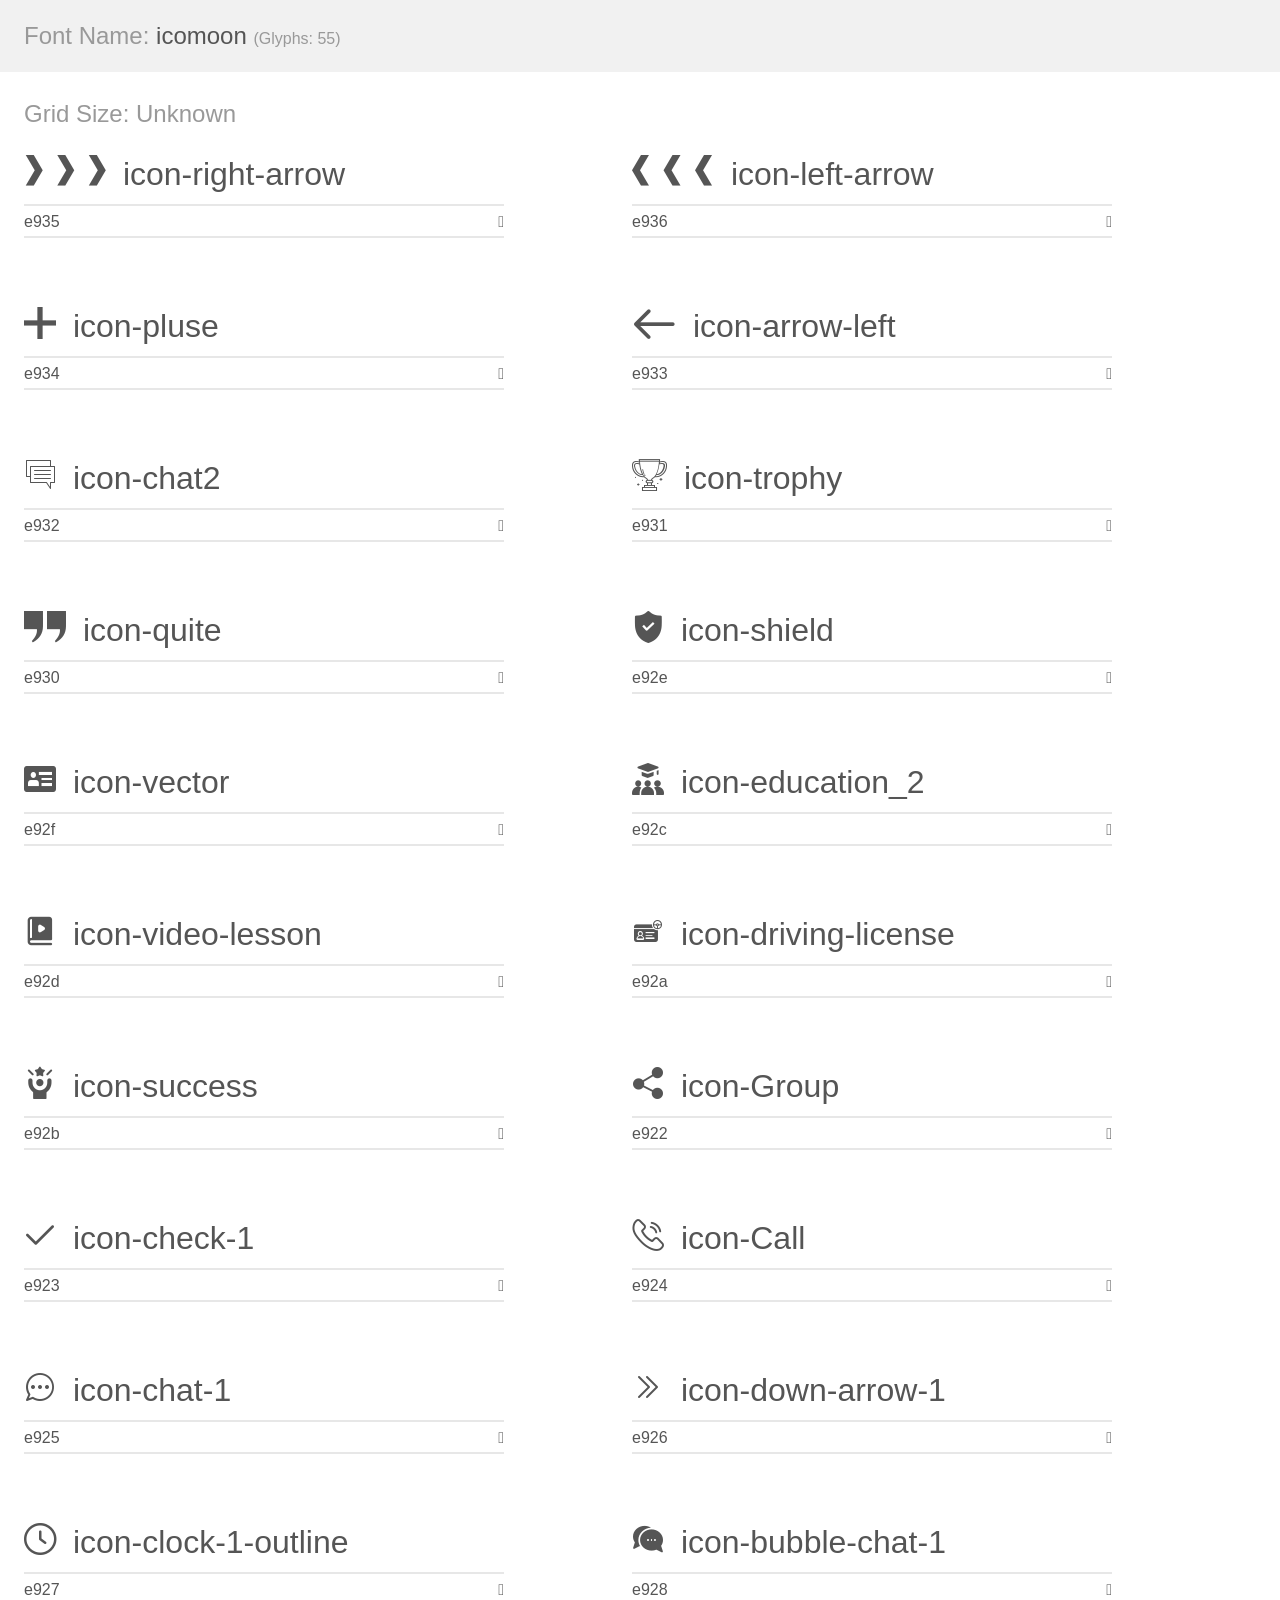
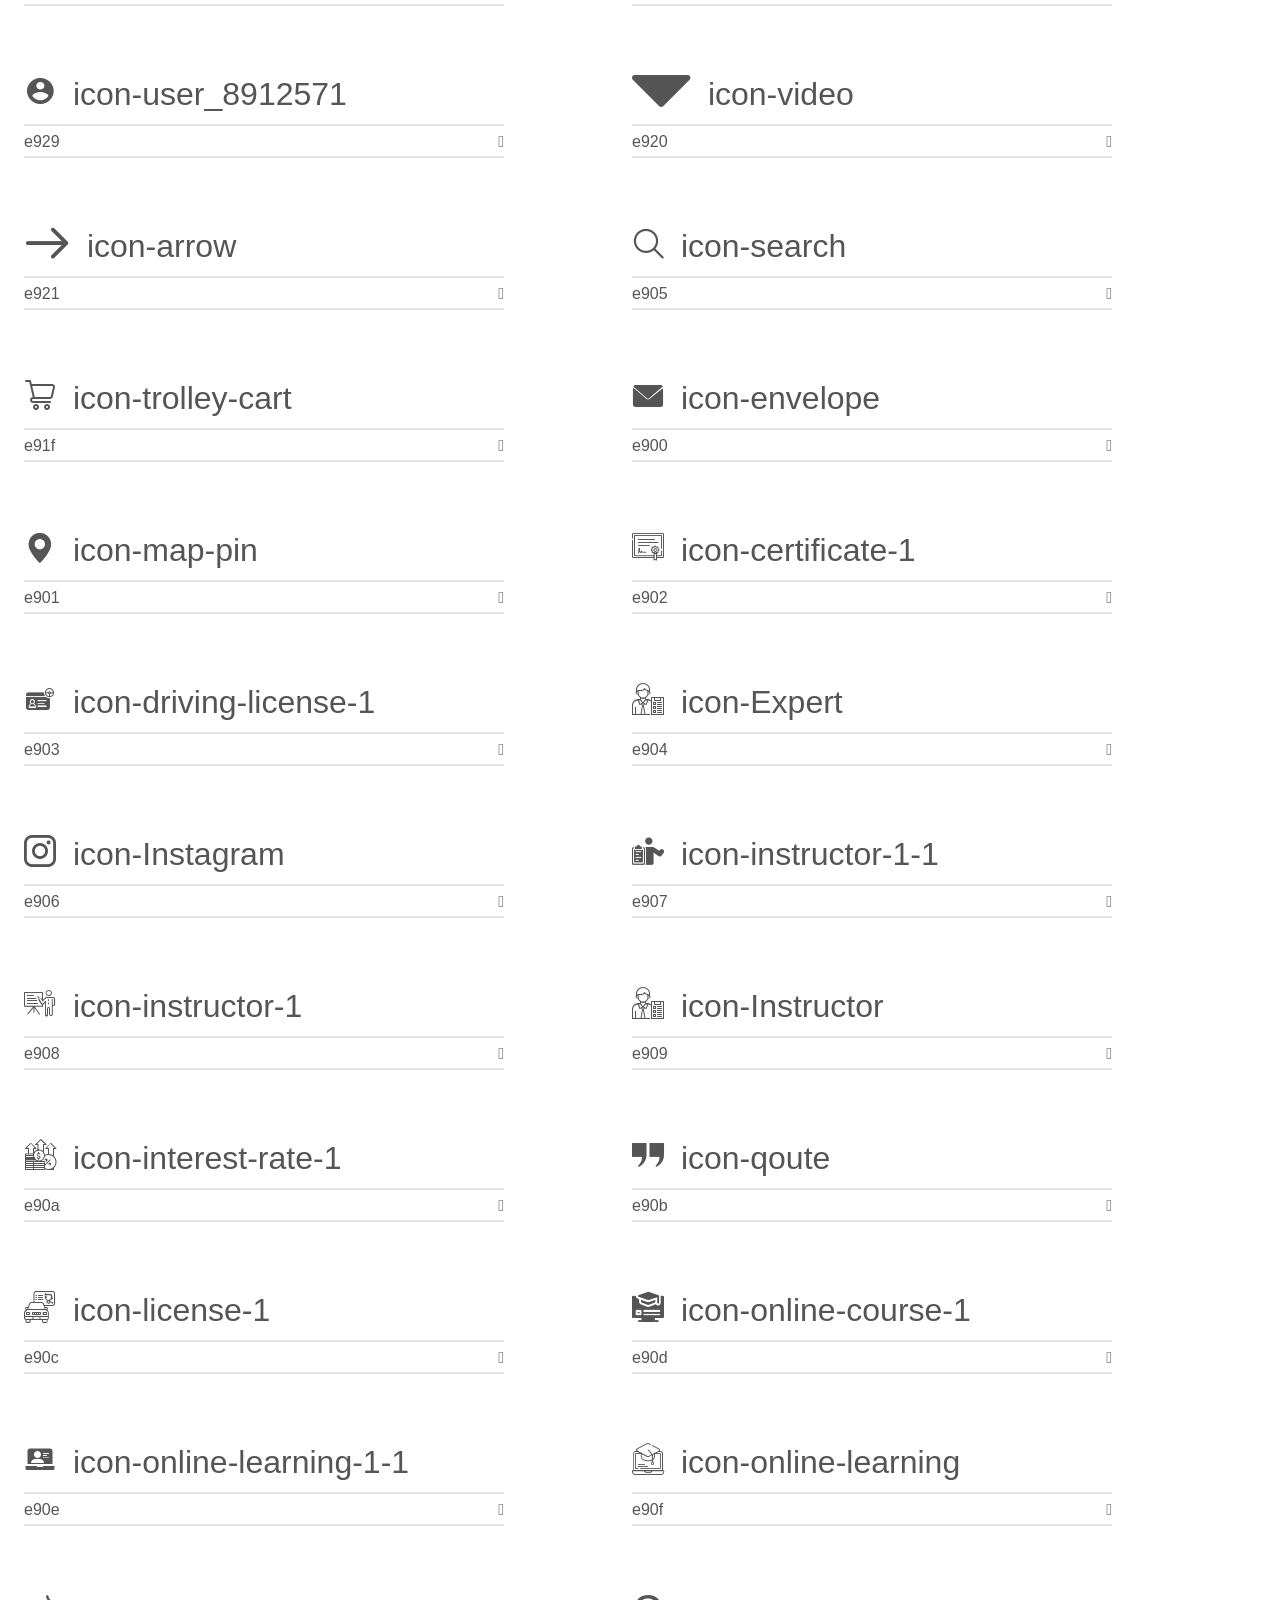
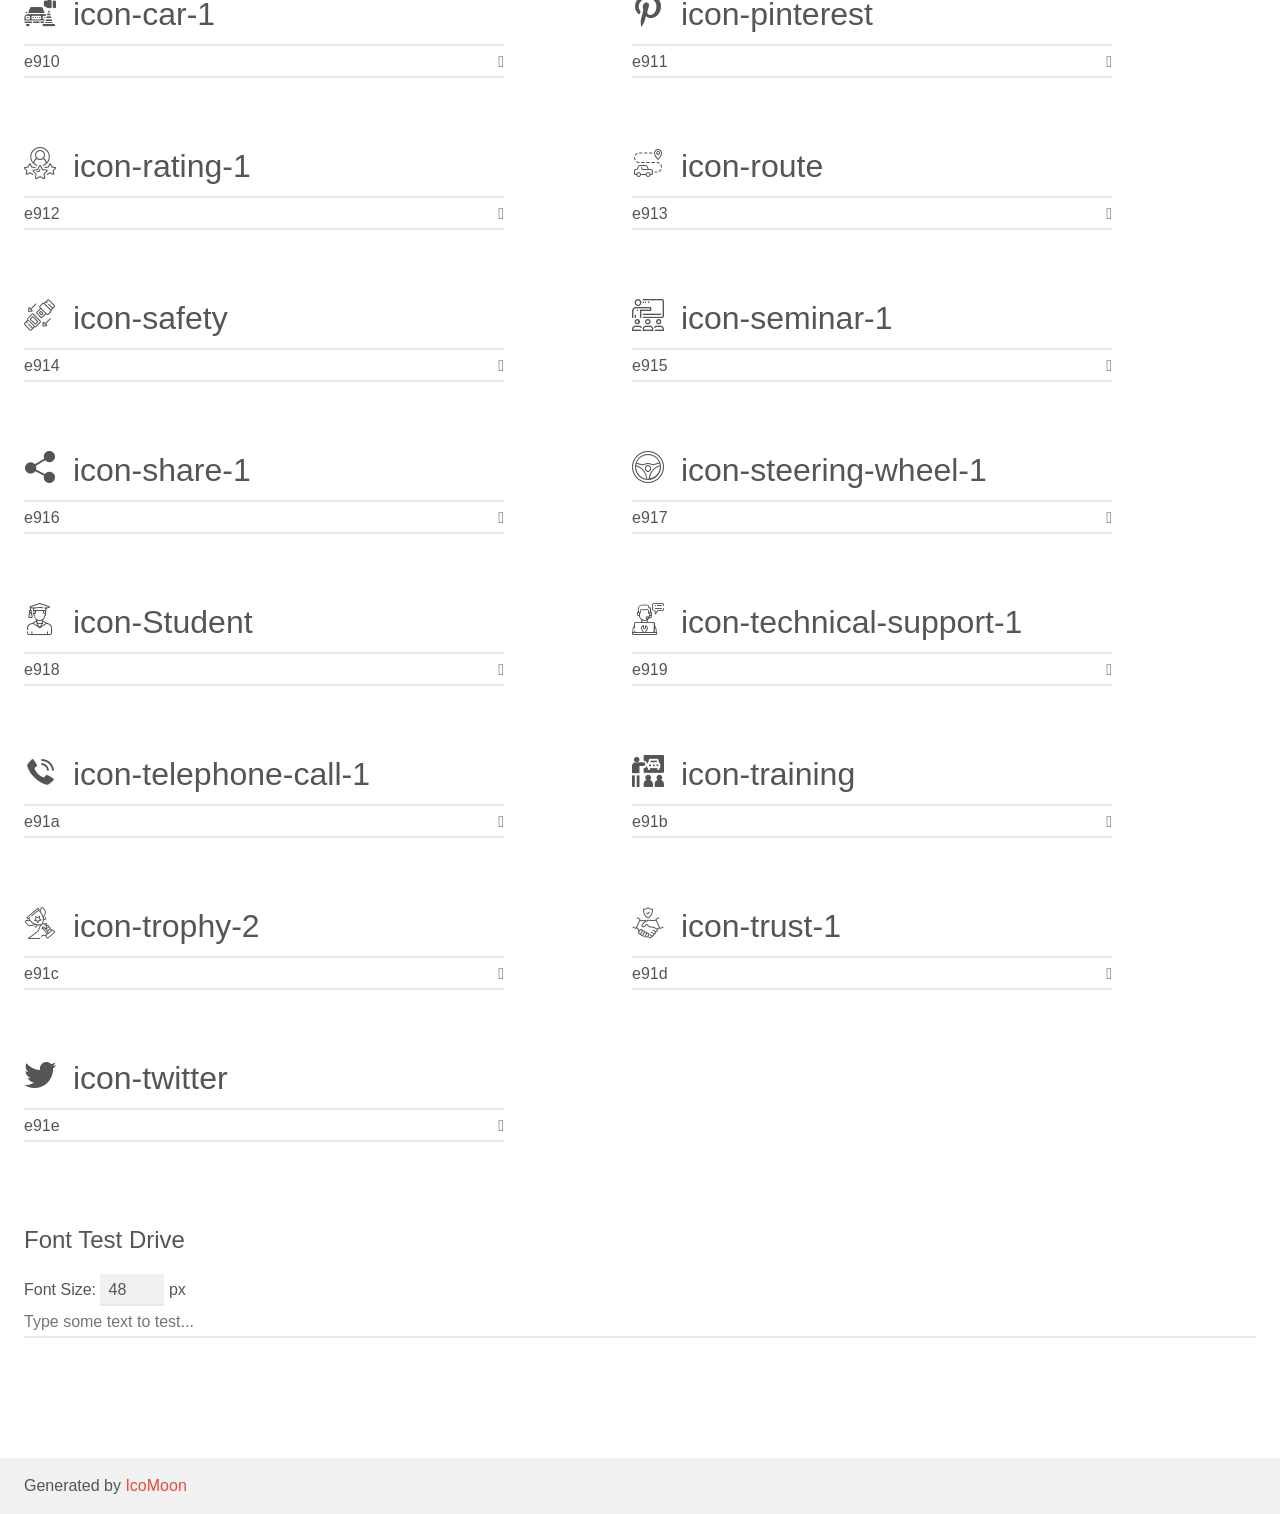
<file: assets/vendors/drivschol-icons/demo.html>
<!doctype html>
<html>
<head>
    <meta charset="utf-8">
    <title>IcoMoon Demo</title>
    <meta name="description" content="An Icon Font Generated By IcoMoon.io">
    <meta name="viewport" content="width=device-width, initial-scale=1">
    <link rel="stylesheet" href="demo-files/demo.css">
    <link rel="stylesheet" href="style.css"></head>
<body>
    <div class="bgc1 clearfix">
        <h1 class="mhmm mvm"><span class="fgc1">Font Name:</span> icomoon <small class="fgc1">(Glyphs:&nbsp;55)</small></h1>
    </div>
    <div class="clearfix mhl ptl">
        <h1 class="mvm mtn fgc1">Grid Size: Unknown</h1>
        <div class="glyph fs1">
            <div class="clearfix bshadow0 pbs">
                <span class="icon-right-arrow"></span>
                <span class="mls"> icon-right-arrow</span>
            </div>
            <fieldset class="fs0 size1of1 clearfix hidden-false">
                <input type="text" readonly value="e935" class="unit size1of2" />
                <input type="text" maxlength="1" readonly value="&#xe935;" class="unitRight size1of2 talign-right" />
            </fieldset>
            <div class="fs0 bshadow0 clearfix hidden-true">
                <span class="unit pvs fgc1">liga: </span>
                <input type="text" readonly value="" class="liga unitRight" />
            </div>
        </div>
        <div class="glyph fs1">
            <div class="clearfix bshadow0 pbs">
                <span class="icon-left-arrow"></span>
                <span class="mls"> icon-left-arrow</span>
            </div>
            <fieldset class="fs0 size1of1 clearfix hidden-false">
                <input type="text" readonly value="e936" class="unit size1of2" />
                <input type="text" maxlength="1" readonly value="&#xe936;" class="unitRight size1of2 talign-right" />
            </fieldset>
            <div class="fs0 bshadow0 clearfix hidden-true">
                <span class="unit pvs fgc1">liga: </span>
                <input type="text" readonly value="" class="liga unitRight" />
            </div>
        </div>
        <div class="glyph fs1">
            <div class="clearfix bshadow0 pbs">
                <span class="icon-pluse"></span>
                <span class="mls"> icon-pluse</span>
            </div>
            <fieldset class="fs0 size1of1 clearfix hidden-false">
                <input type="text" readonly value="e934" class="unit size1of2" />
                <input type="text" maxlength="1" readonly value="&#xe934;" class="unitRight size1of2 talign-right" />
            </fieldset>
            <div class="fs0 bshadow0 clearfix hidden-true">
                <span class="unit pvs fgc1">liga: </span>
                <input type="text" readonly value="" class="liga unitRight" />
            </div>
        </div>
        <div class="glyph fs1">
            <div class="clearfix bshadow0 pbs">
                <span class="icon-arrow-left"></span>
                <span class="mls"> icon-arrow-left</span>
            </div>
            <fieldset class="fs0 size1of1 clearfix hidden-false">
                <input type="text" readonly value="e933" class="unit size1of2" />
                <input type="text" maxlength="1" readonly value="&#xe933;" class="unitRight size1of2 talign-right" />
            </fieldset>
            <div class="fs0 bshadow0 clearfix hidden-true">
                <span class="unit pvs fgc1">liga: </span>
                <input type="text" readonly value="" class="liga unitRight" />
            </div>
        </div>
        <div class="glyph fs1">
            <div class="clearfix bshadow0 pbs">
                <span class="icon-chat2"></span>
                <span class="mls"> icon-chat2</span>
            </div>
            <fieldset class="fs0 size1of1 clearfix hidden-false">
                <input type="text" readonly value="e932" class="unit size1of2" />
                <input type="text" maxlength="1" readonly value="&#xe932;" class="unitRight size1of2 talign-right" />
            </fieldset>
            <div class="fs0 bshadow0 clearfix hidden-true">
                <span class="unit pvs fgc1">liga: </span>
                <input type="text" readonly value="" class="liga unitRight" />
            </div>
        </div>
        <div class="glyph fs1">
            <div class="clearfix bshadow0 pbs">
                <span class="icon-trophy"></span>
                <span class="mls"> icon-trophy</span>
            </div>
            <fieldset class="fs0 size1of1 clearfix hidden-false">
                <input type="text" readonly value="e931" class="unit size1of2" />
                <input type="text" maxlength="1" readonly value="&#xe931;" class="unitRight size1of2 talign-right" />
            </fieldset>
            <div class="fs0 bshadow0 clearfix hidden-true">
                <span class="unit pvs fgc1">liga: </span>
                <input type="text" readonly value="" class="liga unitRight" />
            </div>
        </div>
        <div class="glyph fs1">
            <div class="clearfix bshadow0 pbs">
                <span class="icon-quite"></span>
                <span class="mls"> icon-quite</span>
            </div>
            <fieldset class="fs0 size1of1 clearfix hidden-false">
                <input type="text" readonly value="e930" class="unit size1of2" />
                <input type="text" maxlength="1" readonly value="&#xe930;" class="unitRight size1of2 talign-right" />
            </fieldset>
            <div class="fs0 bshadow0 clearfix hidden-true">
                <span class="unit pvs fgc1">liga: </span>
                <input type="text" readonly value="" class="liga unitRight" />
            </div>
        </div>
        <div class="glyph fs1">
            <div class="clearfix bshadow0 pbs">
                <span class="icon-shield"></span>
                <span class="mls"> icon-shield</span>
            </div>
            <fieldset class="fs0 size1of1 clearfix hidden-false">
                <input type="text" readonly value="e92e" class="unit size1of2" />
                <input type="text" maxlength="1" readonly value="&#xe92e;" class="unitRight size1of2 talign-right" />
            </fieldset>
            <div class="fs0 bshadow0 clearfix hidden-true">
                <span class="unit pvs fgc1">liga: </span>
                <input type="text" readonly value="" class="liga unitRight" />
            </div>
        </div>
        <div class="glyph fs1">
            <div class="clearfix bshadow0 pbs">
                <span class="icon-vector"></span>
                <span class="mls"> icon-vector</span>
            </div>
            <fieldset class="fs0 size1of1 clearfix hidden-false">
                <input type="text" readonly value="e92f" class="unit size1of2" />
                <input type="text" maxlength="1" readonly value="&#xe92f;" class="unitRight size1of2 talign-right" />
            </fieldset>
            <div class="fs0 bshadow0 clearfix hidden-true">
                <span class="unit pvs fgc1">liga: </span>
                <input type="text" readonly value="" class="liga unitRight" />
            </div>
        </div>
        <div class="glyph fs1">
            <div class="clearfix bshadow0 pbs">
                <span class="icon-education_2"></span>
                <span class="mls"> icon-education_2</span>
            </div>
            <fieldset class="fs0 size1of1 clearfix hidden-false">
                <input type="text" readonly value="e92c" class="unit size1of2" />
                <input type="text" maxlength="1" readonly value="&#xe92c;" class="unitRight size1of2 talign-right" />
            </fieldset>
            <div class="fs0 bshadow0 clearfix hidden-true">
                <span class="unit pvs fgc1">liga: </span>
                <input type="text" readonly value="" class="liga unitRight" />
            </div>
        </div>
        <div class="glyph fs1">
            <div class="clearfix bshadow0 pbs">
                <span class="icon-video-lesson"></span>
                <span class="mls"> icon-video-lesson</span>
            </div>
            <fieldset class="fs0 size1of1 clearfix hidden-false">
                <input type="text" readonly value="e92d" class="unit size1of2" />
                <input type="text" maxlength="1" readonly value="&#xe92d;" class="unitRight size1of2 talign-right" />
            </fieldset>
            <div class="fs0 bshadow0 clearfix hidden-true">
                <span class="unit pvs fgc1">liga: </span>
                <input type="text" readonly value="" class="liga unitRight" />
            </div>
        </div>
        <div class="glyph fs1">
            <div class="clearfix bshadow0 pbs">
                <span class="icon-driving-license"></span>
                <span class="mls"> icon-driving-license</span>
            </div>
            <fieldset class="fs0 size1of1 clearfix hidden-false">
                <input type="text" readonly value="e92a" class="unit size1of2" />
                <input type="text" maxlength="1" readonly value="&#xe92a;" class="unitRight size1of2 talign-right" />
            </fieldset>
            <div class="fs0 bshadow0 clearfix hidden-true">
                <span class="unit pvs fgc1">liga: </span>
                <input type="text" readonly value="" class="liga unitRight" />
            </div>
        </div>
        <div class="glyph fs1">
            <div class="clearfix bshadow0 pbs">
                <span class="icon-success"></span>
                <span class="mls"> icon-success</span>
            </div>
            <fieldset class="fs0 size1of1 clearfix hidden-false">
                <input type="text" readonly value="e92b" class="unit size1of2" />
                <input type="text" maxlength="1" readonly value="&#xe92b;" class="unitRight size1of2 talign-right" />
            </fieldset>
            <div class="fs0 bshadow0 clearfix hidden-true">
                <span class="unit pvs fgc1">liga: </span>
                <input type="text" readonly value="" class="liga unitRight" />
            </div>
        </div>
        <div class="glyph fs1">
            <div class="clearfix bshadow0 pbs">
                <span class="icon-Group"></span>
                <span class="mls"> icon-Group</span>
            </div>
            <fieldset class="fs0 size1of1 clearfix hidden-false">
                <input type="text" readonly value="e922" class="unit size1of2" />
                <input type="text" maxlength="1" readonly value="&#xe922;" class="unitRight size1of2 talign-right" />
            </fieldset>
            <div class="fs0 bshadow0 clearfix hidden-true">
                <span class="unit pvs fgc1">liga: </span>
                <input type="text" readonly value="" class="liga unitRight" />
            </div>
        </div>
        <div class="glyph fs1">
            <div class="clearfix bshadow0 pbs">
                <span class="icon-check-1"></span>
                <span class="mls"> icon-check-1</span>
            </div>
            <fieldset class="fs0 size1of1 clearfix hidden-false">
                <input type="text" readonly value="e923" class="unit size1of2" />
                <input type="text" maxlength="1" readonly value="&#xe923;" class="unitRight size1of2 talign-right" />
            </fieldset>
            <div class="fs0 bshadow0 clearfix hidden-true">
                <span class="unit pvs fgc1">liga: </span>
                <input type="text" readonly value="" class="liga unitRight" />
            </div>
        </div>
        <div class="glyph fs1">
            <div class="clearfix bshadow0 pbs">
                <span class="icon-Call"></span>
                <span class="mls"> icon-Call</span>
            </div>
            <fieldset class="fs0 size1of1 clearfix hidden-false">
                <input type="text" readonly value="e924" class="unit size1of2" />
                <input type="text" maxlength="1" readonly value="&#xe924;" class="unitRight size1of2 talign-right" />
            </fieldset>
            <div class="fs0 bshadow0 clearfix hidden-true">
                <span class="unit pvs fgc1">liga: </span>
                <input type="text" readonly value="" class="liga unitRight" />
            </div>
        </div>
        <div class="glyph fs1">
            <div class="clearfix bshadow0 pbs">
                <span class="icon-chat-1"></span>
                <span class="mls"> icon-chat-1</span>
            </div>
            <fieldset class="fs0 size1of1 clearfix hidden-false">
                <input type="text" readonly value="e925" class="unit size1of2" />
                <input type="text" maxlength="1" readonly value="&#xe925;" class="unitRight size1of2 talign-right" />
            </fieldset>
            <div class="fs0 bshadow0 clearfix hidden-true">
                <span class="unit pvs fgc1">liga: </span>
                <input type="text" readonly value="" class="liga unitRight" />
            </div>
        </div>
        <div class="glyph fs1">
            <div class="clearfix bshadow0 pbs">
                <span class="icon-down-arrow-1"></span>
                <span class="mls"> icon-down-arrow-1</span>
            </div>
            <fieldset class="fs0 size1of1 clearfix hidden-false">
                <input type="text" readonly value="e926" class="unit size1of2" />
                <input type="text" maxlength="1" readonly value="&#xe926;" class="unitRight size1of2 talign-right" />
            </fieldset>
            <div class="fs0 bshadow0 clearfix hidden-true">
                <span class="unit pvs fgc1">liga: </span>
                <input type="text" readonly value="" class="liga unitRight" />
            </div>
        </div>
        <div class="glyph fs1">
            <div class="clearfix bshadow0 pbs">
                <span class="icon-clock-1-outline"></span>
                <span class="mls"> icon-clock-1-outline</span>
            </div>
            <fieldset class="fs0 size1of1 clearfix hidden-false">
                <input type="text" readonly value="e927" class="unit size1of2" />
                <input type="text" maxlength="1" readonly value="&#xe927;" class="unitRight size1of2 talign-right" />
            </fieldset>
            <div class="fs0 bshadow0 clearfix hidden-true">
                <span class="unit pvs fgc1">liga: </span>
                <input type="text" readonly value="" class="liga unitRight" />
            </div>
        </div>
        <div class="glyph fs1">
            <div class="clearfix bshadow0 pbs">
                <span class="icon-bubble-chat-1"></span>
                <span class="mls"> icon-bubble-chat-1</span>
            </div>
            <fieldset class="fs0 size1of1 clearfix hidden-false">
                <input type="text" readonly value="e928" class="unit size1of2" />
                <input type="text" maxlength="1" readonly value="&#xe928;" class="unitRight size1of2 talign-right" />
            </fieldset>
            <div class="fs0 bshadow0 clearfix hidden-true">
                <span class="unit pvs fgc1">liga: </span>
                <input type="text" readonly value="" class="liga unitRight" />
            </div>
        </div>
        <div class="glyph fs1">
            <div class="clearfix bshadow0 pbs">
                <span class="icon-user_8912571"></span>
                <span class="mls"> icon-user_8912571</span>
            </div>
            <fieldset class="fs0 size1of1 clearfix hidden-false">
                <input type="text" readonly value="e929" class="unit size1of2" />
                <input type="text" maxlength="1" readonly value="&#xe929;" class="unitRight size1of2 talign-right" />
            </fieldset>
            <div class="fs0 bshadow0 clearfix hidden-true">
                <span class="unit pvs fgc1">liga: </span>
                <input type="text" readonly value="" class="liga unitRight" />
            </div>
        </div>
        <div class="glyph fs1">
            <div class="clearfix bshadow0 pbs">
                <span class="icon-video"></span>
                <span class="mls"> icon-video</span>
            </div>
            <fieldset class="fs0 size1of1 clearfix hidden-false">
                <input type="text" readonly value="e920" class="unit size1of2" />
                <input type="text" maxlength="1" readonly value="&#xe920;" class="unitRight size1of2 talign-right" />
            </fieldset>
            <div class="fs0 bshadow0 clearfix hidden-true">
                <span class="unit pvs fgc1">liga: </span>
                <input type="text" readonly value="" class="liga unitRight" />
            </div>
        </div>
        <div class="glyph fs1">
            <div class="clearfix bshadow0 pbs">
                <span class="icon-arrow"></span>
                <span class="mls"> icon-arrow</span>
            </div>
            <fieldset class="fs0 size1of1 clearfix hidden-false">
                <input type="text" readonly value="e921" class="unit size1of2" />
                <input type="text" maxlength="1" readonly value="&#xe921;" class="unitRight size1of2 talign-right" />
            </fieldset>
            <div class="fs0 bshadow0 clearfix hidden-true">
                <span class="unit pvs fgc1">liga: </span>
                <input type="text" readonly value="" class="liga unitRight" />
            </div>
        </div>
        <div class="glyph fs1">
            <div class="clearfix bshadow0 pbs">
                <span class="icon-search"></span>
                <span class="mls"> icon-search</span>
            </div>
            <fieldset class="fs0 size1of1 clearfix hidden-false">
                <input type="text" readonly value="e905" class="unit size1of2" />
                <input type="text" maxlength="1" readonly value="&#xe905;" class="unitRight size1of2 talign-right" />
            </fieldset>
            <div class="fs0 bshadow0 clearfix hidden-true">
                <span class="unit pvs fgc1">liga: </span>
                <input type="text" readonly value="" class="liga unitRight" />
            </div>
        </div>
        <div class="glyph fs1">
            <div class="clearfix bshadow0 pbs">
                <span class="icon-trolley-cart"></span>
                <span class="mls"> icon-trolley-cart</span>
            </div>
            <fieldset class="fs0 size1of1 clearfix hidden-false">
                <input type="text" readonly value="e91f" class="unit size1of2" />
                <input type="text" maxlength="1" readonly value="&#xe91f;" class="unitRight size1of2 talign-right" />
            </fieldset>
            <div class="fs0 bshadow0 clearfix hidden-true">
                <span class="unit pvs fgc1">liga: </span>
                <input type="text" readonly value="" class="liga unitRight" />
            </div>
        </div>
        <div class="glyph fs1">
            <div class="clearfix bshadow0 pbs">
                <span class="icon-envelope"></span>
                <span class="mls"> icon-envelope</span>
            </div>
            <fieldset class="fs0 size1of1 clearfix hidden-false">
                <input type="text" readonly value="e900" class="unit size1of2" />
                <input type="text" maxlength="1" readonly value="&#xe900;" class="unitRight size1of2 talign-right" />
            </fieldset>
            <div class="fs0 bshadow0 clearfix hidden-true">
                <span class="unit pvs fgc1">liga: </span>
                <input type="text" readonly value="" class="liga unitRight" />
            </div>
        </div>
        <div class="glyph fs1">
            <div class="clearfix bshadow0 pbs">
                <span class="icon-map-pin"></span>
                <span class="mls"> icon-map-pin</span>
            </div>
            <fieldset class="fs0 size1of1 clearfix hidden-false">
                <input type="text" readonly value="e901" class="unit size1of2" />
                <input type="text" maxlength="1" readonly value="&#xe901;" class="unitRight size1of2 talign-right" />
            </fieldset>
            <div class="fs0 bshadow0 clearfix hidden-true">
                <span class="unit pvs fgc1">liga: </span>
                <input type="text" readonly value="" class="liga unitRight" />
            </div>
        </div>
        <div class="glyph fs1">
            <div class="clearfix bshadow0 pbs">
                <span class="icon-certificate-1"></span>
                <span class="mls"> icon-certificate-1</span>
            </div>
            <fieldset class="fs0 size1of1 clearfix hidden-false">
                <input type="text" readonly value="e902" class="unit size1of2" />
                <input type="text" maxlength="1" readonly value="&#xe902;" class="unitRight size1of2 talign-right" />
            </fieldset>
            <div class="fs0 bshadow0 clearfix hidden-true">
                <span class="unit pvs fgc1">liga: </span>
                <input type="text" readonly value="" class="liga unitRight" />
            </div>
        </div>
        <div class="glyph fs1">
            <div class="clearfix bshadow0 pbs">
                <span class="icon-driving-license-1"></span>
                <span class="mls"> icon-driving-license-1</span>
            </div>
            <fieldset class="fs0 size1of1 clearfix hidden-false">
                <input type="text" readonly value="e903" class="unit size1of2" />
                <input type="text" maxlength="1" readonly value="&#xe903;" class="unitRight size1of2 talign-right" />
            </fieldset>
            <div class="fs0 bshadow0 clearfix hidden-true">
                <span class="unit pvs fgc1">liga: </span>
                <input type="text" readonly value="" class="liga unitRight" />
            </div>
        </div>
        <div class="glyph fs1">
            <div class="clearfix bshadow0 pbs">
                <span class="icon-Expert"></span>
                <span class="mls"> icon-Expert</span>
            </div>
            <fieldset class="fs0 size1of1 clearfix hidden-false">
                <input type="text" readonly value="e904" class="unit size1of2" />
                <input type="text" maxlength="1" readonly value="&#xe904;" class="unitRight size1of2 talign-right" />
            </fieldset>
            <div class="fs0 bshadow0 clearfix hidden-true">
                <span class="unit pvs fgc1">liga: </span>
                <input type="text" readonly value="" class="liga unitRight" />
            </div>
        </div>
        <div class="glyph fs1">
            <div class="clearfix bshadow0 pbs">
                <span class="icon-Instagram"></span>
                <span class="mls"> icon-Instagram</span>
            </div>
            <fieldset class="fs0 size1of1 clearfix hidden-false">
                <input type="text" readonly value="e906" class="unit size1of2" />
                <input type="text" maxlength="1" readonly value="&#xe906;" class="unitRight size1of2 talign-right" />
            </fieldset>
            <div class="fs0 bshadow0 clearfix hidden-true">
                <span class="unit pvs fgc1">liga: </span>
                <input type="text" readonly value="" class="liga unitRight" />
            </div>
        </div>
        <div class="glyph fs1">
            <div class="clearfix bshadow0 pbs">
                <span class="icon-instructor-1-1"></span>
                <span class="mls"> icon-instructor-1-1</span>
            </div>
            <fieldset class="fs0 size1of1 clearfix hidden-false">
                <input type="text" readonly value="e907" class="unit size1of2" />
                <input type="text" maxlength="1" readonly value="&#xe907;" class="unitRight size1of2 talign-right" />
            </fieldset>
            <div class="fs0 bshadow0 clearfix hidden-true">
                <span class="unit pvs fgc1">liga: </span>
                <input type="text" readonly value="" class="liga unitRight" />
            </div>
        </div>
        <div class="glyph fs1">
            <div class="clearfix bshadow0 pbs">
                <span class="icon-instructor-1"></span>
                <span class="mls"> icon-instructor-1</span>
            </div>
            <fieldset class="fs0 size1of1 clearfix hidden-false">
                <input type="text" readonly value="e908" class="unit size1of2" />
                <input type="text" maxlength="1" readonly value="&#xe908;" class="unitRight size1of2 talign-right" />
            </fieldset>
            <div class="fs0 bshadow0 clearfix hidden-true">
                <span class="unit pvs fgc1">liga: </span>
                <input type="text" readonly value="" class="liga unitRight" />
            </div>
        </div>
        <div class="glyph fs1">
            <div class="clearfix bshadow0 pbs">
                <span class="icon-Instructor"></span>
                <span class="mls"> icon-Instructor</span>
            </div>
            <fieldset class="fs0 size1of1 clearfix hidden-false">
                <input type="text" readonly value="e909" class="unit size1of2" />
                <input type="text" maxlength="1" readonly value="&#xe909;" class="unitRight size1of2 talign-right" />
            </fieldset>
            <div class="fs0 bshadow0 clearfix hidden-true">
                <span class="unit pvs fgc1">liga: </span>
                <input type="text" readonly value="" class="liga unitRight" />
            </div>
        </div>
        <div class="glyph fs1">
            <div class="clearfix bshadow0 pbs">
                <span class="icon-interest-rate-1"></span>
                <span class="mls"> icon-interest-rate-1</span>
            </div>
            <fieldset class="fs0 size1of1 clearfix hidden-false">
                <input type="text" readonly value="e90a" class="unit size1of2" />
                <input type="text" maxlength="1" readonly value="&#xe90a;" class="unitRight size1of2 talign-right" />
            </fieldset>
            <div class="fs0 bshadow0 clearfix hidden-true">
                <span class="unit pvs fgc1">liga: </span>
                <input type="text" readonly value="" class="liga unitRight" />
            </div>
        </div>
        <div class="glyph fs1">
            <div class="clearfix bshadow0 pbs">
                <span class="icon-qoute"></span>
                <span class="mls"> icon-qoute</span>
            </div>
            <fieldset class="fs0 size1of1 clearfix hidden-false">
                <input type="text" readonly value="e90b" class="unit size1of2" />
                <input type="text" maxlength="1" readonly value="&#xe90b;" class="unitRight size1of2 talign-right" />
            </fieldset>
            <div class="fs0 bshadow0 clearfix hidden-true">
                <span class="unit pvs fgc1">liga: </span>
                <input type="text" readonly value="" class="liga unitRight" />
            </div>
        </div>
        <div class="glyph fs1">
            <div class="clearfix bshadow0 pbs">
                <span class="icon-license-1"></span>
                <span class="mls"> icon-license-1</span>
            </div>
            <fieldset class="fs0 size1of1 clearfix hidden-false">
                <input type="text" readonly value="e90c" class="unit size1of2" />
                <input type="text" maxlength="1" readonly value="&#xe90c;" class="unitRight size1of2 talign-right" />
            </fieldset>
            <div class="fs0 bshadow0 clearfix hidden-true">
                <span class="unit pvs fgc1">liga: </span>
                <input type="text" readonly value="" class="liga unitRight" />
            </div>
        </div>
        <div class="glyph fs1">
            <div class="clearfix bshadow0 pbs">
                <span class="icon-online-course-1"></span>
                <span class="mls"> icon-online-course-1</span>
            </div>
            <fieldset class="fs0 size1of1 clearfix hidden-false">
                <input type="text" readonly value="e90d" class="unit size1of2" />
                <input type="text" maxlength="1" readonly value="&#xe90d;" class="unitRight size1of2 talign-right" />
            </fieldset>
            <div class="fs0 bshadow0 clearfix hidden-true">
                <span class="unit pvs fgc1">liga: </span>
                <input type="text" readonly value="" class="liga unitRight" />
            </div>
        </div>
        <div class="glyph fs1">
            <div class="clearfix bshadow0 pbs">
                <span class="icon-online-learning-1-1"></span>
                <span class="mls"> icon-online-learning-1-1</span>
            </div>
            <fieldset class="fs0 size1of1 clearfix hidden-false">
                <input type="text" readonly value="e90e" class="unit size1of2" />
                <input type="text" maxlength="1" readonly value="&#xe90e;" class="unitRight size1of2 talign-right" />
            </fieldset>
            <div class="fs0 bshadow0 clearfix hidden-true">
                <span class="unit pvs fgc1">liga: </span>
                <input type="text" readonly value="" class="liga unitRight" />
            </div>
        </div>
        <div class="glyph fs1">
            <div class="clearfix bshadow0 pbs">
                <span class="icon-online-learning"></span>
                <span class="mls"> icon-online-learning</span>
            </div>
            <fieldset class="fs0 size1of1 clearfix hidden-false">
                <input type="text" readonly value="e90f" class="unit size1of2" />
                <input type="text" maxlength="1" readonly value="&#xe90f;" class="unitRight size1of2 talign-right" />
            </fieldset>
            <div class="fs0 bshadow0 clearfix hidden-true">
                <span class="unit pvs fgc1">liga: </span>
                <input type="text" readonly value="" class="liga unitRight" />
            </div>
        </div>
        <div class="glyph fs1">
            <div class="clearfix bshadow0 pbs">
                <span class="icon-car-1"></span>
                <span class="mls"> icon-car-1</span>
            </div>
            <fieldset class="fs0 size1of1 clearfix hidden-false">
                <input type="text" readonly value="e910" class="unit size1of2" />
                <input type="text" maxlength="1" readonly value="&#xe910;" class="unitRight size1of2 talign-right" />
            </fieldset>
            <div class="fs0 bshadow0 clearfix hidden-true">
                <span class="unit pvs fgc1">liga: </span>
                <input type="text" readonly value="" class="liga unitRight" />
            </div>
        </div>
        <div class="glyph fs1">
            <div class="clearfix bshadow0 pbs">
                <span class="icon-pinterest"></span>
                <span class="mls"> icon-pinterest</span>
            </div>
            <fieldset class="fs0 size1of1 clearfix hidden-false">
                <input type="text" readonly value="e911" class="unit size1of2" />
                <input type="text" maxlength="1" readonly value="&#xe911;" class="unitRight size1of2 talign-right" />
            </fieldset>
            <div class="fs0 bshadow0 clearfix hidden-true">
                <span class="unit pvs fgc1">liga: </span>
                <input type="text" readonly value="" class="liga unitRight" />
            </div>
        </div>
        <div class="glyph fs1">
            <div class="clearfix bshadow0 pbs">
                <span class="icon-rating-1"></span>
                <span class="mls"> icon-rating-1</span>
            </div>
            <fieldset class="fs0 size1of1 clearfix hidden-false">
                <input type="text" readonly value="e912" class="unit size1of2" />
                <input type="text" maxlength="1" readonly value="&#xe912;" class="unitRight size1of2 talign-right" />
            </fieldset>
            <div class="fs0 bshadow0 clearfix hidden-true">
                <span class="unit pvs fgc1">liga: </span>
                <input type="text" readonly value="" class="liga unitRight" />
            </div>
        </div>
        <div class="glyph fs1">
            <div class="clearfix bshadow0 pbs">
                <span class="icon-route"></span>
                <span class="mls"> icon-route</span>
            </div>
            <fieldset class="fs0 size1of1 clearfix hidden-false">
                <input type="text" readonly value="e913" class="unit size1of2" />
                <input type="text" maxlength="1" readonly value="&#xe913;" class="unitRight size1of2 talign-right" />
            </fieldset>
            <div class="fs0 bshadow0 clearfix hidden-true">
                <span class="unit pvs fgc1">liga: </span>
                <input type="text" readonly value="" class="liga unitRight" />
            </div>
        </div>
        <div class="glyph fs1">
            <div class="clearfix bshadow0 pbs">
                <span class="icon-safety"></span>
                <span class="mls"> icon-safety</span>
            </div>
            <fieldset class="fs0 size1of1 clearfix hidden-false">
                <input type="text" readonly value="e914" class="unit size1of2" />
                <input type="text" maxlength="1" readonly value="&#xe914;" class="unitRight size1of2 talign-right" />
            </fieldset>
            <div class="fs0 bshadow0 clearfix hidden-true">
                <span class="unit pvs fgc1">liga: </span>
                <input type="text" readonly value="" class="liga unitRight" />
            </div>
        </div>
        <div class="glyph fs1">
            <div class="clearfix bshadow0 pbs">
                <span class="icon-seminar-1"></span>
                <span class="mls"> icon-seminar-1</span>
            </div>
            <fieldset class="fs0 size1of1 clearfix hidden-false">
                <input type="text" readonly value="e915" class="unit size1of2" />
                <input type="text" maxlength="1" readonly value="&#xe915;" class="unitRight size1of2 talign-right" />
            </fieldset>
            <div class="fs0 bshadow0 clearfix hidden-true">
                <span class="unit pvs fgc1">liga: </span>
                <input type="text" readonly value="" class="liga unitRight" />
            </div>
        </div>
        <div class="glyph fs1">
            <div class="clearfix bshadow0 pbs">
                <span class="icon-share-1"></span>
                <span class="mls"> icon-share-1</span>
            </div>
            <fieldset class="fs0 size1of1 clearfix hidden-false">
                <input type="text" readonly value="e916" class="unit size1of2" />
                <input type="text" maxlength="1" readonly value="&#xe916;" class="unitRight size1of2 talign-right" />
            </fieldset>
            <div class="fs0 bshadow0 clearfix hidden-true">
                <span class="unit pvs fgc1">liga: </span>
                <input type="text" readonly value="" class="liga unitRight" />
            </div>
        </div>
        <div class="glyph fs1">
            <div class="clearfix bshadow0 pbs">
                <span class="icon-steering-wheel-1"></span>
                <span class="mls"> icon-steering-wheel-1</span>
            </div>
            <fieldset class="fs0 size1of1 clearfix hidden-false">
                <input type="text" readonly value="e917" class="unit size1of2" />
                <input type="text" maxlength="1" readonly value="&#xe917;" class="unitRight size1of2 talign-right" />
            </fieldset>
            <div class="fs0 bshadow0 clearfix hidden-true">
                <span class="unit pvs fgc1">liga: </span>
                <input type="text" readonly value="" class="liga unitRight" />
            </div>
        </div>
        <div class="glyph fs1">
            <div class="clearfix bshadow0 pbs">
                <span class="icon-Student"></span>
                <span class="mls"> icon-Student</span>
            </div>
            <fieldset class="fs0 size1of1 clearfix hidden-false">
                <input type="text" readonly value="e918" class="unit size1of2" />
                <input type="text" maxlength="1" readonly value="&#xe918;" class="unitRight size1of2 talign-right" />
            </fieldset>
            <div class="fs0 bshadow0 clearfix hidden-true">
                <span class="unit pvs fgc1">liga: </span>
                <input type="text" readonly value="" class="liga unitRight" />
            </div>
        </div>
        <div class="glyph fs1">
            <div class="clearfix bshadow0 pbs">
                <span class="icon-technical-support-1"></span>
                <span class="mls"> icon-technical-support-1</span>
            </div>
            <fieldset class="fs0 size1of1 clearfix hidden-false">
                <input type="text" readonly value="e919" class="unit size1of2" />
                <input type="text" maxlength="1" readonly value="&#xe919;" class="unitRight size1of2 talign-right" />
            </fieldset>
            <div class="fs0 bshadow0 clearfix hidden-true">
                <span class="unit pvs fgc1">liga: </span>
                <input type="text" readonly value="" class="liga unitRight" />
            </div>
        </div>
        <div class="glyph fs1">
            <div class="clearfix bshadow0 pbs">
                <span class="icon-telephone-call-1"></span>
                <span class="mls"> icon-telephone-call-1</span>
            </div>
            <fieldset class="fs0 size1of1 clearfix hidden-false">
                <input type="text" readonly value="e91a" class="unit size1of2" />
                <input type="text" maxlength="1" readonly value="&#xe91a;" class="unitRight size1of2 talign-right" />
            </fieldset>
            <div class="fs0 bshadow0 clearfix hidden-true">
                <span class="unit pvs fgc1">liga: </span>
                <input type="text" readonly value="" class="liga unitRight" />
            </div>
        </div>
        <div class="glyph fs1">
            <div class="clearfix bshadow0 pbs">
                <span class="icon-training"></span>
                <span class="mls"> icon-training</span>
            </div>
            <fieldset class="fs0 size1of1 clearfix hidden-false">
                <input type="text" readonly value="e91b" class="unit size1of2" />
                <input type="text" maxlength="1" readonly value="&#xe91b;" class="unitRight size1of2 talign-right" />
            </fieldset>
            <div class="fs0 bshadow0 clearfix hidden-true">
                <span class="unit pvs fgc1">liga: </span>
                <input type="text" readonly value="" class="liga unitRight" />
            </div>
        </div>
        <div class="glyph fs1">
            <div class="clearfix bshadow0 pbs">
                <span class="icon-trophy-2"></span>
                <span class="mls"> icon-trophy-2</span>
            </div>
            <fieldset class="fs0 size1of1 clearfix hidden-false">
                <input type="text" readonly value="e91c" class="unit size1of2" />
                <input type="text" maxlength="1" readonly value="&#xe91c;" class="unitRight size1of2 talign-right" />
            </fieldset>
            <div class="fs0 bshadow0 clearfix hidden-true">
                <span class="unit pvs fgc1">liga: </span>
                <input type="text" readonly value="" class="liga unitRight" />
            </div>
        </div>
        <div class="glyph fs1">
            <div class="clearfix bshadow0 pbs">
                <span class="icon-trust-1"></span>
                <span class="mls"> icon-trust-1</span>
            </div>
            <fieldset class="fs0 size1of1 clearfix hidden-false">
                <input type="text" readonly value="e91d" class="unit size1of2" />
                <input type="text" maxlength="1" readonly value="&#xe91d;" class="unitRight size1of2 talign-right" />
            </fieldset>
            <div class="fs0 bshadow0 clearfix hidden-true">
                <span class="unit pvs fgc1">liga: </span>
                <input type="text" readonly value="" class="liga unitRight" />
            </div>
        </div>
        <div class="glyph fs1">
            <div class="clearfix bshadow0 pbs">
                <span class="icon-twitter"></span>
                <span class="mls"> icon-twitter</span>
            </div>
            <fieldset class="fs0 size1of1 clearfix hidden-false">
                <input type="text" readonly value="e91e" class="unit size1of2" />
                <input type="text" maxlength="1" readonly value="&#xe91e;" class="unitRight size1of2 talign-right" />
            </fieldset>
            <div class="fs0 bshadow0 clearfix hidden-true">
                <span class="unit pvs fgc1">liga: </span>
                <input type="text" readonly value="" class="liga unitRight" />
            </div>
        </div>
    </div>

    <!--[if gt IE 8]><!-->
    <div class="mhl clearfix mbl">
        <h1>Font Test Drive</h1>
        <label>
            Font Size: <input id="fontSize" type="number" class="textbox0 mbm"
            min="8" value="48" />
            px
        </label>
        <input id="testText" type="text" class="phl size1of1 mvl"
        placeholder="Type some text to test..." value=""/>
        <div id="testDrive" class="icon-" style="font-family: icomoon">&nbsp;
        </div>
    </div>
    <!--<![endif]-->
    <div class="bgc1 clearfix">
        <p class="mhl">Generated by <a href="https://icomoon.io/app">IcoMoon</a></p>
    </div>

    <script src="demo-files/demo.js"></script>
</body>
</html>
</file>
<file: assets/vendors/jarallax/jarallax.css>
.jarallax {
    position: relative;
    z-index: 0;
}
.jarallax > .jarallax-img {
    position: absolute;
    object-fit: cover;
    /* support for plugin https://github.com/bfred-it/object-fit-images */
    font-family: 'object-fit: cover;';
    top: 0;
    left: 0;
    width: 100%;
    height: 100%;
    z-index: -1;
}
</file>
<file: assets/vendors/nouislider/nouislider.pips.css>
/* Base;
 *
 */
.noUi-pips,
.noUi-pips * {
-moz-box-sizing: border-box;
	box-sizing: border-box;
}
.noUi-pips {
	position: absolute;
	font: 400 12px Arial;
	color: #999;
}

/* Values;
 *
 */
.noUi-value {
	width: 40px;
	position: absolute;
	text-align: center;
}
.noUi-value-sub {
	color: #ccc;
	font-size: 10px;
}

/* Markings;
 *
 */
.noUi-marker {
	position: absolute;
	background: #CCC;
}
.noUi-marker-sub {
	background: #AAA;
}
.noUi-marker-large {
	background: #AAA;
}

/* Horizontal layout;
 *
 */
.noUi-pips-horizontal {
	padding: 10px 0;
	height: 50px;
	top: 100%;
	left: 0;
	width: 100%;
}
.noUi-value-horizontal {
	margin-left: -20px;
	padding-top: 20px;
}
.noUi-value-horizontal.noUi-value-sub {
	padding-top: 15px;
}

.noUi-marker-horizontal.noUi-marker {
	margin-left: -1px;
	width: 2px;
	height: 5px;
}
.noUi-marker-horizontal.noUi-marker-sub {
	height: 10px;
}
.noUi-marker-horizontal.noUi-marker-large {
	height: 15px;
}

/* Vertical layout;
 *
 */
.noUi-pips-vertical {
	padding: 0 10px;
	height: 100%;
	top: 0;
	left: 100%;
}
.noUi-value-vertical {
	width: 15px;
	margin-left: 20px;
	margin-top: -5px;
}

.noUi-marker-vertical.noUi-marker {
	width: 5px;
	height: 2px;
	margin-top: -1px;
}
.noUi-marker-vertical.noUi-marker-sub {
	width: 10px;
}
.noUi-marker-vertical.noUi-marker-large {
	width: 15px;
}
</file>
<file: assets/vendors/tiny-slider/tiny-slider.css>
.tns-outer{padding:0 !important}.tns-outer [hidden]{display:none !important}.tns-outer [aria-controls],.tns-outer [data-action]{cursor:pointer}.tns-slider{-webkit-transition:all 0s;-moz-transition:all 0s;transition:all 0s}.tns-slider>.tns-item{-webkit-box-sizing:border-box;-moz-box-sizing:border-box;box-sizing:border-box}.tns-horizontal.tns-subpixel{white-space:nowrap}.tns-horizontal.tns-subpixel>.tns-item{display:inline-block;vertical-align:top;white-space:normal}.tns-horizontal.tns-no-subpixel:after{content:'';display:table;clear:both}.tns-horizontal.tns-no-subpixel>.tns-item{float:left}.tns-horizontal.tns-carousel.tns-no-subpixel>.tns-item{margin-right:-100%}.tns-no-calc{position:relative;left:0}.tns-gallery{position:relative;left:0;min-height:1px}.tns-gallery>.tns-item{position:absolute;left:-100%;-webkit-transition:transform 0s, opacity 0s;-moz-transition:transform 0s, opacity 0s;transition:transform 0s, opacity 0s}.tns-gallery>.tns-slide-active{position:relative;left:auto !important}.tns-gallery>.tns-moving{-webkit-transition:all 0.25s;-moz-transition:all 0.25s;transition:all 0.25s}.tns-autowidth{display:inline-block}.tns-lazy-img{-webkit-transition:opacity 0.6s;-moz-transition:opacity 0.6s;transition:opacity 0.6s;opacity:0.6}.tns-lazy-img.tns-complete{opacity:1}.tns-ah{-webkit-transition:height 0s;-moz-transition:height 0s;transition:height 0s}.tns-ovh{overflow:hidden}.tns-visually-hidden{position:absolute;left:-10000em}.tns-transparent{opacity:0;visibility:hidden}.tns-fadeIn{opacity:1;filter:alpha(opacity=100);z-index:0}.tns-normal,.tns-fadeOut{opacity:0;filter:alpha(opacity=0);z-index:-1}.tns-vpfix{white-space:nowrap}.tns-vpfix>div,.tns-vpfix>li{display:inline-block}.tns-t-subp2{margin:0 auto;width:310px;position:relative;height:10px;overflow:hidden}.tns-t-ct{width:2333.3333333%;width:-webkit-calc(100% * 70 / 3);width:-moz-calc(100% * 70 / 3);width:calc(100% * 70 / 3);position:absolute;right:0}.tns-t-ct:after{content:'';display:table;clear:both}.tns-t-ct>div{width:1.4285714%;width:-webkit-calc(100% / 70);width:-moz-calc(100% / 70);width:calc(100% / 70);height:10px;float:left}

/*# sourceMappingURL=sourcemaps/tiny-slider.css.map */
</file>
<file: assets/vendors/drivschol-icons/style.css>
@font-face {
  font-family: 'icomoon';
  src:  url('fonts/icomoon.eot?27kd39');
  src:  url('fonts/icomoon.eot?27kd39#iefix') format('embedded-opentype'),
    url('fonts/icomoon.ttf?27kd39') format('truetype'),
    url('fonts/icomoon.woff?27kd39') format('woff'),
    url('fonts/icomoon.svg?27kd39#icomoon') format('svg');
  font-weight: normal;
  font-style: normal;
  font-display: block;
}

[class^="icon-"], [class*=" icon-"] {
  /* use !important to prevent issues with browser extensions that change fonts */
  font-family: 'icomoon' !important;
  speak: never;
  font-style: normal;
  font-weight: normal;
  font-variant: normal;
  text-transform: none;
  line-height: 1;

  /* Better Font Rendering =========== */
  -webkit-font-smoothing: antialiased;
  -moz-osx-font-smoothing: grayscale;
}

.icon-right-arrow:before {
  content: "\e935";
}
.icon-left-arrow:before {
  content: "\e936";
}
.icon-pluse:before {
  content: "\e934";
}
.icon-arrow-left:before {
  content: "\e933";
}
.icon-chat2:before {
  content: "\e932";
}
.icon-trophy:before {
  content: "\e931";
}
.icon-quite:before {
  content: "\e930";
}
.icon-shield:before {
  content: "\e92e";
}
.icon-vector:before {
  content: "\e92f";
}
.icon-education_2:before {
  content: "\e92c";
}
.icon-video-lesson:before {
  content: "\e92d";
}
.icon-driving-license:before {
  content: "\e92a";
}
.icon-success:before {
  content: "\e92b";
}
.icon-Group:before {
  content: "\e922";
}
.icon-check-1:before {
  content: "\e923";
}
.icon-Call:before {
  content: "\e924";
}
.icon-chat-1:before {
  content: "\e925";
}
.icon-down-arrow-1:before {
  content: "\e926";
}
.icon-clock-1-outline:before {
  content: "\e927";
}
.icon-bubble-chat-1:before {
  content: "\e928";
}
.icon-user_8912571:before {
  content: "\e929";
}
.icon-video:before {
  content: "\e920";
}
.icon-arrow:before {
  content: "\e921";
}
.icon-search:before {
  content: "\e905";
}
.icon-trolley-cart:before {
  content: "\e91f";
}
.icon-envelope:before {
  content: "\e900";
}
.icon-map-pin:before {
  content: "\e901";
}
.icon-certificate-1:before {
  content: "\e902";
}
.icon-driving-license-1:before {
  content: "\e903";
}
.icon-Expert:before {
  content: "\e904";
}
.icon-Instagram:before {
  content: "\e906";
}
.icon-instructor-1-1:before {
  content: "\e907";
}
.icon-instructor-1:before {
  content: "\e908";
}
.icon-Instructor:before {
  content: "\e909";
}
.icon-interest-rate-1:before {
  content: "\e90a";
}
.icon-qoute:before {
  content: "\e90b";
}
.icon-license-1:before {
  content: "\e90c";
}
.icon-online-course-1:before {
  content: "\e90d";
}
.icon-online-learning-1-1:before {
  content: "\e90e";
}
.icon-online-learning:before {
  content: "\e90f";
}
.icon-car-1:before {
  content: "\e910";
}
.icon-pinterest:before {
  content: "\e911";
}
.icon-rating-1:before {
  content: "\e912";
}
.icon-route:before {
  content: "\e913";
}
.icon-safety:before {
  content: "\e914";
}
.icon-seminar-1:before {
  content: "\e915";
}
.icon-share-1:before {
  content: "\e916";
}
.icon-steering-wheel-1:before {
  content: "\e917";
}
.icon-Student:before {
  content: "\e918";
}
.icon-technical-support-1:before {
  content: "\e919";
}
.icon-telephone-call-1:before {
  content: "\e91a";
}
.icon-training:before {
  content: "\e91b";
}
.icon-trophy-2:before {
  content: "\e91c";
}
.icon-trust-1:before {
  content: "\e91d";
}
.icon-twitter:before {
  content: "\e91e";
}
</file>
<file: assets/vendors/nouislider/nouislider.min.css>
/*! nouislider - 14.1.1 - 12/15/2019 */
.noUi-target,.noUi-target *{-webkit-touch-callout:none;-webkit-tap-highlight-color:transparent;-webkit-user-select:none;-ms-touch-action:none;touch-action:none;-ms-user-select:none;-moz-user-select:none;user-select:none;-moz-box-sizing:border-box;box-sizing:border-box}.noUi-target{position:relative}.noUi-base,.noUi-connects{width:100%;height:100%;position:relative;z-index:1}.noUi-connects{overflow:hidden;z-index:0}.noUi-connect,.noUi-origin{will-change:transform;position:absolute;z-index:1;top:0;right:0;-ms-transform-origin:0 0;-webkit-transform-origin:0 0;-webkit-transform-style:preserve-3d;transform-origin:0 0;transform-style:flat}.noUi-connect{height:100%;width:100%}.noUi-origin{height:10%;width:10%}.noUi-txt-dir-rtl.noUi-horizontal .noUi-origin{left:0;right:auto}.noUi-vertical .noUi-origin{width:0}.noUi-horizontal .noUi-origin{height:0}.noUi-handle{-webkit-backface-visibility:hidden;backface-visibility:hidden;position:absolute}.noUi-touch-area{height:100%;width:100%}.noUi-state-tap .noUi-connect,.noUi-state-tap .noUi-origin{-webkit-transition:transform .3s;transition:transform .3s}.noUi-state-drag *{cursor:inherit!important}.noUi-horizontal{height:18px}.noUi-horizontal .noUi-handle{width:34px;height:28px;right:-17px;top:-6px}.noUi-vertical{width:18px}.noUi-vertical .noUi-handle{width:28px;height:34px;right:-6px;top:-17px}.noUi-txt-dir-rtl.noUi-horizontal .noUi-handle{left:-17px;right:auto}.noUi-target{background:#FAFAFA;border-radius:4px;border:1px solid #D3D3D3;box-shadow:inset 0 1px 1px #F0F0F0,0 3px 6px -5px #BBB}.noUi-connects{border-radius:3px}.noUi-connect{background:#3FB8AF}.noUi-draggable{cursor:ew-resize}.noUi-vertical .noUi-draggable{cursor:ns-resize}.noUi-handle{border:1px solid #D9D9D9;border-radius:3px;background:#FFF;cursor:default;box-shadow:inset 0 0 1px #FFF,inset 0 1px 7px #EBEBEB,0 3px 6px -3px #BBB}.noUi-active{box-shadow:inset 0 0 1px #FFF,inset 0 1px 7px #DDD,0 3px 6px -3px #BBB}.noUi-handle:after,.noUi-handle:before{content:"";display:block;position:absolute;height:14px;width:1px;background:#E8E7E6;left:14px;top:6px}.noUi-handle:after{left:17px}.noUi-vertical .noUi-handle:after,.noUi-vertical .noUi-handle:before{width:14px;height:1px;left:6px;top:14px}.noUi-vertical .noUi-handle:after{top:17px}[disabled] .noUi-connect{background:#B8B8B8}[disabled] .noUi-handle,[disabled].noUi-handle,[disabled].noUi-target{cursor:not-allowed}.noUi-pips,.noUi-pips *{-moz-box-sizing:border-box;box-sizing:border-box}.noUi-pips{position:absolute;color:#999}.noUi-value{position:absolute;white-space:nowrap;text-align:center}.noUi-value-sub{color:#ccc;font-size:10px}.noUi-marker{position:absolute;background:#CCC}.noUi-marker-sub{background:#AAA}.noUi-marker-large{background:#AAA}.noUi-pips-horizontal{padding:10px 0;height:80px;top:100%;left:0;width:100%}.noUi-value-horizontal{-webkit-transform:translate(-50%,50%);transform:translate(-50%,50%)}.noUi-rtl .noUi-value-horizontal{-webkit-transform:translate(50%,50%);transform:translate(50%,50%)}.noUi-marker-horizontal.noUi-marker{margin-left:-1px;width:2px;height:5px}.noUi-marker-horizontal.noUi-marker-sub{height:10px}.noUi-marker-horizontal.noUi-marker-large{height:15px}.noUi-pips-vertical{padding:0 10px;height:100%;top:0;left:100%}.noUi-value-vertical{-webkit-transform:translate(0,-50%);transform:translate(0,-50%);padding-left:25px}.noUi-rtl .noUi-value-vertical{-webkit-transform:translate(0,50%);transform:translate(0,50%)}.noUi-marker-vertical.noUi-marker{width:5px;height:2px;margin-top:-1px}.noUi-marker-vertical.noUi-marker-sub{width:10px}.noUi-marker-vertical.noUi-marker-large{width:15px}.noUi-tooltip{display:block;position:absolute;border:1px solid #D9D9D9;border-radius:3px;background:#fff;color:#000;padding:5px;text-align:center;white-space:nowrap}.noUi-horizontal .noUi-tooltip{-webkit-transform:translate(-50%,0);transform:translate(-50%,0);left:50%;bottom:120%}.noUi-vertical .noUi-tooltip{-webkit-transform:translate(0,-50%);transform:translate(0,-50%);top:50%;right:120%}
</file>
